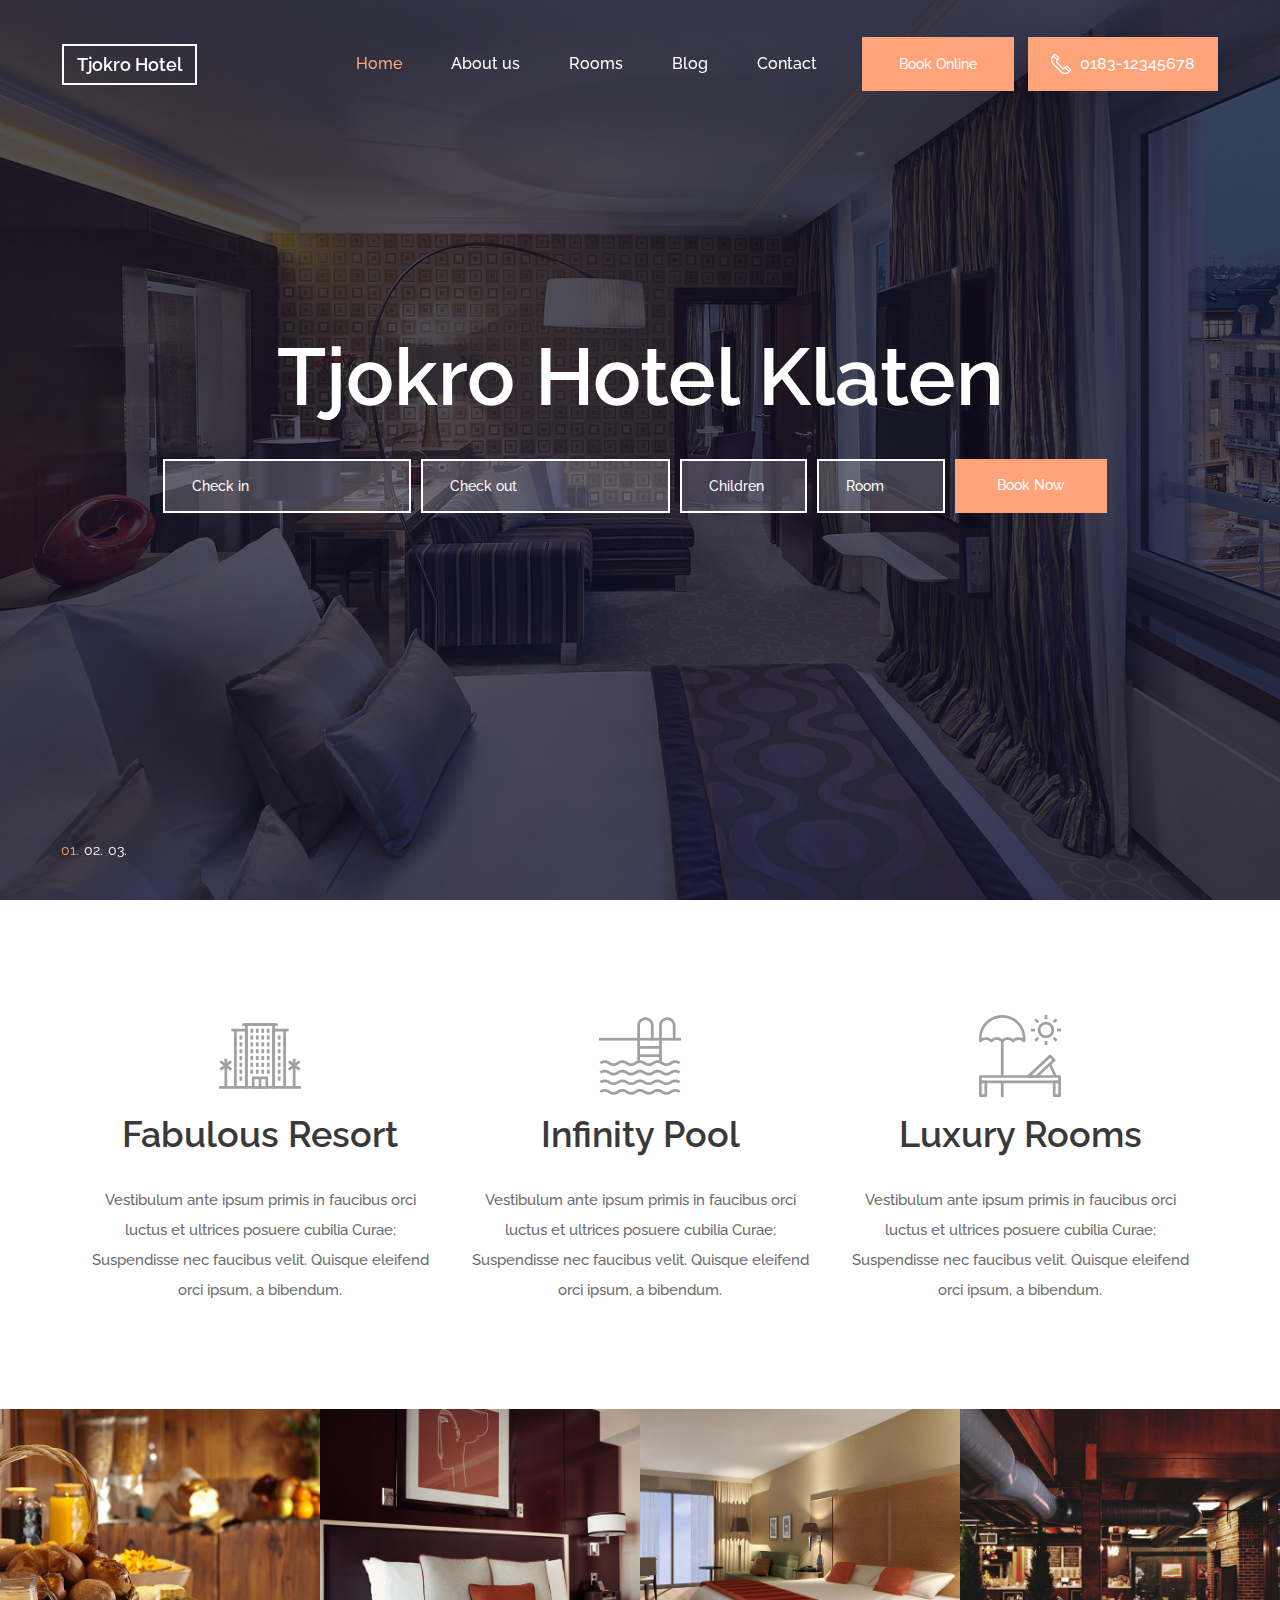
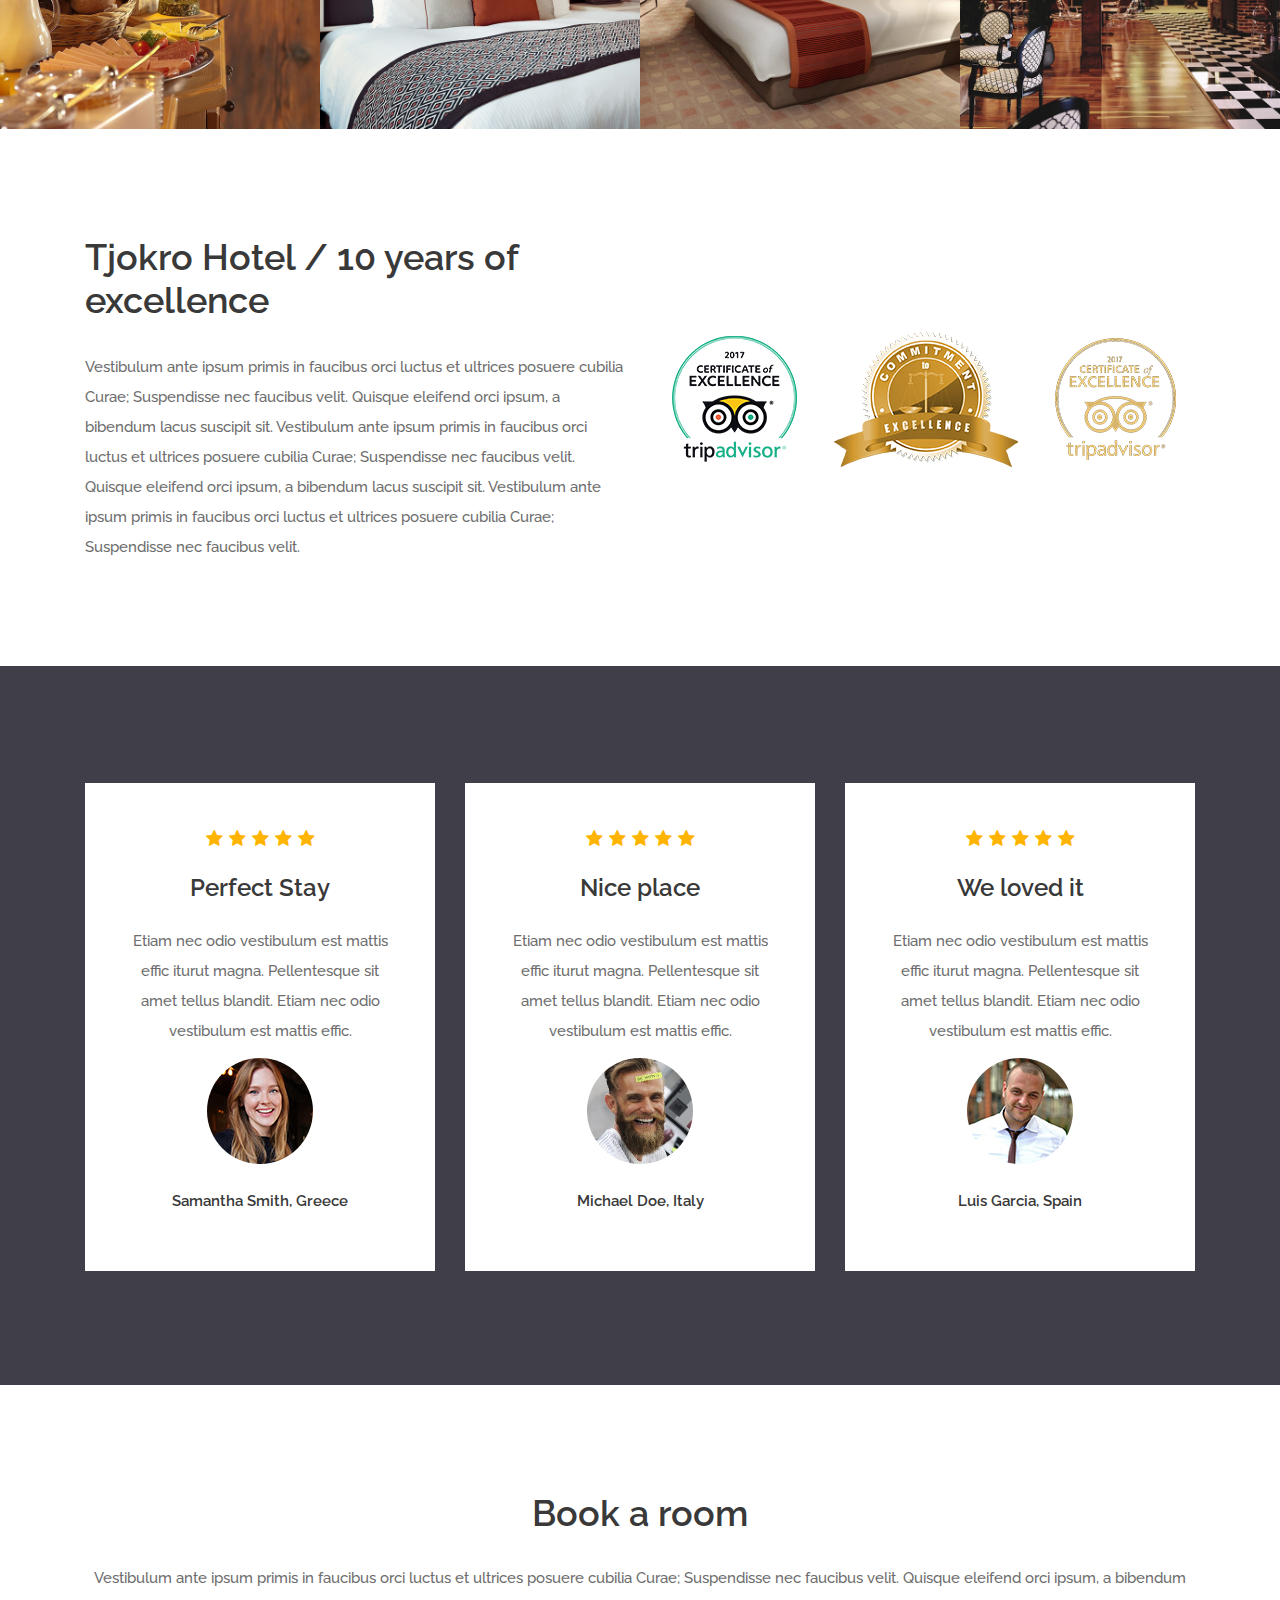
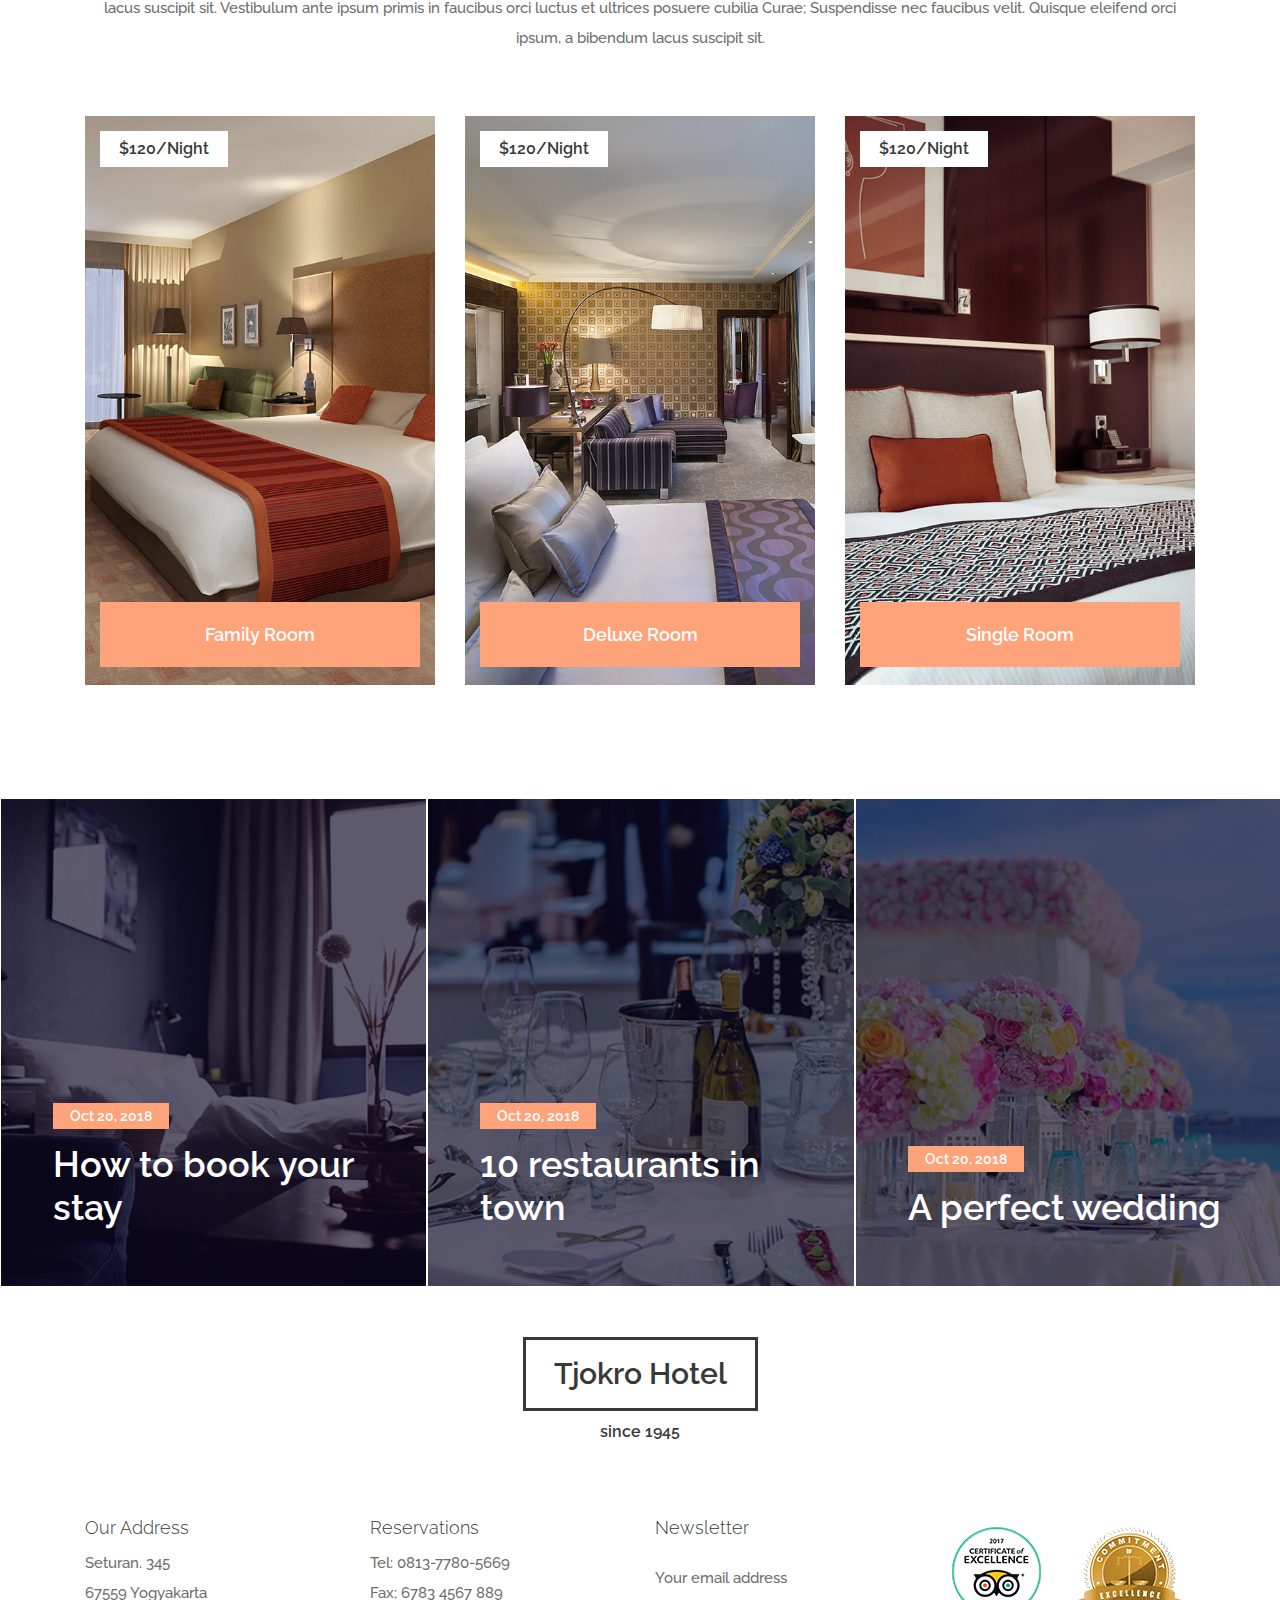
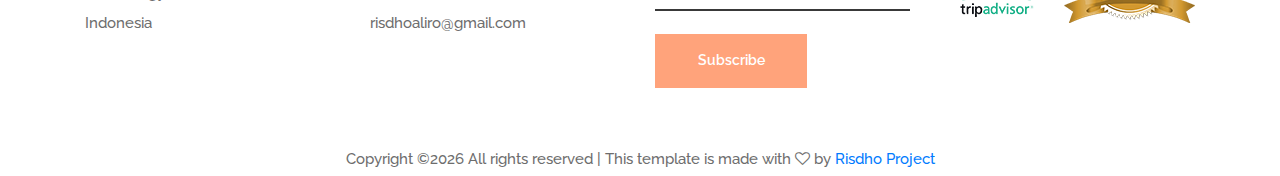
<file: index.html>
<!DOCTYPE html>
<html lang="en">
<head>
<title>Tjokro Hotel Klaten</title>
<meta charset="utf-8">

<!-- Favicons -->
    <link href="images/icon-bg.png" rel="icon" />
    <link href="images/icon-bg.png" rel="apple-touch-icon" />

<meta http-equiv="X-UA-Compatible" content="IE=edge">
<meta name="description" content="Tjokro Hotel template project">
<meta name="viewport" content="width=device-width, initial-scale=1">
<link rel="stylesheet" type="text/css" href="styles/bootstrap-4.1.2/bootstrap.min.css">
<link href="plugins/font-awesome-4.7.0/css/font-awesome.min.css" rel="stylesheet" type="text/css">
<link rel="stylesheet" type="text/css" href="plugins/OwlCarousel2-2.3.4/owl.carousel.css">
<link rel="stylesheet" type="text/css" href="plugins/OwlCarousel2-2.3.4/owl.theme.default.css">
<link rel="stylesheet" type="text/css" href="plugins/OwlCarousel2-2.3.4/animate.css">
<link href="plugins/jquery-datepicker/jquery-ui.css" rel="stylesheet" type="text/css">
<link href="plugins/colorbox/colorbox.css" rel="stylesheet" type="text/css">
<link rel="stylesheet" type="text/css" href="styles/main_styles.css">
<link rel="stylesheet" type="text/css" href="styles/responsive.css">
</head>
<body>

<div class="super_container">

	
	<!-- Header -->

	<header class="header">
		<div class="header_content d-flex flex-row align-items-center justify-content-start">
			<div class="logo"><a href="#">Tjokro Hotel</a></div>
			<div class="ml-auto d-flex flex-row align-items-center justify-content-start">
				<nav class="main_nav">
					<ul class="d-flex flex-row align-items-start justify-content-start">
						<li class="active"><a href="index.html">Home</a></li>
						<li><a href="about.html">About us</a></li>
						<li><a href="#">Rooms</a></li>
						<li><a href="blog.html">Blog</a></li>
						<li><a href="contact.html">Contact</a></li>
					</ul>
				</nav>
				<div class="book_button"><a href="booking.html">Book Online</a></div>
				<div class="header_phone d-flex flex-row align-items-center justify-content-center">
					<img src="images/phone.png" alt="">
					<span>0183-12345678</span>
				</div>

				<!-- Hamburger Menu -->
				<div class="hamburger"><i class="fa fa-bars" aria-hidden="true"></i></div>
			</div>
		</div>
	</header>

	<!-- Menu -->

	<div class="menu trans_400 d-flex flex-column align-items-end justify-content-start">
		<div class="menu_close"><i class="fa fa-times" aria-hidden="true"></i></div>
		<div class="menu_content">
			<nav class="menu_nav text-right">
				<ul>
					<li><a href="index.html">Home</a></li>
					<li><a href="about.html">About us</a></li>
					<li><a href="#">Rooms</a></li>
					<li><a href="blog.html">Blog</a></li>
					<li><a href="contact.html">Contact</a></li>
				</ul>
			</nav>
		</div>
		<div class="menu_extra">
			<div class="menu_book text-right"><a href="#">Book online</a></div>
			<div class="menu_phone d-flex flex-row align-items-center justify-content-center">
				<img src="images/phone-2.png" alt="">
				<span>0813-7780-5669</span>
			</div>
		</div>
	</div>

	<!-- Home -->

	<div class="home">
		<div class="home_slider_container">
			<div class="owl-carousel owl-theme home_slider">
				
				<!-- Slide -->
				<div class="slide">
					<div class="background_image" style="background-image:url(images/index_1.jpg)"></div>
					<div class="home_container">
						<div class="container">
							<div class="row">
								<div class="col">
									<div class="home_content text-center">
										<div class="home_title">Tjokro Hotel Klaten</div>
										<div class="booking_form_container">
											<form action="#" class="booking_form">
												<div class="d-flex flex-xl-row flex-column align-items-start justify-content-start">
													<div class="booking_input_container d-flex flex-lg-row flex-column align-items-start justify-content-start">
														<div><input type="text" class="datepicker booking_input booking_input_a booking_in" placeholder="Check in" required="required"></div>
														<div><input type="text" class="datepicker booking_input booking_input_a booking_out" placeholder="Check out" required="required"></div>
														<div><input type="number" class="booking_input booking_input_b" placeholder="Children" required="required"></div>
														<div><input type="number" class="booking_input booking_input_b" placeholder="Room" required="required"></div>
													</div>
													<div><button class="booking_button trans_200">Book Now</button></div>
												</div>
											</form>
										</div>
									</div>
								</div>
							</div>
						</div>
					</div>
				</div>

				<!-- Slide -->
				<div class="slide">
					<div class="background_image" style="background-image:url(images/index_1.jpg)"></div>
					<div class="home_container">
						<div class="container">
							<div class="row">
								<div class="col">
									<div class="home_content text-center">
										<div class="home_title">Tjokro Hotel Klaten</div>
										<div class="booking_form_container">
											<form action="#" class="booking_form">
												<div class="d-flex flex-xl-row flex-column align-items-start justify-content-start">
													<div class="booking_input_container d-flex flex-lg-row flex-column align-items-start justify-content-start">
														<div><input type="text" class="datepicker booking_input booking_input_a booking_in" placeholder="Check in" required="required"></div>
														<div><input type="text" class="datepicker booking_input booking_input_a booking_out" placeholder="Check out" required="required"></div>
														<div><input type="number" class="booking_input booking_input_b" placeholder="Children" required="required"></div>
														<div><input type="number" class="booking_input booking_input_b" placeholder="Room" required="required"></div>
													</div>
													<div><button class="booking_button trans_200">Book Now</button></div>
												</div>
											</form>
										</div>
									</div>
								</div>
							</div>
						</div>
					</div>
				</div>

				<!-- Slide -->
				<div class="slide">
					<div class="background_image" style="background-image:url(images/index_1.jpg)"></div>
					<div class="home_container">
						<div class="container">
							<div class="row">
								<div class="col">
									<div class="home_content text-center">
										<div class="home_title">Tjokro Hotel Klaten</div>
										<div class="booking_form_container">
											<form action="#" class="booking_form">
												<div class="d-flex flex-xl-row flex-column align-items-start justify-content-start">
													<div class="booking_input_container d-flex flex-lg-row flex-column align-items-start justify-content-start">
														<div><input type="text" class="datepicker booking_input booking_input_a booking_in" placeholder="Check in" required="required"></div>
														<div><input type="text" class="datepicker booking_input booking_input_a booking_out" placeholder="Check out" required="required"></div>
														<div><input type="number" class="booking_input booking_input_b" placeholder="Children" required="required"></div>
														<div><input type="number" class="booking_input booking_input_b" placeholder="Room" required="required"></div>
													</div>
													<div><button class="booking_button trans_200">Book Now</button></div>
												</div>
											</form>
										</div>
									</div>
								</div>
							</div>
						</div>
					</div>
				</div>

			</div>
			
			<!-- Home Slider Dots -->
			<div class="home_slider_dots_container">
				<div class="home_slider_dots">
					<ul id="home_slider_custom_dots" class="home_slider_custom_dots d-flex flex-row align-items-start justify-content-start">
						<li class="home_slider_custom_dot active">01.</li>
						<li class="home_slider_custom_dot">02.</li>
						<li class="home_slider_custom_dot">03.</li>
					</ul>
				</div>
			</div>
			
		</div>
	</div>

	<!-- Features -->

	<div class="features">
		<div class="container">
			<div class="row">
				
				<!-- Icon Box -->
				<div class="col-lg-4 icon_box_col">
					<div class="icon_box d-flex flex-column align-items-center justify-content-start text-center">
						<div class="icon_box_icon"><img src="images/icon_1.svg" class="svg" alt="https://www.flaticon.com/authors/monkik"></div>
						<div class="icon_box_title"><h2>Fabulous Resort</h2></div>
						<div class="icon_box_text">
							<p>Vestibulum ante ipsum primis in faucibus orci luctus et ultrices posuere cubilia Curae; Suspendisse nec faucibus velit. Quisque eleifend orci ipsum, a bibendum.</p>
						</div>
					</div>
				</div>

				<!-- Icon Box -->
				<div class="col-lg-4 icon_box_col">
					<div class="icon_box d-flex flex-column align-items-center justify-content-start text-center">
						<div class="icon_box_icon"><img src="images/icon_2.svg" class="svg" alt="https://www.flaticon.com/authors/monkik"></div>
						<div class="icon_box_title"><h2>Infinity Pool</h2></div>
						<div class="icon_box_text">
							<p>Vestibulum ante ipsum primis in faucibus orci luctus et ultrices posuere cubilia Curae; Suspendisse nec faucibus velit. Quisque eleifend orci ipsum, a bibendum.</p>
						</div>
					</div>
				</div>

				<!-- Icon Box -->
				<div class="col-lg-4 icon_box_col">
					<div class="icon_box d-flex flex-column align-items-center justify-content-start text-center">
						<div class="icon_box_icon"><img src="images/icon_3.svg" class="svg" alt="https://www.flaticon.com/authors/monkik"></div>
						<div class="icon_box_title"><h2>Luxury Rooms</h2></div>
						<div class="icon_box_text">
							<p>Vestibulum ante ipsum primis in faucibus orci luctus et ultrices posuere cubilia Curae; Suspendisse nec faucibus velit. Quisque eleifend orci ipsum, a bibendum.</p>
						</div>
					</div>
				</div>

			</div>
		</div>
	</div>

	<!-- Gallery -->

	<div class="gallery">
		<div class="gallery_slider_container">
			<div class="owl-carousel owl-theme gallery_slider">
				
				<!-- Slide -->
				<div class="gallery_item">
					<div class="background_image" style="background-image:url(images/gallery_1.jpg)"></div>
					<a class="colorbox" href="images/gallery_1.jpg"></a>
				</div>

				<!-- Slide -->
				<div class="gallery_item">
					<div class="background_image" style="background-image:url(images/gallery_2.jpg)"></div>
					<a class="colorbox" href="images/gallery_2.jpg"></a>
				</div>

				<!-- Slide -->
				<div class="gallery_item">
					<div class="background_image" style="background-image:url(images/gallery_3.jpg)"></div>
					<a class="colorbox" href="images/gallery_3.jpg"></a>
				</div>

				<!-- Slide -->
				<div class="gallery_item">
					<div class="background_image" style="background-image:url(images/gallery_4.jpg)"></div>
					<a class="colorbox" href="images/gallery_4.jpg"></a>
				</div>

			</div>
		</div>
	</div>

	<!-- About -->

	<div class="about">
		<div class="container">
			<div class="row">
				
				<!-- About Content -->
				<div class="col-lg-6">
					<div class="about_content">
						<div class="about_title"><h2>Tjokro Hotel / 10 years of excellence</h2></div>
						<div class="about_text">
							<p>Vestibulum ante ipsum primis in faucibus orci luctus et ultrices posuere cubilia Curae; Suspendisse nec faucibus velit. Quisque eleifend orci ipsum, a bibendum lacus suscipit sit. Vestibulum ante ipsum primis in faucibus orci luctus et ultrices posuere cubilia Curae; Suspendisse nec faucibus velit. Quisque eleifend orci ipsum, a bibendum lacus suscipit sit. Vestibulum ante ipsum primis in faucibus orci luctus et ultrices posuere cubilia Curae; Suspendisse nec faucibus velit.</p>
						</div>
					</div>
				</div>

				<!-- About Images -->
				<div class="col-lg-6">
					<div class="about_images d-flex flex-row align-items-center justify-content-between flex-wrap">
						<img src="images/about_1.png" alt="">
						<img src="images/about_2.png" alt="">
						<img src="images/about_3.png" alt="">
					</div>
				</div>
			</div>
		</div>
	</div>

	<!-- Testimonials -->

	<div class="testimonials">
		<div class="parallax_background parallax-window" data-parallax="scroll" data-image-src="images/testimonials.jpg" data-speed="0.8"></div>
		<div class="testimonials_overlay"></div>
		<div class="container">
			<div class="row">
				<div class="col">
					<div class="testimonials_slider_container">

						<!-- Testimonials Slider -->
						<div class="owl-carousel owl-theme test_slider">
							
							<!-- Slide -->
							<div  class="test_slider_item text-center">
								<div class="rating rating_5 d-flex flex-row align-items-start justify-content-center"><i></i><i></i><i></i><i></i><i></i></div>
								<div class="testimonial_title"><a href="#">Perfect Stay</a></div>
								<div class="testimonial_text">
									<p>Etiam nec odio vestibulum est mattis effic iturut magna. Pellentesque sit amet tellus blandit. Etiam nec odio vestibulum est mattis effic.</p>
								</div>
								<div class="testimonial_image"><img src="images/user_1.jpg" alt=""></div>
								<div class="testimonial_author"><a href="#">Samantha Smith</a>, Greece</div>
							</div>

							<!-- Slide -->
							<div  class="test_slider_item text-center">
								<div class="rating rating_5 d-flex flex-row align-items-start justify-content-center"><i></i><i></i><i></i><i></i><i></i></div>
								<div class="testimonial_title"><a href="#">Nice place</a></div>
								<div class="testimonial_text">
									<p>Etiam nec odio vestibulum est mattis effic iturut magna. Pellentesque sit amet tellus blandit. Etiam nec odio vestibulum est mattis effic.</p>
								</div>
								<div class="testimonial_image"><img src="images/user_2.jpg" alt=""></div>
								<div class="testimonial_author"><a href="#">Michael Doe</a>, Italy</div>
							</div>

							<!-- Slide -->
							<div  class="test_slider_item text-center">
								<div class="rating rating_5 d-flex flex-row align-items-start justify-content-center"><i></i><i></i><i></i><i></i><i></i></div>
								<div class="testimonial_title"><a href="#">We loved it</a></div>
								<div class="testimonial_text">
									<p>Etiam nec odio vestibulum est mattis effic iturut magna. Pellentesque sit amet tellus blandit. Etiam nec odio vestibulum est mattis effic.</p>
								</div>
								<div class="testimonial_image"><img src="images/user_3.jpg" alt=""></div>
								<div class="testimonial_author"><a href="#">Luis Garcia</a>, Spain</div>
							</div>

						</div>
					</div>
				</div>
			</div>
		</div>
	</div>

	<!-- Booking -->

	<div class="booking">
		<div class="container">
			<div class="row">
				<div class="col">
					<div class="booking_title text-center"><h2>Book a room</h2></div>
					<div class="booking_text text-center">
						<p>Vestibulum ante ipsum primis in faucibus orci luctus et ultrices posuere cubilia Curae; Suspendisse nec faucibus velit. Quisque eleifend orci ipsum, a bibendum lacus suscipit sit. Vestibulum ante ipsum primis in faucibus orci luctus et ultrices posuere cubilia Curae; Suspendisse nec faucibus velit. Quisque eleifend orci ipsum, a bibendum lacus suscipit sit.</p>
					</div>

					<!-- Booking Slider -->
					<div class="booking_slider_container">
						<div class="owl-carousel owl-theme booking_slider">
							
							<!-- Slide -->
							<div class="booking_item">
								<div class="background_image" style="background-image:url(images/booking_1.jpg)"></div>
								<div class="booking_overlay trans_200"></div>
								<div class="booking_price">$120/Night</div>
								<div class="booking_link"><a href="booking.html">Family Room</a></div>
							</div>

							<!-- Slide -->
							<div class="booking_item">
								<div class="background_image" style="background-image:url(images/booking_2.jpg)"></div>
								<div class="booking_overlay trans_200"></div>
								<div class="booking_price">$120/Night</div>
								<div class="booking_link"><a href="booking.html">Deluxe Room</a></div>
							</div>

							<!-- Slide -->
							<div class="booking_item">
								<div class="background_image" style="background-image:url(images/booking_3.jpg)"></div>
								<div class="booking_overlay trans_200"></div>
								<div class="booking_price">$120/Night</div>
								<div class="booking_link"><a href="booking.html">Single Room</a></div>
							</div>

						</div>
					</div>
				</div>
			</div>
		</div>
	</div>

	<!-- Blog -->

	<div class="blog">

		<!-- Blog Slider -->
		<div class="blog_slider_container">
			<div class="owl-carousel owl-theme blog_slider">
				
				<!-- Slide -->
				<div class="blog_slide">
					<div class="background_image" style="background-image:url(images/index_blog_1.jpg)"></div>
					<div class="blog_content">
						<div class="blog_date"><a href="#">Oct 20, 2018</a></div>
						<div class="blog_title"><a href="#">How to book your stay</a></div>
					</div>
				</div>

				<!-- Slide -->
				<div class="blog_slide">
					<div class="background_image" style="background-image:url(images/index_blog_2.jpg)"></div>
					<div class="blog_content">
						<div class="blog_date"><a href="#">Oct 20, 2018</a></div>
						<div class="blog_title"><a href="#">10 restaurants in town</a></div>
					</div>
				</div>

				<!-- Slide -->
				<div class="blog_slide">
					<div class="background_image" style="background-image:url(images/index_blog_3.jpg)"></div>
					<div class="blog_content">
						<div class="blog_date"><a href="#">Oct 20, 2018</a></div>
						<div class="blog_title"><a href="#">A perfect wedding</a></div>
					</div>
				</div>

			</div>
		</div>
	</div>

	<!-- Footer -->

	<footer class="footer">
		<div class="footer_content">
			<div class="container">
				<div class="row">
					<div class="col">
						<div class="footer_logo_container text-center">
							<div class="footer_logo">
								<a href="#"></a>
								<div>Tjokro Hotel</div>
								<div>since 1945</div>
							</div>
						</div>
					</div>
				</div>
				<div class="row footer_row">
					
					<!-- Address -->
					<div class="col-lg-3">
						<div class="footer_title">Our Address</div>
						<div class="footer_list">
							<ul>
								<li>Seturan. 345</li>
								<li>67559 Yogyakarta</li>
								<li>Indonesia</li>
							</ul>
						</div>
					</div>

					<!-- Reservations -->
					<div class="col-lg-3">
						<div class="footer_title">Reservations</div>
						<div class="footer_list">
							<ul>
								<li>Tel: 0813-7780-5669</li>
								<li>Fax; 6783 4567 889</li>
								<li>risdhoaliro@gmail.com</li>
							</ul>
						</div>
					</div>

					<!-- Newsletter -->
					<div class="col-lg-3">
						<div class="footer_title">Newsletter</div>
						<div class="newsletter_container">
							<form action="#" class="newsletter_form" id="newsletter_form">
								<input type="email" class="newsletter_input" placeholder="Your email address" required="required">
								<button class="newsletter_button">Subscribe</button>
							</form>
						</div>
					</div>

					<!-- Footer images -->
					<div class="col-lg-3">
						<div class="certificates d-flex flex-row align-items-start justify-content-lg-between justify-content-start flex-lg-nowrap flex-wrap">
							<div class="cert"><img src="images/cert_1.png" alt=""></div>
							<div class="cert"><img src="images/cert_2.png" alt=""></div>
						</div>
					</div>
				</div>
			</div>
		</div>
		<div class="copyright">
<!-- Link back to Colorlib can't be removed. Template is licensed under CC BY 3.0. -->
Copyright &copy;<script>document.write(new Date().getFullYear());</script> All rights reserved | This template is made with <i class="fa fa-heart-o" aria-hidden="true"></i> by <a href="https://www.instagram.com/rzris26/" target="_blank">Risdho Project</a>
<!-- Link back to Colorlib can't be removed. Template is licensed under CC BY 3.0. -->
</div>
	</footer>
</div>

<script src="js/jquery-3.3.1.min.js"></script>
<script src="styles/bootstrap-4.1.2/popper.js"></script>
<script src="styles/bootstrap-4.1.2/bootstrap.min.js"></script>
<script src="plugins/greensock/TweenMax.min.js"></script>
<script src="plugins/greensock/TimelineMax.min.js"></script>
<script src="plugins/scrollmagic/ScrollMagic.min.js"></script>
<script src="plugins/greensock/animation.gsap.min.js"></script>
<script src="plugins/greensock/ScrollToPlugin.min.js"></script>
<script src="plugins/OwlCarousel2-2.3.4/owl.carousel.js"></script>
<script src="plugins/easing/easing.js"></script>
<script src="plugins/progressbar/progressbar.min.js"></script>
<script src="plugins/parallax-js-master/parallax.min.js"></script>
<script src="plugins/jquery-datepicker/jquery-ui.js"></script>
<script src="plugins/colorbox/jquery.colorbox-min.js"></script>
<script src="js/custom.js"></script>
</body>
</html>
</file>
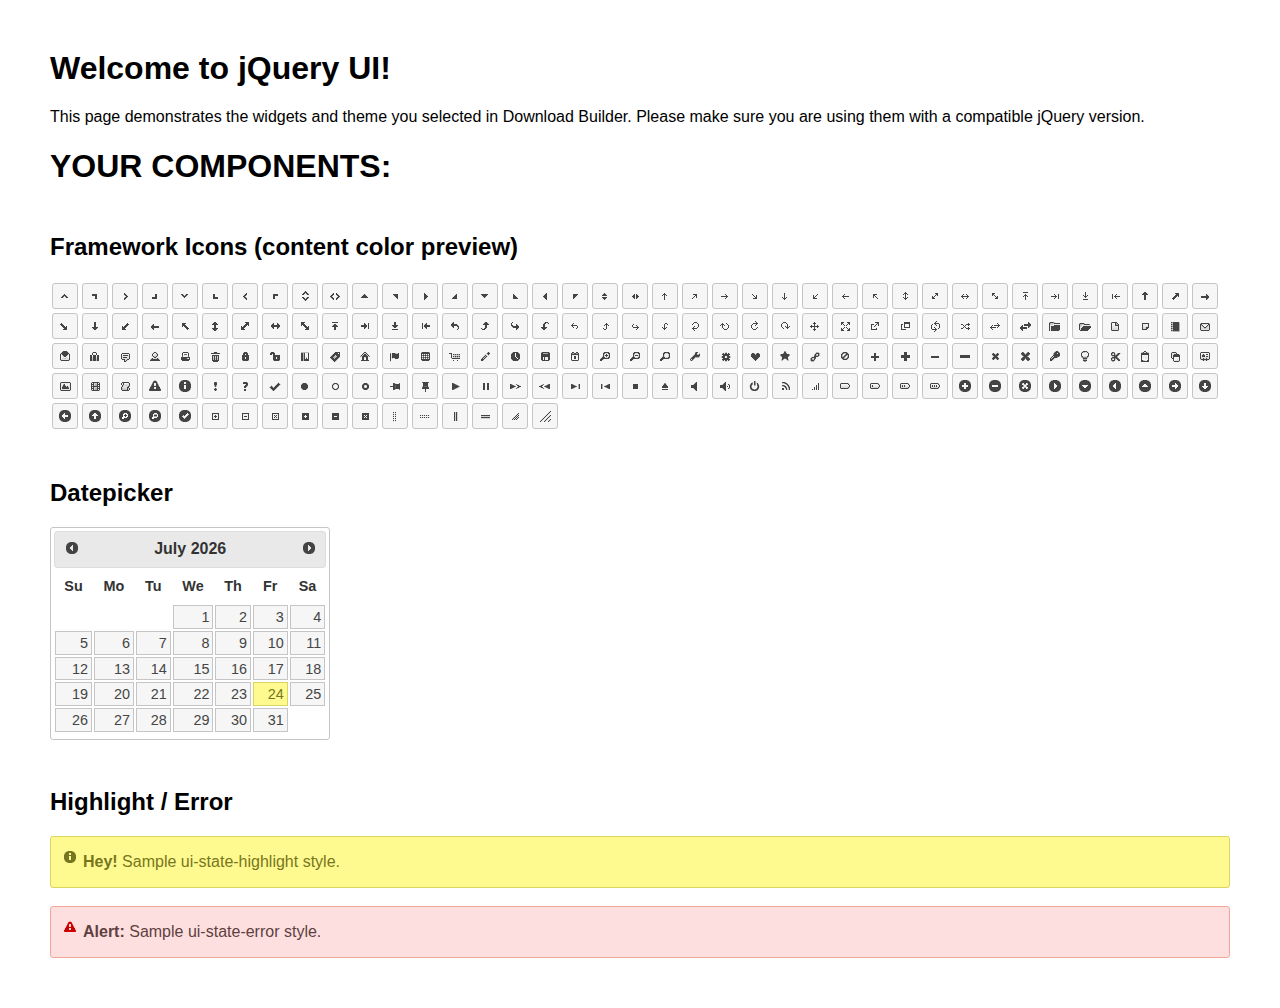
<file: plugins/jquery-datepicker/index.html>
<!doctype html>
<html lang="us">
<head>
	<meta charset="utf-8">
	<title>jQuery UI Example Page</title>
	<link href="jquery-ui.css" rel="stylesheet">
	<style>
	body{
		font-family: "Trebuchet MS", sans-serif;
		margin: 50px;
	}
	.demoHeaders {
		margin-top: 2em;
	}
	#dialog-link {
		padding: .4em 1em .4em 20px;
		text-decoration: none;
		position: relative;
	}
	#dialog-link span.ui-icon {
		margin: 0 5px 0 0;
		position: absolute;
		left: .2em;
		top: 50%;
		margin-top: -8px;
	}
	#icons {
		margin: 0;
		padding: 0;
	}
	#icons li {
		margin: 2px;
		position: relative;
		padding: 4px 0;
		cursor: pointer;
		float: left;
		list-style: none;
	}
	#icons span.ui-icon {
		float: left;
		margin: 0 4px;
	}
	.fakewindowcontain .ui-widget-overlay {
		position: absolute;
	}
	select {
		width: 200px;
	}
	</style>
</head>
<body>

<h1>Welcome to jQuery UI!</h1>

<div class="ui-widget">
	<p>This page demonstrates the widgets and theme you selected in Download Builder. Please make sure you are using them with a compatible jQuery version.</p>
</div>

<h1>YOUR COMPONENTS:</h1>
















<h2 class="demoHeaders">Framework Icons (content color preview)</h2>
<ul id="icons" class="ui-widget ui-helper-clearfix">
	<li class="ui-state-default ui-corner-all" title=".ui-icon-caret-1-n"><span class="ui-icon ui-icon-caret-1-n"></span></li>
	<li class="ui-state-default ui-corner-all" title=".ui-icon-caret-1-ne"><span class="ui-icon ui-icon-caret-1-ne"></span></li>
	<li class="ui-state-default ui-corner-all" title=".ui-icon-caret-1-e"><span class="ui-icon ui-icon-caret-1-e"></span></li>
	<li class="ui-state-default ui-corner-all" title=".ui-icon-caret-1-se"><span class="ui-icon ui-icon-caret-1-se"></span></li>
	<li class="ui-state-default ui-corner-all" title=".ui-icon-caret-1-s"><span class="ui-icon ui-icon-caret-1-s"></span></li>
	<li class="ui-state-default ui-corner-all" title=".ui-icon-caret-1-sw"><span class="ui-icon ui-icon-caret-1-sw"></span></li>
	<li class="ui-state-default ui-corner-all" title=".ui-icon-caret-1-w"><span class="ui-icon ui-icon-caret-1-w"></span></li>
	<li class="ui-state-default ui-corner-all" title=".ui-icon-caret-1-nw"><span class="ui-icon ui-icon-caret-1-nw"></span></li>
	<li class="ui-state-default ui-corner-all" title=".ui-icon-caret-2-n-s"><span class="ui-icon ui-icon-caret-2-n-s"></span></li>
	<li class="ui-state-default ui-corner-all" title=".ui-icon-caret-2-e-w"><span class="ui-icon ui-icon-caret-2-e-w"></span></li>
	<li class="ui-state-default ui-corner-all" title=".ui-icon-triangle-1-n"><span class="ui-icon ui-icon-triangle-1-n"></span></li>
	<li class="ui-state-default ui-corner-all" title=".ui-icon-triangle-1-ne"><span class="ui-icon ui-icon-triangle-1-ne"></span></li>
	<li class="ui-state-default ui-corner-all" title=".ui-icon-triangle-1-e"><span class="ui-icon ui-icon-triangle-1-e"></span></li>
	<li class="ui-state-default ui-corner-all" title=".ui-icon-triangle-1-se"><span class="ui-icon ui-icon-triangle-1-se"></span></li>
	<li class="ui-state-default ui-corner-all" title=".ui-icon-triangle-1-s"><span class="ui-icon ui-icon-triangle-1-s"></span></li>
	<li class="ui-state-default ui-corner-all" title=".ui-icon-triangle-1-sw"><span class="ui-icon ui-icon-triangle-1-sw"></span></li>
	<li class="ui-state-default ui-corner-all" title=".ui-icon-triangle-1-w"><span class="ui-icon ui-icon-triangle-1-w"></span></li>
	<li class="ui-state-default ui-corner-all" title=".ui-icon-triangle-1-nw"><span class="ui-icon ui-icon-triangle-1-nw"></span></li>
	<li class="ui-state-default ui-corner-all" title=".ui-icon-triangle-2-n-s"><span class="ui-icon ui-icon-triangle-2-n-s"></span></li>
	<li class="ui-state-default ui-corner-all" title=".ui-icon-triangle-2-e-w"><span class="ui-icon ui-icon-triangle-2-e-w"></span></li>
	<li class="ui-state-default ui-corner-all" title=".ui-icon-arrow-1-n"><span class="ui-icon ui-icon-arrow-1-n"></span></li>
	<li class="ui-state-default ui-corner-all" title=".ui-icon-arrow-1-ne"><span class="ui-icon ui-icon-arrow-1-ne"></span></li>
	<li class="ui-state-default ui-corner-all" title=".ui-icon-arrow-1-e"><span class="ui-icon ui-icon-arrow-1-e"></span></li>
	<li class="ui-state-default ui-corner-all" title=".ui-icon-arrow-1-se"><span class="ui-icon ui-icon-arrow-1-se"></span></li>
	<li class="ui-state-default ui-corner-all" title=".ui-icon-arrow-1-s"><span class="ui-icon ui-icon-arrow-1-s"></span></li>
	<li class="ui-state-default ui-corner-all" title=".ui-icon-arrow-1-sw"><span class="ui-icon ui-icon-arrow-1-sw"></span></li>
	<li class="ui-state-default ui-corner-all" title=".ui-icon-arrow-1-w"><span class="ui-icon ui-icon-arrow-1-w"></span></li>
	<li class="ui-state-default ui-corner-all" title=".ui-icon-arrow-1-nw"><span class="ui-icon ui-icon-arrow-1-nw"></span></li>
	<li class="ui-state-default ui-corner-all" title=".ui-icon-arrow-2-n-s"><span class="ui-icon ui-icon-arrow-2-n-s"></span></li>
	<li class="ui-state-default ui-corner-all" title=".ui-icon-arrow-2-ne-sw"><span class="ui-icon ui-icon-arrow-2-ne-sw"></span></li>
	<li class="ui-state-default ui-corner-all" title=".ui-icon-arrow-2-e-w"><span class="ui-icon ui-icon-arrow-2-e-w"></span></li>
	<li class="ui-state-default ui-corner-all" title=".ui-icon-arrow-2-se-nw"><span class="ui-icon ui-icon-arrow-2-se-nw"></span></li>
	<li class="ui-state-default ui-corner-all" title=".ui-icon-arrowstop-1-n"><span class="ui-icon ui-icon-arrowstop-1-n"></span></li>
	<li class="ui-state-default ui-corner-all" title=".ui-icon-arrowstop-1-e"><span class="ui-icon ui-icon-arrowstop-1-e"></span></li>
	<li class="ui-state-default ui-corner-all" title=".ui-icon-arrowstop-1-s"><span class="ui-icon ui-icon-arrowstop-1-s"></span></li>
	<li class="ui-state-default ui-corner-all" title=".ui-icon-arrowstop-1-w"><span class="ui-icon ui-icon-arrowstop-1-w"></span></li>
	<li class="ui-state-default ui-corner-all" title=".ui-icon-arrowthick-1-n"><span class="ui-icon ui-icon-arrowthick-1-n"></span></li>
	<li class="ui-state-default ui-corner-all" title=".ui-icon-arrowthick-1-ne"><span class="ui-icon ui-icon-arrowthick-1-ne"></span></li>
	<li class="ui-state-default ui-corner-all" title=".ui-icon-arrowthick-1-e"><span class="ui-icon ui-icon-arrowthick-1-e"></span></li>
	<li class="ui-state-default ui-corner-all" title=".ui-icon-arrowthick-1-se"><span class="ui-icon ui-icon-arrowthick-1-se"></span></li>
	<li class="ui-state-default ui-corner-all" title=".ui-icon-arrowthick-1-s"><span class="ui-icon ui-icon-arrowthick-1-s"></span></li>
	<li class="ui-state-default ui-corner-all" title=".ui-icon-arrowthick-1-sw"><span class="ui-icon ui-icon-arrowthick-1-sw"></span></li>
	<li class="ui-state-default ui-corner-all" title=".ui-icon-arrowthick-1-w"><span class="ui-icon ui-icon-arrowthick-1-w"></span></li>
	<li class="ui-state-default ui-corner-all" title=".ui-icon-arrowthick-1-nw"><span class="ui-icon ui-icon-arrowthick-1-nw"></span></li>
	<li class="ui-state-default ui-corner-all" title=".ui-icon-arrowthick-2-n-s"><span class="ui-icon ui-icon-arrowthick-2-n-s"></span></li>
	<li class="ui-state-default ui-corner-all" title=".ui-icon-arrowthick-2-ne-sw"><span class="ui-icon ui-icon-arrowthick-2-ne-sw"></span></li>
	<li class="ui-state-default ui-corner-all" title=".ui-icon-arrowthick-2-e-w"><span class="ui-icon ui-icon-arrowthick-2-e-w"></span></li>
	<li class="ui-state-default ui-corner-all" title=".ui-icon-arrowthick-2-se-nw"><span class="ui-icon ui-icon-arrowthick-2-se-nw"></span></li>
	<li class="ui-state-default ui-corner-all" title=".ui-icon-arrowthickstop-1-n"><span class="ui-icon ui-icon-arrowthickstop-1-n"></span></li>
	<li class="ui-state-default ui-corner-all" title=".ui-icon-arrowthickstop-1-e"><span class="ui-icon ui-icon-arrowthickstop-1-e"></span></li>
	<li class="ui-state-default ui-corner-all" title=".ui-icon-arrowthickstop-1-s"><span class="ui-icon ui-icon-arrowthickstop-1-s"></span></li>
	<li class="ui-state-default ui-corner-all" title=".ui-icon-arrowthickstop-1-w"><span class="ui-icon ui-icon-arrowthickstop-1-w"></span></li>
	<li class="ui-state-default ui-corner-all" title=".ui-icon-arrowreturnthick-1-w"><span class="ui-icon ui-icon-arrowreturnthick-1-w"></span></li>
	<li class="ui-state-default ui-corner-all" title=".ui-icon-arrowreturnthick-1-n"><span class="ui-icon ui-icon-arrowreturnthick-1-n"></span></li>
	<li class="ui-state-default ui-corner-all" title=".ui-icon-arrowreturnthick-1-e"><span class="ui-icon ui-icon-arrowreturnthick-1-e"></span></li>
	<li class="ui-state-default ui-corner-all" title=".ui-icon-arrowreturnthick-1-s"><span class="ui-icon ui-icon-arrowreturnthick-1-s"></span></li>
	<li class="ui-state-default ui-corner-all" title=".ui-icon-arrowreturn-1-w"><span class="ui-icon ui-icon-arrowreturn-1-w"></span></li>
	<li class="ui-state-default ui-corner-all" title=".ui-icon-arrowreturn-1-n"><span class="ui-icon ui-icon-arrowreturn-1-n"></span></li>
	<li class="ui-state-default ui-corner-all" title=".ui-icon-arrowreturn-1-e"><span class="ui-icon ui-icon-arrowreturn-1-e"></span></li>
	<li class="ui-state-default ui-corner-all" title=".ui-icon-arrowreturn-1-s"><span class="ui-icon ui-icon-arrowreturn-1-s"></span></li>
	<li class="ui-state-default ui-corner-all" title=".ui-icon-arrowrefresh-1-w"><span class="ui-icon ui-icon-arrowrefresh-1-w"></span></li>
	<li class="ui-state-default ui-corner-all" title=".ui-icon-arrowrefresh-1-n"><span class="ui-icon ui-icon-arrowrefresh-1-n"></span></li>
	<li class="ui-state-default ui-corner-all" title=".ui-icon-arrowrefresh-1-e"><span class="ui-icon ui-icon-arrowrefresh-1-e"></span></li>
	<li class="ui-state-default ui-corner-all" title=".ui-icon-arrowrefresh-1-s"><span class="ui-icon ui-icon-arrowrefresh-1-s"></span></li>
	<li class="ui-state-default ui-corner-all" title=".ui-icon-arrow-4"><span class="ui-icon ui-icon-arrow-4"></span></li>
	<li class="ui-state-default ui-corner-all" title=".ui-icon-arrow-4-diag"><span class="ui-icon ui-icon-arrow-4-diag"></span></li>
	<li class="ui-state-default ui-corner-all" title=".ui-icon-extlink"><span class="ui-icon ui-icon-extlink"></span></li>
	<li class="ui-state-default ui-corner-all" title=".ui-icon-newwin"><span class="ui-icon ui-icon-newwin"></span></li>
	<li class="ui-state-default ui-corner-all" title=".ui-icon-refresh"><span class="ui-icon ui-icon-refresh"></span></li>
	<li class="ui-state-default ui-corner-all" title=".ui-icon-shuffle"><span class="ui-icon ui-icon-shuffle"></span></li>
	<li class="ui-state-default ui-corner-all" title=".ui-icon-transfer-e-w"><span class="ui-icon ui-icon-transfer-e-w"></span></li>
	<li class="ui-state-default ui-corner-all" title=".ui-icon-transferthick-e-w"><span class="ui-icon ui-icon-transferthick-e-w"></span></li>
	<li class="ui-state-default ui-corner-all" title=".ui-icon-folder-collapsed"><span class="ui-icon ui-icon-folder-collapsed"></span></li>
	<li class="ui-state-default ui-corner-all" title=".ui-icon-folder-open"><span class="ui-icon ui-icon-folder-open"></span></li>
	<li class="ui-state-default ui-corner-all" title=".ui-icon-document"><span class="ui-icon ui-icon-document"></span></li>
	<li class="ui-state-default ui-corner-all" title=".ui-icon-document-b"><span class="ui-icon ui-icon-document-b"></span></li>
	<li class="ui-state-default ui-corner-all" title=".ui-icon-note"><span class="ui-icon ui-icon-note"></span></li>
	<li class="ui-state-default ui-corner-all" title=".ui-icon-mail-closed"><span class="ui-icon ui-icon-mail-closed"></span></li>
	<li class="ui-state-default ui-corner-all" title=".ui-icon-mail-open"><span class="ui-icon ui-icon-mail-open"></span></li>
	<li class="ui-state-default ui-corner-all" title=".ui-icon-suitcase"><span class="ui-icon ui-icon-suitcase"></span></li>
	<li class="ui-state-default ui-corner-all" title=".ui-icon-comment"><span class="ui-icon ui-icon-comment"></span></li>
	<li class="ui-state-default ui-corner-all" title=".ui-icon-person"><span class="ui-icon ui-icon-person"></span></li>
	<li class="ui-state-default ui-corner-all" title=".ui-icon-print"><span class="ui-icon ui-icon-print"></span></li>
	<li class="ui-state-default ui-corner-all" title=".ui-icon-trash"><span class="ui-icon ui-icon-trash"></span></li>
	<li class="ui-state-default ui-corner-all" title=".ui-icon-locked"><span class="ui-icon ui-icon-locked"></span></li>
	<li class="ui-state-default ui-corner-all" title=".ui-icon-unlocked"><span class="ui-icon ui-icon-unlocked"></span></li>
	<li class="ui-state-default ui-corner-all" title=".ui-icon-bookmark"><span class="ui-icon ui-icon-bookmark"></span></li>
	<li class="ui-state-default ui-corner-all" title=".ui-icon-tag"><span class="ui-icon ui-icon-tag"></span></li>
	<li class="ui-state-default ui-corner-all" title=".ui-icon-home"><span class="ui-icon ui-icon-home"></span></li>
	<li class="ui-state-default ui-corner-all" title=".ui-icon-flag"><span class="ui-icon ui-icon-flag"></span></li>
	<li class="ui-state-default ui-corner-all" title=".ui-icon-calculator"><span class="ui-icon ui-icon-calculator"></span></li>
	<li class="ui-state-default ui-corner-all" title=".ui-icon-cart"><span class="ui-icon ui-icon-cart"></span></li>
	<li class="ui-state-default ui-corner-all" title=".ui-icon-pencil"><span class="ui-icon ui-icon-pencil"></span></li>
	<li class="ui-state-default ui-corner-all" title=".ui-icon-clock"><span class="ui-icon ui-icon-clock"></span></li>
	<li class="ui-state-default ui-corner-all" title=".ui-icon-disk"><span class="ui-icon ui-icon-disk"></span></li>
	<li class="ui-state-default ui-corner-all" title=".ui-icon-calendar"><span class="ui-icon ui-icon-calendar"></span></li>
	<li class="ui-state-default ui-corner-all" title=".ui-icon-zoomin"><span class="ui-icon ui-icon-zoomin"></span></li>
	<li class="ui-state-default ui-corner-all" title=".ui-icon-zoomout"><span class="ui-icon ui-icon-zoomout"></span></li>
	<li class="ui-state-default ui-corner-all" title=".ui-icon-search"><span class="ui-icon ui-icon-search"></span></li>
	<li class="ui-state-default ui-corner-all" title=".ui-icon-wrench"><span class="ui-icon ui-icon-wrench"></span></li>
	<li class="ui-state-default ui-corner-all" title=".ui-icon-gear"><span class="ui-icon ui-icon-gear"></span></li>
	<li class="ui-state-default ui-corner-all" title=".ui-icon-heart"><span class="ui-icon ui-icon-heart"></span></li>
	<li class="ui-state-default ui-corner-all" title=".ui-icon-star"><span class="ui-icon ui-icon-star"></span></li>
	<li class="ui-state-default ui-corner-all" title=".ui-icon-link"><span class="ui-icon ui-icon-link"></span></li>
	<li class="ui-state-default ui-corner-all" title=".ui-icon-cancel"><span class="ui-icon ui-icon-cancel"></span></li>
	<li class="ui-state-default ui-corner-all" title=".ui-icon-plus"><span class="ui-icon ui-icon-plus"></span></li>
	<li class="ui-state-default ui-corner-all" title=".ui-icon-plusthick"><span class="ui-icon ui-icon-plusthick"></span></li>
	<li class="ui-state-default ui-corner-all" title=".ui-icon-minus"><span class="ui-icon ui-icon-minus"></span></li>
	<li class="ui-state-default ui-corner-all" title=".ui-icon-minusthick"><span class="ui-icon ui-icon-minusthick"></span></li>
	<li class="ui-state-default ui-corner-all" title=".ui-icon-close"><span class="ui-icon ui-icon-close"></span></li>
	<li class="ui-state-default ui-corner-all" title=".ui-icon-closethick"><span class="ui-icon ui-icon-closethick"></span></li>
	<li class="ui-state-default ui-corner-all" title=".ui-icon-key"><span class="ui-icon ui-icon-key"></span></li>
	<li class="ui-state-default ui-corner-all" title=".ui-icon-lightbulb"><span class="ui-icon ui-icon-lightbulb"></span></li>
	<li class="ui-state-default ui-corner-all" title=".ui-icon-scissors"><span class="ui-icon ui-icon-scissors"></span></li>
	<li class="ui-state-default ui-corner-all" title=".ui-icon-clipboard"><span class="ui-icon ui-icon-clipboard"></span></li>
	<li class="ui-state-default ui-corner-all" title=".ui-icon-copy"><span class="ui-icon ui-icon-copy"></span></li>
	<li class="ui-state-default ui-corner-all" title=".ui-icon-contact"><span class="ui-icon ui-icon-contact"></span></li>
	<li class="ui-state-default ui-corner-all" title=".ui-icon-image"><span class="ui-icon ui-icon-image"></span></li>
	<li class="ui-state-default ui-corner-all" title=".ui-icon-video"><span class="ui-icon ui-icon-video"></span></li>
	<li class="ui-state-default ui-corner-all" title=".ui-icon-script"><span class="ui-icon ui-icon-script"></span></li>
	<li class="ui-state-default ui-corner-all" title=".ui-icon-alert"><span class="ui-icon ui-icon-alert"></span></li>
	<li class="ui-state-default ui-corner-all" title=".ui-icon-info"><span class="ui-icon ui-icon-info"></span></li>
	<li class="ui-state-default ui-corner-all" title=".ui-icon-notice"><span class="ui-icon ui-icon-notice"></span></li>
	<li class="ui-state-default ui-corner-all" title=".ui-icon-help"><span class="ui-icon ui-icon-help"></span></li>
	<li class="ui-state-default ui-corner-all" title=".ui-icon-check"><span class="ui-icon ui-icon-check"></span></li>
	<li class="ui-state-default ui-corner-all" title=".ui-icon-bullet"><span class="ui-icon ui-icon-bullet"></span></li>
	<li class="ui-state-default ui-corner-all" title=".ui-icon-radio-off"><span class="ui-icon ui-icon-radio-off"></span></li>
	<li class="ui-state-default ui-corner-all" title=".ui-icon-radio-on"><span class="ui-icon ui-icon-radio-on"></span></li>
	<li class="ui-state-default ui-corner-all" title=".ui-icon-pin-w"><span class="ui-icon ui-icon-pin-w"></span></li>
	<li class="ui-state-default ui-corner-all" title=".ui-icon-pin-s"><span class="ui-icon ui-icon-pin-s"></span></li>
	<li class="ui-state-default ui-corner-all" title=".ui-icon-play"><span class="ui-icon ui-icon-play"></span></li>
	<li class="ui-state-default ui-corner-all" title=".ui-icon-pause"><span class="ui-icon ui-icon-pause"></span></li>
	<li class="ui-state-default ui-corner-all" title=".ui-icon-seek-next"><span class="ui-icon ui-icon-seek-next"></span></li>
	<li class="ui-state-default ui-corner-all" title=".ui-icon-seek-prev"><span class="ui-icon ui-icon-seek-prev"></span></li>
	<li class="ui-state-default ui-corner-all" title=".ui-icon-seek-end"><span class="ui-icon ui-icon-seek-end"></span></li>
	<li class="ui-state-default ui-corner-all" title=".ui-icon-seek-first"><span class="ui-icon ui-icon-seek-first"></span></li>
	<li class="ui-state-default ui-corner-all" title=".ui-icon-stop"><span class="ui-icon ui-icon-stop"></span></li>
	<li class="ui-state-default ui-corner-all" title=".ui-icon-eject"><span class="ui-icon ui-icon-eject"></span></li>
	<li class="ui-state-default ui-corner-all" title=".ui-icon-volume-off"><span class="ui-icon ui-icon-volume-off"></span></li>
	<li class="ui-state-default ui-corner-all" title=".ui-icon-volume-on"><span class="ui-icon ui-icon-volume-on"></span></li>
	<li class="ui-state-default ui-corner-all" title=".ui-icon-power"><span class="ui-icon ui-icon-power"></span></li>
	<li class="ui-state-default ui-corner-all" title=".ui-icon-signal-diag"><span class="ui-icon ui-icon-signal-diag"></span></li>
	<li class="ui-state-default ui-corner-all" title=".ui-icon-signal"><span class="ui-icon ui-icon-signal"></span></li>
	<li class="ui-state-default ui-corner-all" title=".ui-icon-battery-0"><span class="ui-icon ui-icon-battery-0"></span></li>
	<li class="ui-state-default ui-corner-all" title=".ui-icon-battery-1"><span class="ui-icon ui-icon-battery-1"></span></li>
	<li class="ui-state-default ui-corner-all" title=".ui-icon-battery-2"><span class="ui-icon ui-icon-battery-2"></span></li>
	<li class="ui-state-default ui-corner-all" title=".ui-icon-battery-3"><span class="ui-icon ui-icon-battery-3"></span></li>
	<li class="ui-state-default ui-corner-all" title=".ui-icon-circle-plus"><span class="ui-icon ui-icon-circle-plus"></span></li>
	<li class="ui-state-default ui-corner-all" title=".ui-icon-circle-minus"><span class="ui-icon ui-icon-circle-minus"></span></li>
	<li class="ui-state-default ui-corner-all" title=".ui-icon-circle-close"><span class="ui-icon ui-icon-circle-close"></span></li>
	<li class="ui-state-default ui-corner-all" title=".ui-icon-circle-triangle-e"><span class="ui-icon ui-icon-circle-triangle-e"></span></li>
	<li class="ui-state-default ui-corner-all" title=".ui-icon-circle-triangle-s"><span class="ui-icon ui-icon-circle-triangle-s"></span></li>
	<li class="ui-state-default ui-corner-all" title=".ui-icon-circle-triangle-w"><span class="ui-icon ui-icon-circle-triangle-w"></span></li>
	<li class="ui-state-default ui-corner-all" title=".ui-icon-circle-triangle-n"><span class="ui-icon ui-icon-circle-triangle-n"></span></li>
	<li class="ui-state-default ui-corner-all" title=".ui-icon-circle-arrow-e"><span class="ui-icon ui-icon-circle-arrow-e"></span></li>
	<li class="ui-state-default ui-corner-all" title=".ui-icon-circle-arrow-s"><span class="ui-icon ui-icon-circle-arrow-s"></span></li>
	<li class="ui-state-default ui-corner-all" title=".ui-icon-circle-arrow-w"><span class="ui-icon ui-icon-circle-arrow-w"></span></li>
	<li class="ui-state-default ui-corner-all" title=".ui-icon-circle-arrow-n"><span class="ui-icon ui-icon-circle-arrow-n"></span></li>
	<li class="ui-state-default ui-corner-all" title=".ui-icon-circle-zoomin"><span class="ui-icon ui-icon-circle-zoomin"></span></li>
	<li class="ui-state-default ui-corner-all" title=".ui-icon-circle-zoomout"><span class="ui-icon ui-icon-circle-zoomout"></span></li>
	<li class="ui-state-default ui-corner-all" title=".ui-icon-circle-check"><span class="ui-icon ui-icon-circle-check"></span></li>
	<li class="ui-state-default ui-corner-all" title=".ui-icon-circlesmall-plus"><span class="ui-icon ui-icon-circlesmall-plus"></span></li>
	<li class="ui-state-default ui-corner-all" title=".ui-icon-circlesmall-minus"><span class="ui-icon ui-icon-circlesmall-minus"></span></li>
	<li class="ui-state-default ui-corner-all" title=".ui-icon-circlesmall-close"><span class="ui-icon ui-icon-circlesmall-close"></span></li>
	<li class="ui-state-default ui-corner-all" title=".ui-icon-squaresmall-plus"><span class="ui-icon ui-icon-squaresmall-plus"></span></li>
	<li class="ui-state-default ui-corner-all" title=".ui-icon-squaresmall-minus"><span class="ui-icon ui-icon-squaresmall-minus"></span></li>
	<li class="ui-state-default ui-corner-all" title=".ui-icon-squaresmall-close"><span class="ui-icon ui-icon-squaresmall-close"></span></li>
	<li class="ui-state-default ui-corner-all" title=".ui-icon-grip-dotted-vertical"><span class="ui-icon ui-icon-grip-dotted-vertical"></span></li>
	<li class="ui-state-default ui-corner-all" title=".ui-icon-grip-dotted-horizontal"><span class="ui-icon ui-icon-grip-dotted-horizontal"></span></li>
	<li class="ui-state-default ui-corner-all" title=".ui-icon-grip-solid-vertical"><span class="ui-icon ui-icon-grip-solid-vertical"></span></li>
	<li class="ui-state-default ui-corner-all" title=".ui-icon-grip-solid-horizontal"><span class="ui-icon ui-icon-grip-solid-horizontal"></span></li>
	<li class="ui-state-default ui-corner-all" title=".ui-icon-gripsmall-diagonal-se"><span class="ui-icon ui-icon-gripsmall-diagonal-se"></span></li>
	<li class="ui-state-default ui-corner-all" title=".ui-icon-grip-diagonal-se"><span class="ui-icon ui-icon-grip-diagonal-se"></span></li>
</ul>




<!-- Datepicker -->
<h2 class="demoHeaders">Datepicker</h2>
<div id="datepicker"></div>












<!-- Highlight / Error -->
<h2 class="demoHeaders">Highlight / Error</h2>
<div class="ui-widget">
	<div class="ui-state-highlight ui-corner-all" style="margin-top: 20px; padding: 0 .7em;">
		<p><span class="ui-icon ui-icon-info" style="float: left; margin-right: .3em;"></span>
		<strong>Hey!</strong> Sample ui-state-highlight style.</p>
	</div>
</div>
<br>
<div class="ui-widget">
	<div class="ui-state-error ui-corner-all" style="padding: 0 .7em;">
		<p><span class="ui-icon ui-icon-alert" style="float: left; margin-right: .3em;"></span>
		<strong>Alert:</strong> Sample ui-state-error style.</p>
	</div>
</div>

<script src="external/jquery/jquery.js"></script>
<script src="jquery-ui.js"></script>
<script>















$( "#datepicker" ).datepicker({
	inline: true
});














// Hover states on the static widgets
$( "#dialog-link, #icons li" ).hover(
	function() {
		$( this ).addClass( "ui-state-hover" );
	},
	function() {
		$( this ).removeClass( "ui-state-hover" );
	}
);
</script>
</body>
</html>
</file>
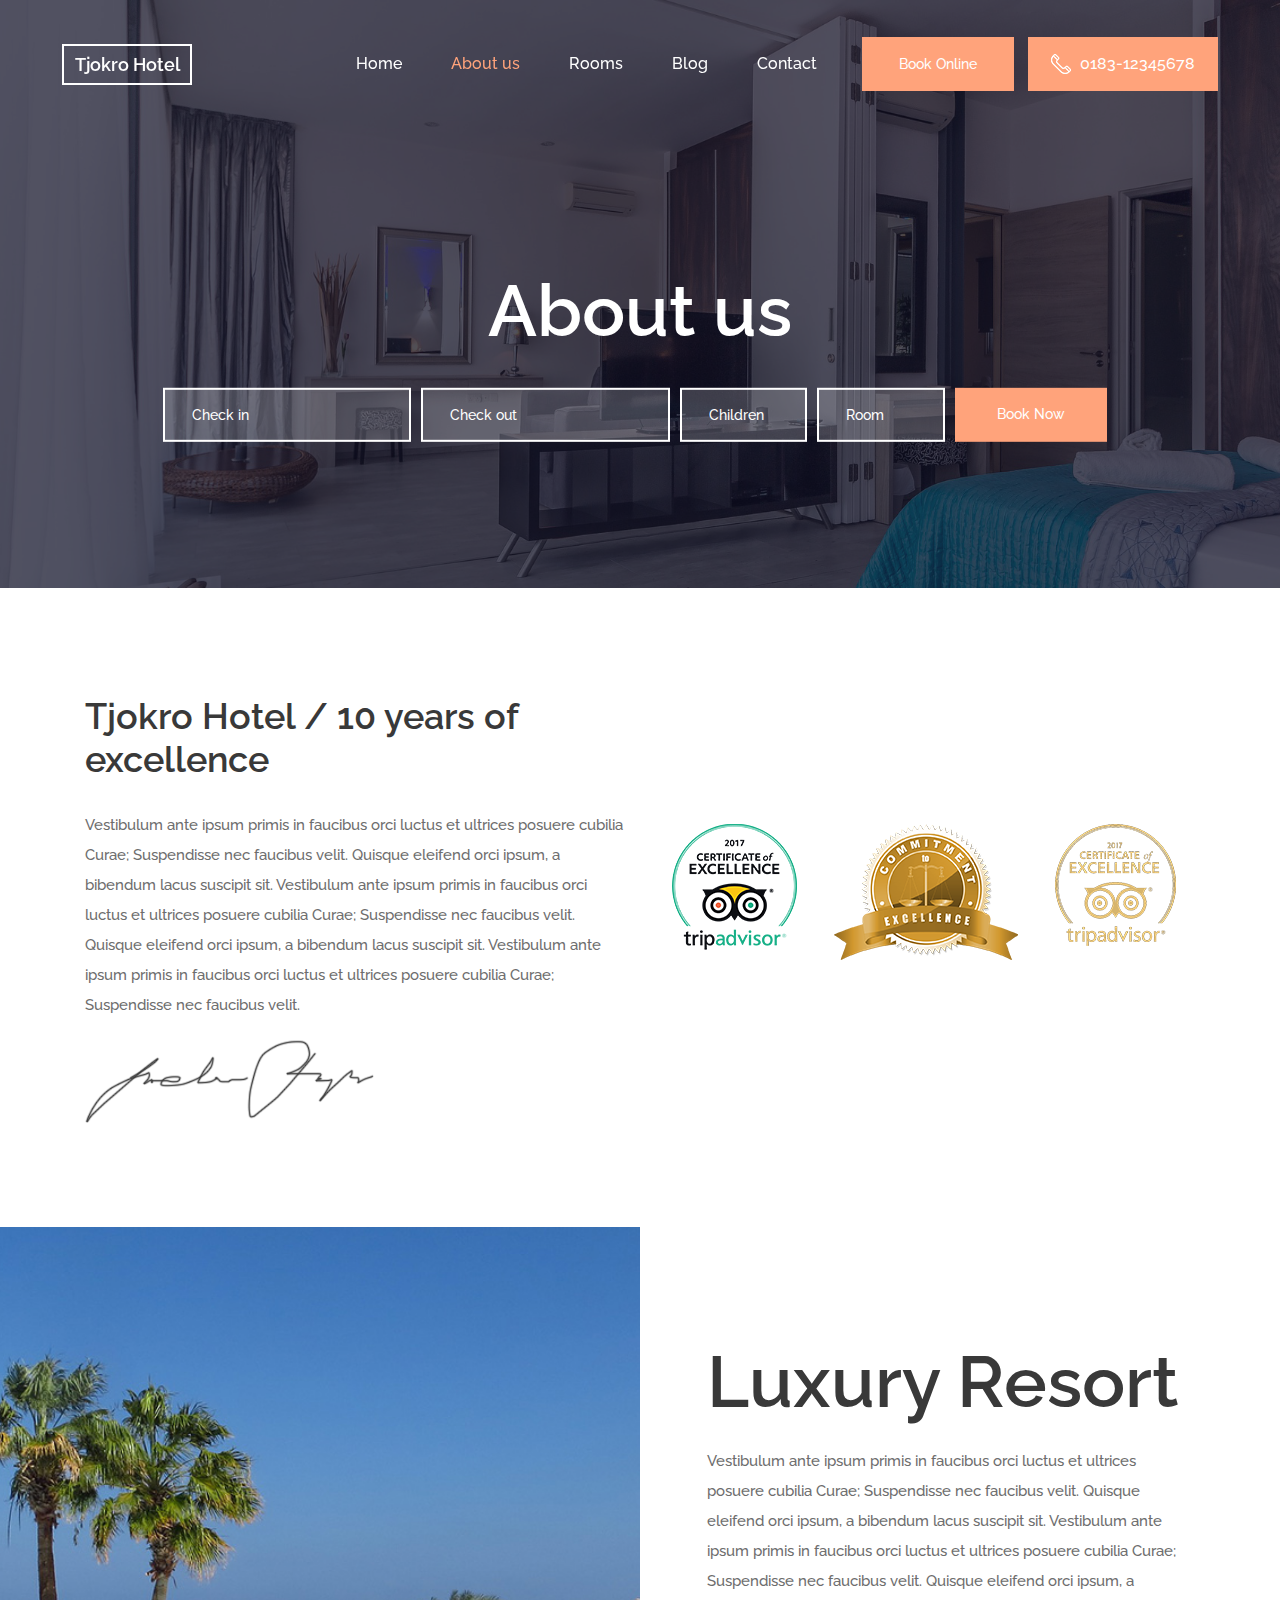
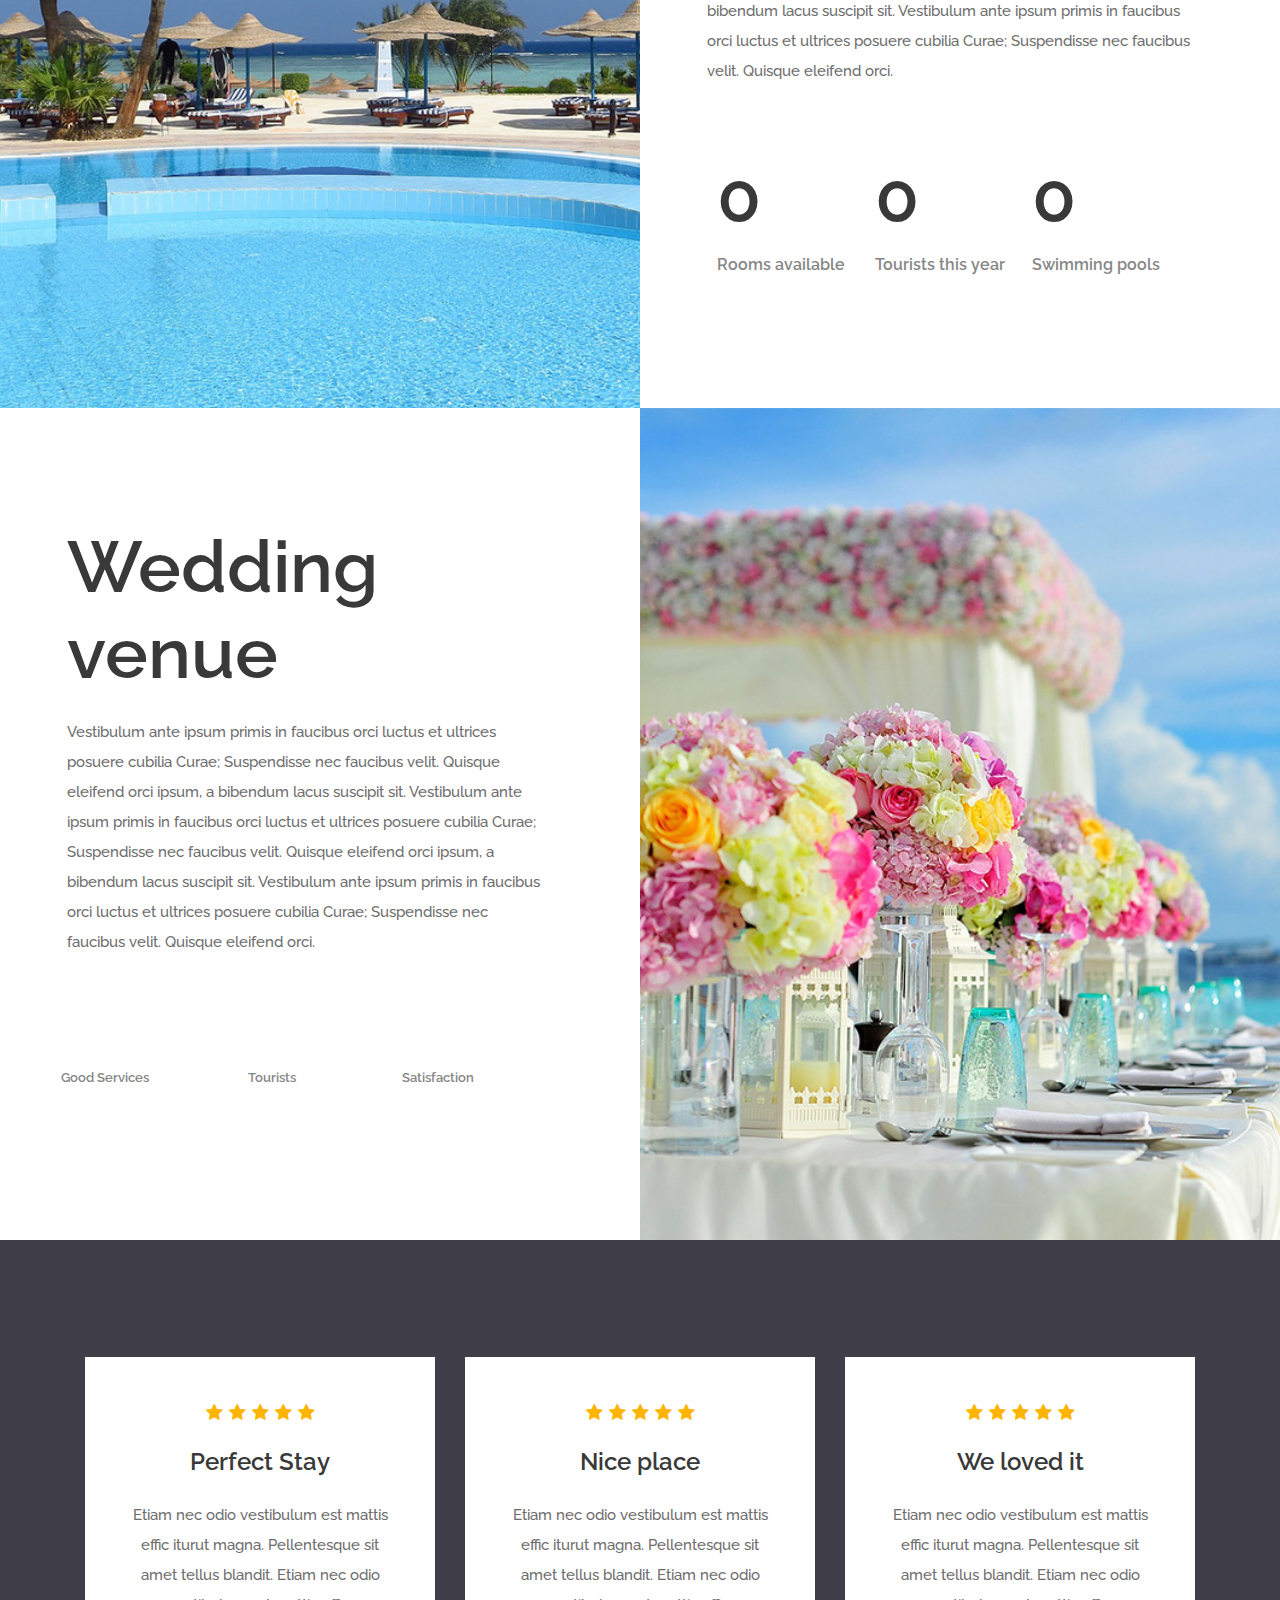
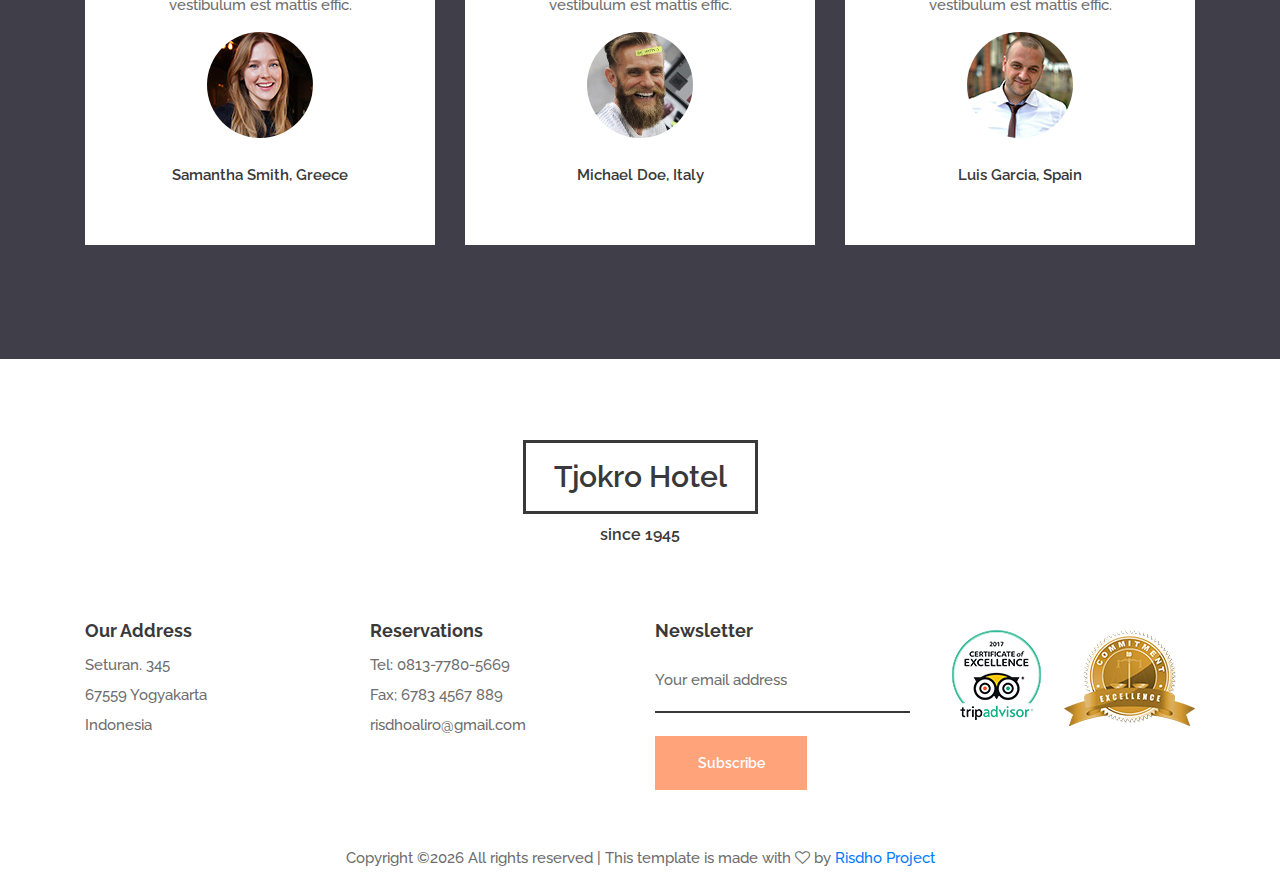
<file: about.html>
<!DOCTYPE html>
<html lang="en">
<head>
<title>About us</title>
<meta charset="utf-8">

<!-- Favicons -->
    <link href="images/icon-bg.png" rel="icon" />
    <link href="images/icon-bg.png" rel="apple-touch-icon" />

<meta http-equiv="X-UA-Compatible" content="IE=edge">
<meta name="description" content="Tjokro Hotel template project">
<meta name="viewport" content="width=device-width, initial-scale=1">
<link rel="stylesheet" type="text/css" href="styles/bootstrap-4.1.2/bootstrap.min.css">
<link href="plugins/font-awesome-4.7.0/css/font-awesome.min.css" rel="stylesheet" type="text/css">
<link rel="stylesheet" type="text/css" href="plugins/OwlCarousel2-2.3.4/owl.carousel.css">
<link rel="stylesheet" type="text/css" href="plugins/OwlCarousel2-2.3.4/owl.theme.default.css">
<link rel="stylesheet" type="text/css" href="plugins/OwlCarousel2-2.3.4/animate.css">
<link href="plugins/jquery-datepicker/jquery-ui.css" rel="stylesheet" type="text/css">
<link rel="stylesheet" type="text/css" href="styles/about.css">
<link rel="stylesheet" type="text/css" href="styles/about_responsive.css">
</head>
<body>

<div class="super_container">
	
	<!-- Header -->

	<header class="header">
		<div class="header_content d-flex flex-row align-items-center justify-content-start">
			<div class="logo"><a href="#">Tjokro Hotel</a></div>
			<div class="ml-auto d-flex flex-row align-items-center justify-content-start">
				<nav class="main_nav">
					<ul class="d-flex flex-row align-items-start justify-content-start">
						<li><a href="index.html">Home</a></li>
						<li class="active"><a href="about.html">About us</a></li>
						<li><a href="#">Rooms</a></li>
						<li><a href="blog.html">Blog</a></li>
						<li><a href="contact.html">Contact</a></li>
					</ul>
				</nav>
				<div class="book_button"><a href="booking.html">Book Online</a></div>
				<div class="header_phone d-flex flex-row align-items-center justify-content-center">
					<img src="images/phone.png" alt="">
					<span>0183-12345678</span>
				</div>

				<!-- Hamburger Menu -->
				<div class="hamburger"><i class="fa fa-bars" aria-hidden="true"></i></div>
			</div>
		</div>
	</header>

	<!-- Menu -->

	<div class="menu trans_400 d-flex flex-column align-items-end justify-content-start">
		<div class="menu_close"><i class="fa fa-times" aria-hidden="true"></i></div>
		<div class="menu_content">
			<nav class="menu_nav text-right">
				<ul>
					<li><a href="index.html">Home</a></li>
					<li><a href="about.html">About us</a></li>
					<li><a href="#">Rooms</a></li>
					<li><a href="blog.html">Blog</a></li>
					<li><a href="contact.html">Contact</a></li>
				</ul>
			</nav>
		</div>
		<div class="menu_extra">
			<div class="menu_book text-right"><a href="#">Book online</a></div>
			<div class="menu_phone d-flex flex-row align-items-center justify-content-center">
				<img src="images/phone-2.png" alt="">
				<span>0183-12345678</span>
			</div>
		</div>
	</div>

	<!-- Home -->

	<div class="home">
		<div class="background_image" style="background-image:url(images/about.jpg)"></div>
		<div class="home_container">
			<div class="container">
				<div class="row">
					<div class="col">
						<div class="home_content text-center">
							<div class="home_title">About us</div>
							<div class="booking_form_container">
								<form action="#" class="booking_form" id="booking_form">
									<div class="d-flex flex-xl-row flex-column align-items-start justify-content-start">
										<div class="booking_input_container d-flex flex-row align-items-start justify-content-start flex-wrap">
											<div><input type="text" class="datepicker booking_input booking_input_a booking_in" placeholder="Check in" required="required"></div>
											<div><input type="text" class="datepicker booking_input booking_input_a booking_out" placeholder="Check out" required="required"></div>
											<div><input type="number" class="booking_input booking_input_b" placeholder="Children" required="required"></div>
											<div><input type="number" class="booking_input booking_input_b" placeholder="Room" required="required"></div>
										</div>
										<div><button class="booking_button trans_200">Book Now</button></div>
									</div>
								</form>
							</div>
						</div>
					</div>
				</div>
			</div>
		</div>
	</div>

	<!-- About -->

	<div class="about">
		<div class="container">
			<div class="row">
				<div class="col-lg-6">
					<div class="about_title"><h2>Tjokro Hotel / 10 years of excellence</h2></div>
				</div>
			</div>
			<div class="row about_row">
				
				<!-- About Content -->
				<div class="col-lg-6">
					<div class="about_content">
						<div class="about_text">
							<p>Vestibulum ante ipsum primis in faucibus orci luctus et ultrices posuere cubilia Curae; Suspendisse nec faucibus velit. Quisque eleifend orci ipsum, a bibendum lacus suscipit sit. Vestibulum ante ipsum primis in faucibus orci luctus et ultrices posuere cubilia Curae; Suspendisse nec faucibus velit. Quisque eleifend orci ipsum, a bibendum lacus suscipit sit. Vestibulum ante ipsum primis in faucibus orci luctus et ultrices posuere cubilia Curae; Suspendisse nec faucibus velit.</p>
						</div>
						<div class="about_sig"><img src="images/sig.png" alt=""></div>
					</div>
				</div>

				<!-- About Images -->
				<div class="col-lg-6">
					<div class="about_images d-flex flex-row align-items-start justify-content-between flex-wrap">
						<img src="images/about_1.png" alt="">
						<img src="images/about_2.png" alt="">
						<img src="images/about_3.png" alt="">
					</div>
				</div>
			</div>
		</div>
	</div>

	<!-- Split Section Right -->

	<div class="split_section_right container_custom">
		<div class="container">
			<div class="row row-xl-eq-height">
				
				<div class="col-xl-6 order-xl-1 order-2">
					<div class="split_section_image">
						<div class="background_image" style="background-image:url(images/milestones.jpg)"></div>
					</div>
				</div>

				<div class="col-xl-6 order-xl-2 order-1">
					<div class="split_section_right_content">
						<div class="split_section_title"><h1>Luxury Resort</h1></div>
						<div class="split_section_text">
							<p>Vestibulum ante ipsum primis in faucibus orci luctus et ultrices posuere cubilia Curae; Suspendisse nec faucibus velit. Quisque eleifend orci ipsum, a bibendum lacus suscipit sit. Vestibulum ante ipsum primis in faucibus orci luctus et ultrices posuere cubilia Curae; Suspendisse nec faucibus velit. Quisque eleifend orci ipsum, a bibendum lacus suscipit sit. Vestibulum ante ipsum primis in faucibus orci luctus et ultrices posuere cubilia Curae; Suspendisse nec faucibus velit. Quisque eleifend orci.</p>
						</div>

						<!-- Milestones -->
						<div class="milestones_container d-flex flex-row align-items-start justify-content-start flex-wrap">
								
							<!-- Milestone -->
							<div class="milestone d-flex flex-row align-items-start justify-content-start">
								<div class="milestone_content">
									<div class="milestone_counter" data-end-value="45">0</div>
									<div class="milestone_title">Rooms available</div>
								</div>
							</div>

							<!-- Milestone -->
							<div class="milestone d-flex flex-row align-items-start justify-content-start">
								<div class="milestone_content">
									<div class="milestone_counter" data-end-value="21" data-sign-after="K">0</div>
									<div class="milestone_title">Tourists this year</div>
								</div>
							</div>

							<!-- Milestone -->
							<div class="milestone d-flex flex-row align-items-start justify-content-start">
								<div class="milestone_content">
									<div class="milestone_counter" data-end-value="2">0</div>
									<div class="milestone_title">Swimming pools</div>
								</div>
							</div>

						</div>
					</div>
				</div>

			</div>
		</div>
	</div>

	<!-- Split Section Left -->

	<div class="split_section_left container_custom">
		<div class="container">
			<div class="row">
				<div class="col-xl-6">
					<div class="split_section_left_content">
						<div class="split_section_title"><h1>Wedding venue</h1></div>
						<div class="split_section_text">
							<p>Vestibulum ante ipsum primis in faucibus orci luctus et ultrices posuere cubilia Curae; Suspendisse nec faucibus velit. Quisque eleifend orci ipsum, a bibendum lacus suscipit sit. Vestibulum ante ipsum primis in faucibus orci luctus et ultrices posuere cubilia Curae; Suspendisse nec faucibus velit. Quisque eleifend orci ipsum, a bibendum lacus suscipit sit. Vestibulum ante ipsum primis in faucibus orci luctus et ultrices posuere cubilia Curae; Suspendisse nec faucibus velit. Quisque eleifend orci.</p>
						</div>

						<!-- Loaders -->
						<div class="loaders_container d-flex flex-row align-items-start justify-content-start flex-wrap">
							
							<!-- Loader -->
							<div class="loader_container text-center">
								<div class="loader text-center" data-perc="0.9">
									<div class="loader_content">
										<div class="loader_title">Good Services</div>
									</div>
								</div>
							</div>

							<!-- Loader -->
							<div class="loader_container text-center">
								<div class="loader text-center" data-perc="0.8">
									<div class="loader_content">
										<div class="loader_title">Tourists</div>
									</div>
								</div>
							</div>

							<!-- Loader -->
							<div class="loader_container text-center">
								<div class="loader text-center" data-perc="1.0">
									<div class="loader_content">
										<div class="loader_title">Satisfaction</div>
									</div>
								</div>
							</div>

						</div>
					</div>
				</div>

				<!-- Loaders Image -->
				<div class="col-xl-6">
					<div class="split_section_image split_section_left_image">
						<div class="background_image" style="background-image:url(images/loaders.jpg)"></div>
					</div>
				</div>

			</div>
		</div>
	</div>

	<!-- Testimonials -->

	<div class="testimonials">
		<div class="parallax_background parallax-window" data-parallax="scroll" data-image-src="images/testimonials.jpg" data-speed="0.8"></div>
		<div class="testimonials_overlay"></div>
		<div class="container">
			<div class="row">
				<div class="col">
					<div class="testimonials_slider_container">

						<!-- Testimonials Slider -->
						<div class="owl-carousel owl-theme test_slider">
							
							<!-- Slide -->
							<div  class="test_slider_item text-center">
								<div class="rating rating_5 d-flex flex-row align-items-start justify-content-center"><i></i><i></i><i></i><i></i><i></i></div>
								<div class="testimonial_title"><a href="#">Perfect Stay</a></div>
								<div class="testimonial_text">
									<p>Etiam nec odio vestibulum est mattis effic iturut magna. Pellentesque sit amet tellus blandit. Etiam nec odio vestibulum est mattis effic.</p>
								</div>
								<div class="testimonial_image"><img src="images/user_1.jpg" alt=""></div>
								<div class="testimonial_author"><a href="#">Samantha Smith</a>, Greece</div>
							</div>

							<!-- Slide -->
							<div  class="test_slider_item text-center">
								<div class="rating rating_5 d-flex flex-row align-items-start justify-content-center"><i></i><i></i><i></i><i></i><i></i></div>
								<div class="testimonial_title"><a href="#">Nice place</a></div>
								<div class="testimonial_text">
									<p>Etiam nec odio vestibulum est mattis effic iturut magna. Pellentesque sit amet tellus blandit. Etiam nec odio vestibulum est mattis effic.</p>
								</div>
								<div class="testimonial_image"><img src="images/user_2.jpg" alt=""></div>
								<div class="testimonial_author"><a href="#">Michael Doe</a>, Italy</div>
							</div>

							<!-- Slide -->
							<div  class="test_slider_item text-center">
								<div class="rating rating_5 d-flex flex-row align-items-start justify-content-center"><i></i><i></i><i></i><i></i><i></i></div>
								<div class="testimonial_title"><a href="#">We loved it</a></div>
								<div class="testimonial_text">
									<p>Etiam nec odio vestibulum est mattis effic iturut magna. Pellentesque sit amet tellus blandit. Etiam nec odio vestibulum est mattis effic.</p>
								</div>
								<div class="testimonial_image"><img src="images/user_3.jpg" alt=""></div>
								<div class="testimonial_author"><a href="#">Luis Garcia</a>, Spain</div>
							</div>

						</div>
					</div>
				</div>
			</div>
		</div>
	</div>

	<!-- Footer -->

	<footer class="footer">
		<div class="footer_content">
			<div class="container">
				<div class="row">
					<div class="col">
						<div class="footer_logo_container text-center">
							<div class="footer_logo">
								<a href="#"></a>
								<div>Tjokro Hotel</div>
								<div>since 1945</div>
							</div>
						</div>
					</div>
				</div>
				<div class="row footer_row">
					
					<!-- Address -->
					<div class="col-lg-3">
						<div class="footer_title">Our Address</div>
						<div class="footer_list">
							<ul>
								<li>Seturan. 345</li>
								<li>67559 Yogyakarta</li>
								<li>Indonesia</li>
							</ul>
						</div>
					</div>

					<!-- Reservations -->
					<div class="col-lg-3">
						<div class="footer_title">Reservations</div>
						<div class="footer_list">
							<ul>
								<li>Tel: 0813-7780-5669</li>
								<li>Fax; 6783 4567 889</li>
								<li>risdhoaliro@gmail.com</li>
							</ul>
						</div>
					</div>

					<!-- Newsletter -->
					<div class="col-lg-3">
						<div class="footer_title">Newsletter</div>
						<div class="newsletter_container">
							<form action="#" class="newsletter_form" id="newsletter_form">
								<input type="email" class="newsletter_input" placeholder="Your email address" required="required">
								<button class="newsletter_button">Subscribe</button>
							</form>
						</div>
					</div>

					<!-- Footer images -->
					<div class="col-lg-3">
						<div class="certificates d-flex flex-row align-items-start justify-content-lg-between justify-content-start flex-lg-nowrap flex-wrap">
							<div class="cert"><img src="images/cert_1.png" alt=""></div>
							<div class="cert"><img src="images/cert_2.png" alt=""></div>
						</div>
					</div>
				</div>
			</div>
		</div>
		<div class="copyright">
<!-- Link back to Colorlib can't be removed. Template is licensed under CC BY 3.0. -->
Copyright &copy;<script>document.write(new Date().getFullYear());</script> All rights reserved | This template is made with <i class="fa fa-heart-o" aria-hidden="true"></i> by <a href="https://www.instagram.com/rzris26/" target="_blank">Risdho Project</a>
<!-- Link back to Colorlib can't be removed. Template is licensed under CC BY 3.0. -->
</div>
	</footer>
</div>

<script src="js/jquery-3.3.1.min.js"></script>
<script src="styles/bootstrap-4.1.2/popper.js"></script>
<script src="styles/bootstrap-4.1.2/bootstrap.min.js"></script>
<script src="plugins/greensock/TweenMax.min.js"></script>
<script src="plugins/greensock/TimelineMax.min.js"></script>
<script src="plugins/scrollmagic/ScrollMagic.min.js"></script>
<script src="plugins/greensock/animation.gsap.min.js"></script>
<script src="plugins/greensock/ScrollToPlugin.min.js"></script>
<script src="plugins/OwlCarousel2-2.3.4/owl.carousel.js"></script>
<script src="plugins/easing/easing.js"></script>
<script src="plugins/progressbar/progressbar.min.js"></script>
<script src="plugins/parallax-js-master/parallax.min.js"></script>
<script src="plugins/jquery-datepicker/jquery-ui.js"></script>
<script src="js/about.js"></script>
</body>
</html>
</file>
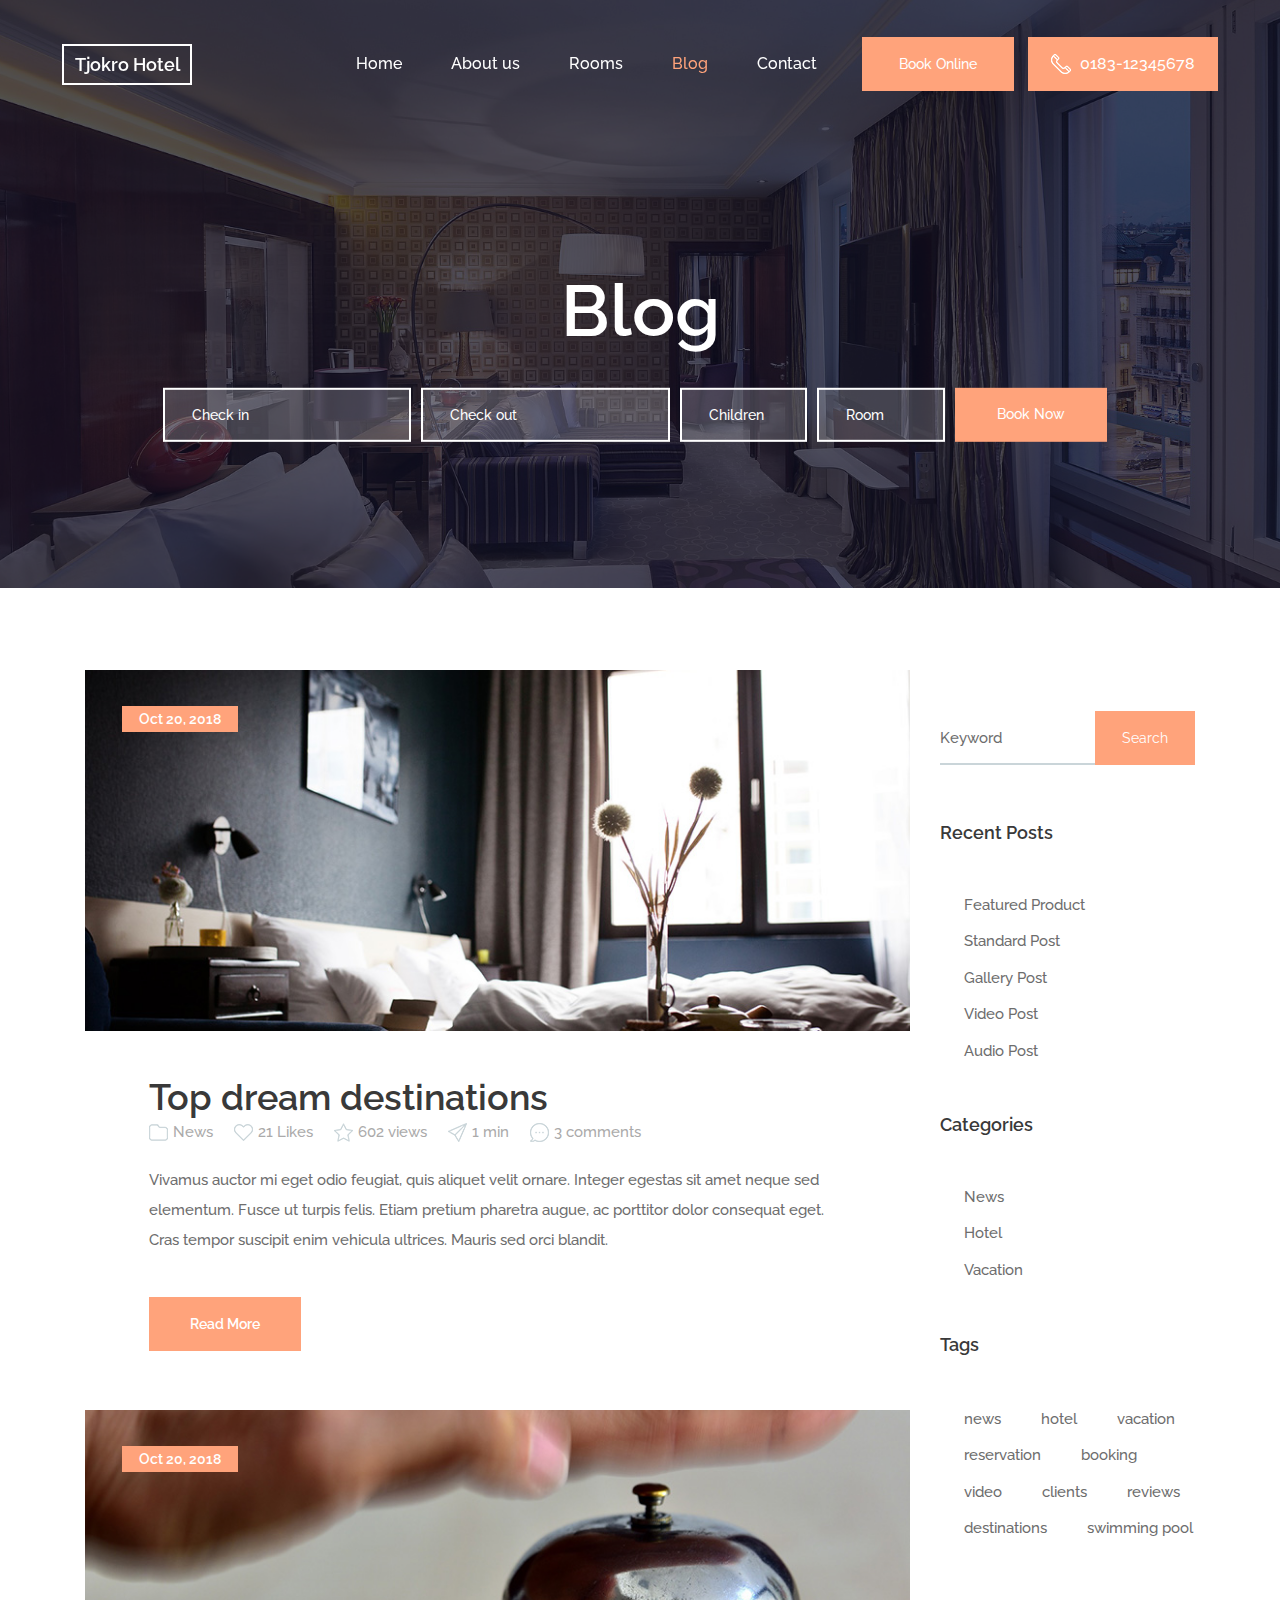
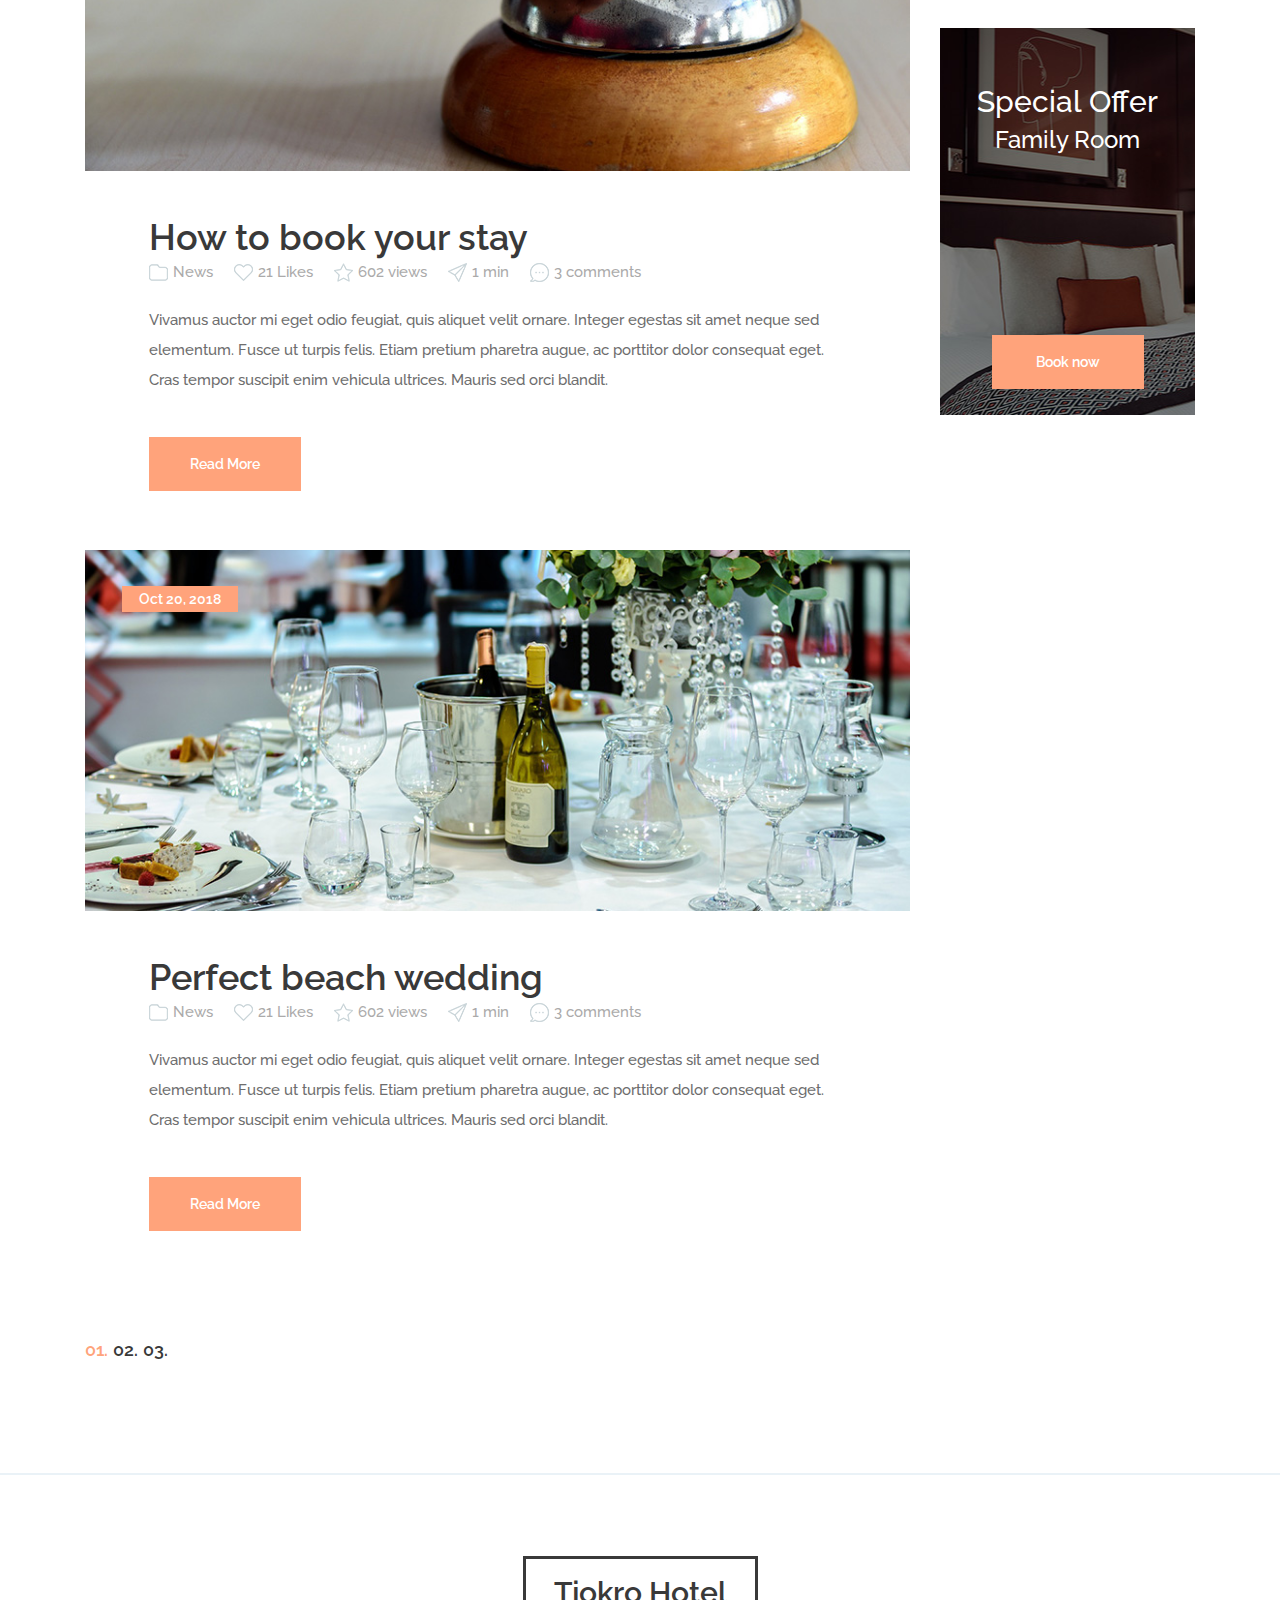
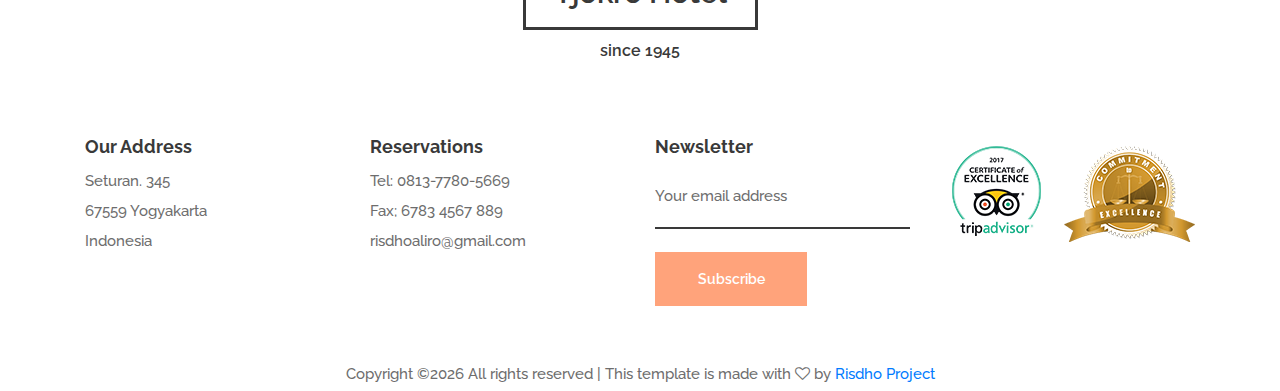
<file: blog.html>
<!DOCTYPE html>
<html lang="en">
<head>
<title>Blog</title>
<meta charset="utf-8">

<!-- Favicons -->
    <link href="images/icon-bg.png" rel="icon" />
    <link href="images/icon-bg.png" rel="apple-touch-icon" />

<meta http-equiv="X-UA-Compatible" content="IE=edge">
<meta name="description" content="Tjokro Hotel template project">
<meta name="viewport" content="width=device-width, initial-scale=1">
<link rel="stylesheet" type="text/css" href="styles/bootstrap-4.1.2/bootstrap.min.css">
<link href="plugins/font-awesome-4.7.0/css/font-awesome.min.css" rel="stylesheet" type="text/css">
<link rel="stylesheet" type="text/css" href="plugins/OwlCarousel2-2.3.4/owl.carousel.css">
<link rel="stylesheet" type="text/css" href="plugins/OwlCarousel2-2.3.4/owl.theme.default.css">
<link rel="stylesheet" type="text/css" href="plugins/OwlCarousel2-2.3.4/animate.css">
<link href="plugins/jquery-datepicker/jquery-ui.css" rel="stylesheet" type="text/css">
<link rel="stylesheet" type="text/css" href="styles/blog.css">
<link rel="stylesheet" type="text/css" href="styles/blog_responsive.css">
</head>
<body>

<div class="super_container">
	
	<!-- Header -->

	<header class="header">
		<div class="header_content d-flex flex-row align-items-center justify-content-start">
			<div class="logo"><a href="#">Tjokro Hotel</a></div>
			<div class="ml-auto d-flex flex-row align-items-center justify-content-start">
				<nav class="main_nav">
					<ul class="d-flex flex-row align-items-start justify-content-start">
						<li><a href="index.html">Home</a></li>
						<li><a href="about.html">About us</a></li>
						<li><a href="#">Rooms</a></li>
						<li class="active"><a href="blog.html">Blog</a></li>
						<li><a href="contact.html">Contact</a></li>
					</ul>
				</nav>
				<div class="book_button"><a href="booking.html">Book Online</a></div>
				<div class="header_phone d-flex flex-row align-items-center justify-content-center">
					<img src="images/phone.png" alt="">
					<span>0183-12345678</span>
				</div>

				<!-- Hamburger Menu -->
				<div class="hamburger"><i class="fa fa-bars" aria-hidden="true"></i></div>
			</div>
		</div>
	</header>

	<!-- Menu -->

	<div class="menu trans_400 d-flex flex-column align-items-end justify-content-start">
		<div class="menu_close"><i class="fa fa-times" aria-hidden="true"></i></div>
		<div class="menu_content">
			<nav class="menu_nav text-right">
				<ul>
					<li><a href="index.html">Home</a></li>
					<li><a href="about.html">About us</a></li>
					<li><a href="#">Rooms</a></li>
					<li><a href="blog.html">Blog</a></li>
					<li><a href="contact.html">Contact</a></li>
				</ul>
			</nav>
		</div>
		<div class="menu_extra">
			<div class="menu_book text-right"><a href="#">Book online</a></div>
			<div class="menu_phone d-flex flex-row align-items-center justify-content-center">
				<img src="images/phone-2.png" alt="">
				<span>0183-12345678</span>
			</div>
		</div>
	</div>

	<!-- Home -->

	<div class="home">
		<div class="background_image" style="background-image:url(images/booking.jpg)"></div>
		<div class="home_container">
			<div class="container">
				<div class="row">
					<div class="col">
						<div class="home_content text-center">
							<div class="home_title">Blog</div>
							<div class="booking_form_container">
								<form action="#" class="booking_form" id="booking_form">
									<div class="d-flex flex-xl-row flex-column align-items-start justify-content-start">
										<div class="booking_input_container d-flex flex-row align-items-start justify-content-start flex-wrap">
											<div><input type="text" class="datepicker booking_input booking_input_a booking_in" placeholder="Check in" required="required"></div>
											<div><input type="text" class="datepicker booking_input booking_input_a booking_out" placeholder="Check out" required="required"></div>
											<div><input type="number" class="booking_input booking_input_b" placeholder="Children" required="required"></div>
											<div><input type="number" class="booking_input booking_input_b" placeholder="Room" required="required"></div>
										</div>
										<div><button class="booking_button trans_200">Book Now</button></div>
									</div>
								</form>
							</div>
						</div>
					</div>
				</div>
			</div>
		</div>
	</div>

	<!-- Blog -->

	<div class="blog">
		<div class="container">
			<div class="row">
				
				<!-- Blog Posts -->
				<div class="col-lg-9">
					<div class="blog_posts">
						
						<!-- Blog Post -->
						<div class="blog_post">
							<div class="blog_post_image">
								<img src="images/blog_1.jpg" alt="">
								<div class="blog_post_date"><a href="#">Oct 20, 2018</a></div>
							</div>
							<div class="blog_post_content">
								<div class="blog_post_title"><a href="#">Top dream destinations</a></div>
								<div class="blog_post_info">
									<ul class="d-flex flex-row align-items-start justify-content-start flex-wrap">
										<li class="d-flex flex-row align-items-center justify-content-start">
											<img src="images/icon_4.png" alt="">
											<a href="#">News</a>
										</li>
										<li class="d-flex flex-row align-items-center justify-content-start">
											<img src="images/icon_5.png" alt="">
											<a href="#">21 Likes</a>
										</li>
										<li class="d-flex flex-row align-items-center justify-content-start">
											<img src="images/icon_6.png" alt="">
											<a href="#">602 views</a>
										</li>
										<li class="d-flex flex-row align-items-center justify-content-start">
											<img src="images/icon_7.png" alt="">
											<a href="#">1 min</a>
										</li>
										<li class="d-flex flex-row align-items-center justify-content-start">
											<img src="images/icon_8.png" alt="">
											<a href="#">3 comments</a>
										</li>
									</ul>
								</div>
								<div class="blog_post_text">
									<p>Vivamus auctor mi eget odio feugiat, quis aliquet velit ornare. Integer egestas sit amet neque sed elementum. Fusce ut turpis felis. Etiam pretium pharetra augue, ac porttitor dolor consequat eget. Cras tempor suscipit enim vehicula ultrices. Mauris sed orci blandit.</p>
								</div>
								<div class="button blog_post_button"><a href="#">Read More</a></div>
							</div>
						</div>

						<!-- Blog Post -->
						<div class="blog_post">
							<div class="blog_post_image">
								<img src="images/blog_2.jpg" alt="">
								<div class="blog_post_date"><a href="#">Oct 20, 2018</a></div>
							</div>
							<div class="blog_post_content">
								<div class="blog_post_title"><a href="#">How to book your stay</a></div>
								<div class="blog_post_info">
									<ul class="d-flex flex-row align-items-start justify-content-start flex-wrap">
										<li class="d-flex flex-row align-items-center justify-content-start">
											<img src="images/icon_4.png" alt="">
											<a href="#">News</a>
										</li>
										<li class="d-flex flex-row align-items-center justify-content-start">
											<img src="images/icon_5.png" alt="">
											<a href="#">21 Likes</a>
										</li>
										<li class="d-flex flex-row align-items-center justify-content-start">
											<img src="images/icon_6.png" alt="">
											<a href="#">602 views</a>
										</li>
										<li class="d-flex flex-row align-items-center justify-content-start">
											<img src="images/icon_7.png" alt="">
											<a href="#">1 min</a>
										</li>
										<li class="d-flex flex-row align-items-center justify-content-start">
											<img src="images/icon_8.png" alt="">
											<a href="#">3 comments</a>
										</li>
									</ul>
								</div>
								<div class="blog_post_text">
									<p>Vivamus auctor mi eget odio feugiat, quis aliquet velit ornare. Integer egestas sit amet neque sed elementum. Fusce ut turpis felis. Etiam pretium pharetra augue, ac porttitor dolor consequat eget. Cras tempor suscipit enim vehicula ultrices. Mauris sed orci blandit.</p>
								</div>
								<div class="button blog_post_button"><a href="#">Read More</a></div>
							</div>
						</div>

						<!-- Blog Post -->
						<div class="blog_post">
							<div class="blog_post_image">
								<img src="images/blog_3.jpg" alt="">
								<div class="blog_post_date"><a href="#">Oct 20, 2018</a></div>
							</div>
							<div class="blog_post_content">
								<div class="blog_post_title"><a href="#">Perfect beach wedding</a></div>
								<div class="blog_post_info">
									<ul class="d-flex flex-row align-items-start justify-content-start flex-wrap">
										<li class="d-flex flex-row align-items-center justify-content-start">
											<img src="images/icon_4.png" alt="">
											<a href="#">News</a>
										</li>
										<li class="d-flex flex-row align-items-center justify-content-start">
											<img src="images/icon_5.png" alt="">
											<a href="#">21 Likes</a>
										</li>
										<li class="d-flex flex-row align-items-center justify-content-start">
											<img src="images/icon_6.png" alt="">
											<a href="#">602 views</a>
										</li>
										<li class="d-flex flex-row align-items-center justify-content-start">
											<img src="images/icon_7.png" alt="">
											<a href="#">1 min</a>
										</li>
										<li class="d-flex flex-row align-items-center justify-content-start">
											<img src="images/icon_8.png" alt="">
											<a href="#">3 comments</a>
										</li>
									</ul>
								</div>
								<div class="blog_post_text">
									<p>Vivamus auctor mi eget odio feugiat, quis aliquet velit ornare. Integer egestas sit amet neque sed elementum. Fusce ut turpis felis. Etiam pretium pharetra augue, ac porttitor dolor consequat eget. Cras tempor suscipit enim vehicula ultrices. Mauris sed orci blandit.</p>
								</div>
								<div class="button blog_post_button"><a href="#">Read More</a></div>
							</div>
						</div>

						<!-- Page Nav -->
						<div class="page_nav">
							<ul class="d-flex flex-row align-items-start justify-content-start">
								<li class="active"><a href="#">01.</a></li>
								<li><a href="#">02.</a></li>
								<li><a href="#">03.</a></li>
							</ul>
						</div>

					</div>
				</div>

				<!-- Sidebar -->
				<div class="col-lg-3">
					<div class="sidebar">
						
						<!-- Search -->
						<div class="sidebar_search">
							<form action="#" class="sidebar_search_form" id="sidebar_saerch_form">
								<input type="text" class="sidebar_search_input" placeholder="Keyword" required="required">
								<button class="sidebar_search_button">Search</button>
							</form>
						</div>

						<!-- Recent Posts -->
						<div class="recent_posts">
							<div class="sidebar_title"><h4>Recent Posts</h4></div>
							<div class="sidebar_list">
								<ul>
									<li><a href="#">Featured Product</a></li>
									<li><a href="#">Standard Post</a></li>
									<li><a href="#">Gallery Post</a></li>
									<li><a href="#">Video Post</a></li>
									<li><a href="#">Audio Post</a></li>
								</ul>
							</div>
						</div>

						<!-- Categories -->
						<div class="categories">
							<div class="sidebar_title"><h4>Categories</h4></div>
							<div class="sidebar_list">
								<ul>
									<li><a href="#">News</a></li>
									<li><a href="#">Hotel</a></li>
									<li><a href="#">Vacation</a></li>
								</ul>
							</div>
						</div>

						<!-- Tags -->
						<div class="tags">
							<div class="sidebar_title"><h4>Tags</h4></div>
							<div class="tags_container">
								<ul class="d-flex flex-row align-items-start justify-content-start flex-wrap">
									<li><a href="#">news</a></li>
									<li><a href="#">hotel</a></li>
									<li><a href="#">vacation</a></li>
									<li><a href="#">reservation</a></li>
									<li><a href="#">booking</a></li>
									<li><a href="#">video</a></li>
									<li><a href="#">clients</a></li>
									<li><a href="#">reviews</a></li>
									<li><a href="#">destinations</a></li>
									<li><a href="#">swimming pool</a></li>
								</ul>
							</div>
						</div>

						<!-- Special Offer -->
						<div class="special_offer">
							<div class="background_image" style="background-image:url(images/special_offer.jpg)"></div>
							<div class="special_offer_container text-center">
								<div class="special_offer_title">Special Offer</div>
								<div class="special_offer_subtitle">Family Room</div>
								<div class="button special_offer_button"><a href="#">Book now</a></div>
							</div>
						</div>

					</div>
				</div>

			</div>
		</div>
	</div>

	<!-- Footer -->

	<footer class="footer">
		<div class="footer_content">
			<div class="container">
				<div class="row">
					<div class="col">
						<div class="footer_logo_container text-center">
							<div class="footer_logo">
								<a href="#"></a>
								<div>Tjokro Hotel</div>
								<div>since 1945</div>
							</div>
						</div>
					</div>
				</div>
				<div class="row footer_row">
					
					<!-- Address -->
					<div class="col-lg-3">
						<div class="footer_title">Our Address</div>
						<div class="footer_list">
							<ul>
								<li>Seturan. 345</li>
								<li>67559 Yogyakarta</li>
								<li>Indonesia</li>
							</ul>
						</div>
					</div>

					<!-- Reservations -->
					<div class="col-lg-3">
						<div class="footer_title">Reservations</div>
						<div class="footer_list">
							<ul>
								<li>Tel: 0813-7780-5669</li>
								<li>Fax; 6783 4567 889</li>
								<li>risdhoaliro@gmail.com</li>
							</ul>
						</div>
					</div>

					<!-- Newsletter -->
					<div class="col-lg-3">
						<div class="footer_title">Newsletter</div>
						<div class="newsletter_container">
							<form action="#" class="newsletter_form" id="newsletter_form">
								<input type="email" class="newsletter_input" placeholder="Your email address" required="required">
								<button class="newsletter_button">Subscribe</button>
							</form>
						</div>
					</div>

					<!-- Footer images -->
					<div class="col-lg-3">
						<div class="certificates d-flex flex-row align-items-start justify-content-lg-between justify-content-start flex-lg-nowrap flex-wrap">
							<div class="cert"><img src="images/cert_1.png" alt=""></div>
							<div class="cert"><img src="images/cert_2.png" alt=""></div>
						</div>
					</div>
				</div>
			</div>
		</div>
		<div class="copyright">
<!-- Link back to Colorlib can't be removed. Template is licensed under CC BY 3.0. -->
Copyright &copy;<script>document.write(new Date().getFullYear());</script> All rights reserved | This template is made with <i class="fa fa-heart-o" aria-hidden="true"></i> by <a href="https://www.instagram.com/rzris26/" target="_blank">Risdho Project</a>
<!-- Link back to Colorlib can't be removed. Template is licensed under CC BY 3.0. -->
</div>
	</footer>
</div>

<script src="js/jquery-3.3.1.min.js"></script>
<script src="styles/bootstrap-4.1.2/popper.js"></script>
<script src="styles/bootstrap-4.1.2/bootstrap.min.js"></script>
<script src="plugins/greensock/TweenMax.min.js"></script>
<script src="plugins/greensock/TimelineMax.min.js"></script>
<script src="plugins/scrollmagic/ScrollMagic.min.js"></script>
<script src="plugins/greensock/animation.gsap.min.js"></script>
<script src="plugins/greensock/ScrollToPlugin.min.js"></script>
<script src="plugins/OwlCarousel2-2.3.4/owl.carousel.js"></script>
<script src="plugins/easing/easing.js"></script>
<script src="plugins/progressbar/progressbar.min.js"></script>
<script src="plugins/parallax-js-master/parallax.min.js"></script>
<script src="plugins/jquery-datepicker/jquery-ui.js"></script>
<script src="js/blog.js"></script>
</body>
</html>
</file>
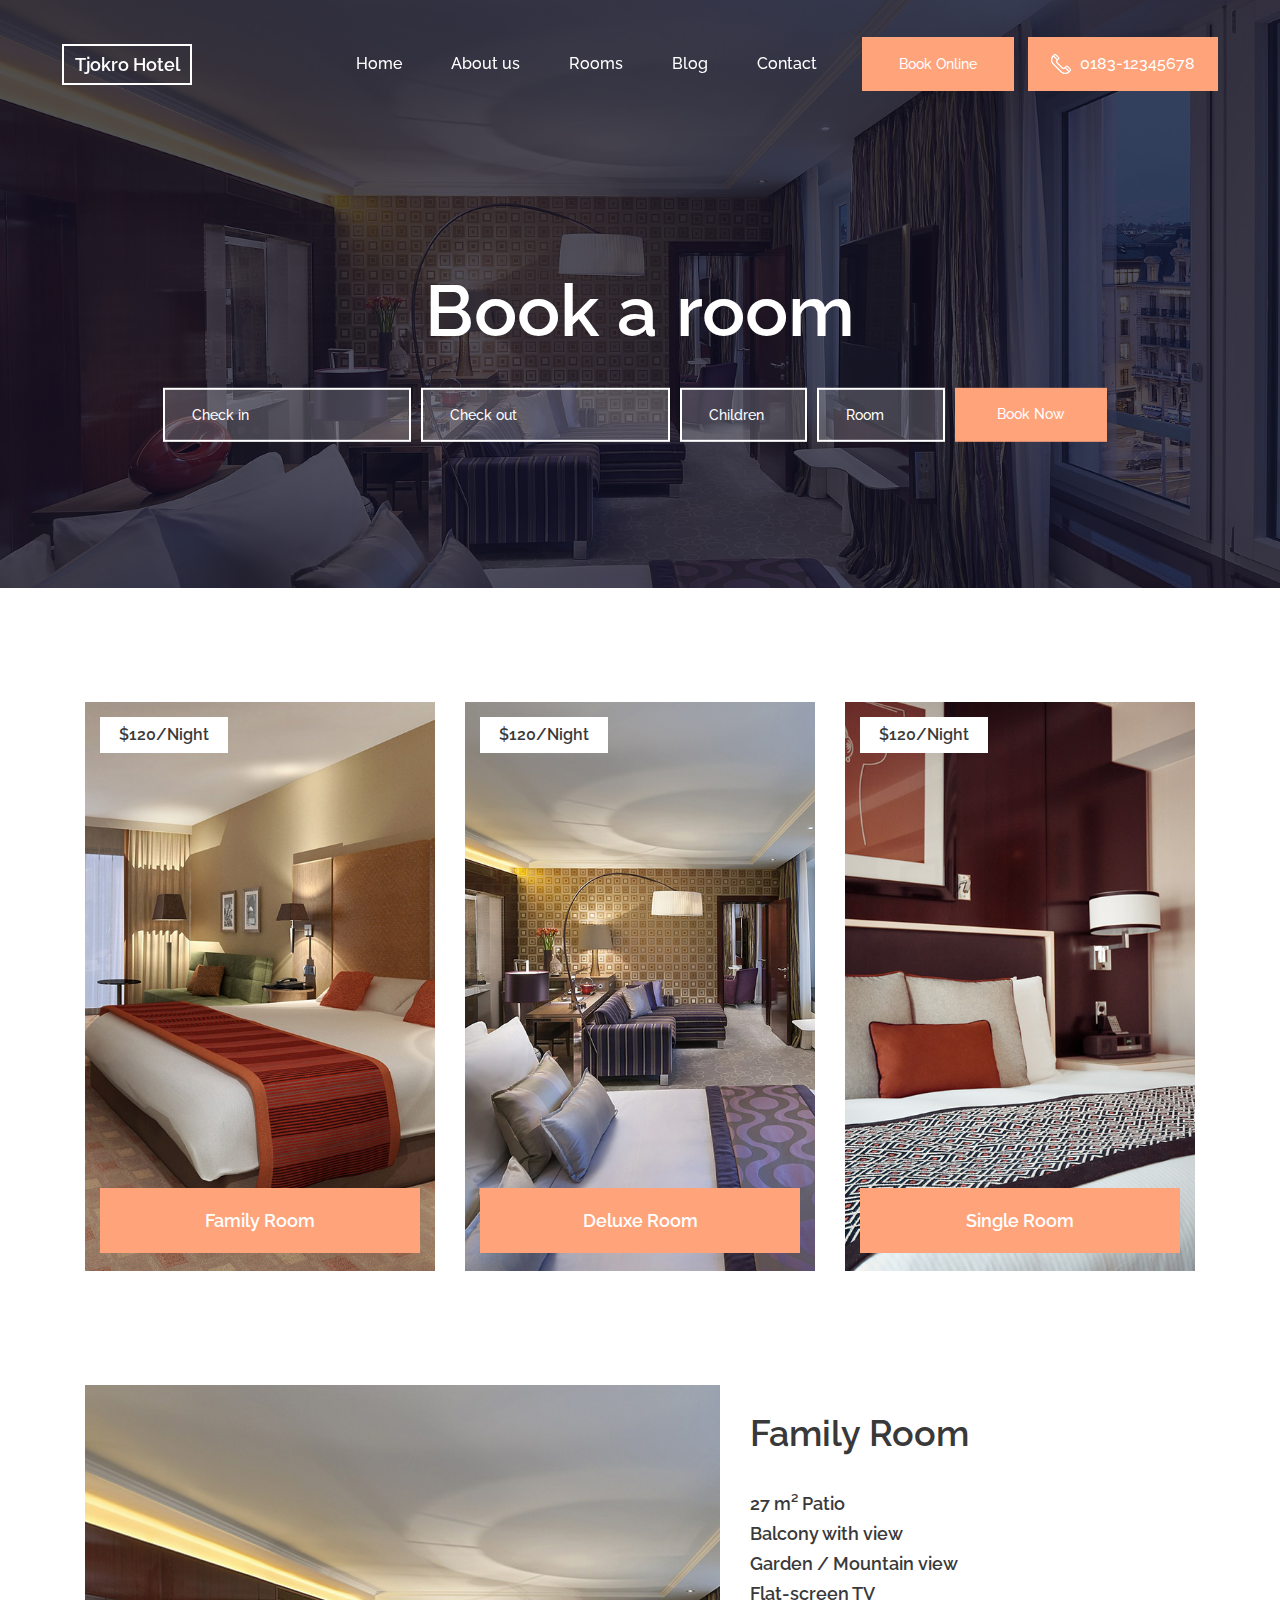
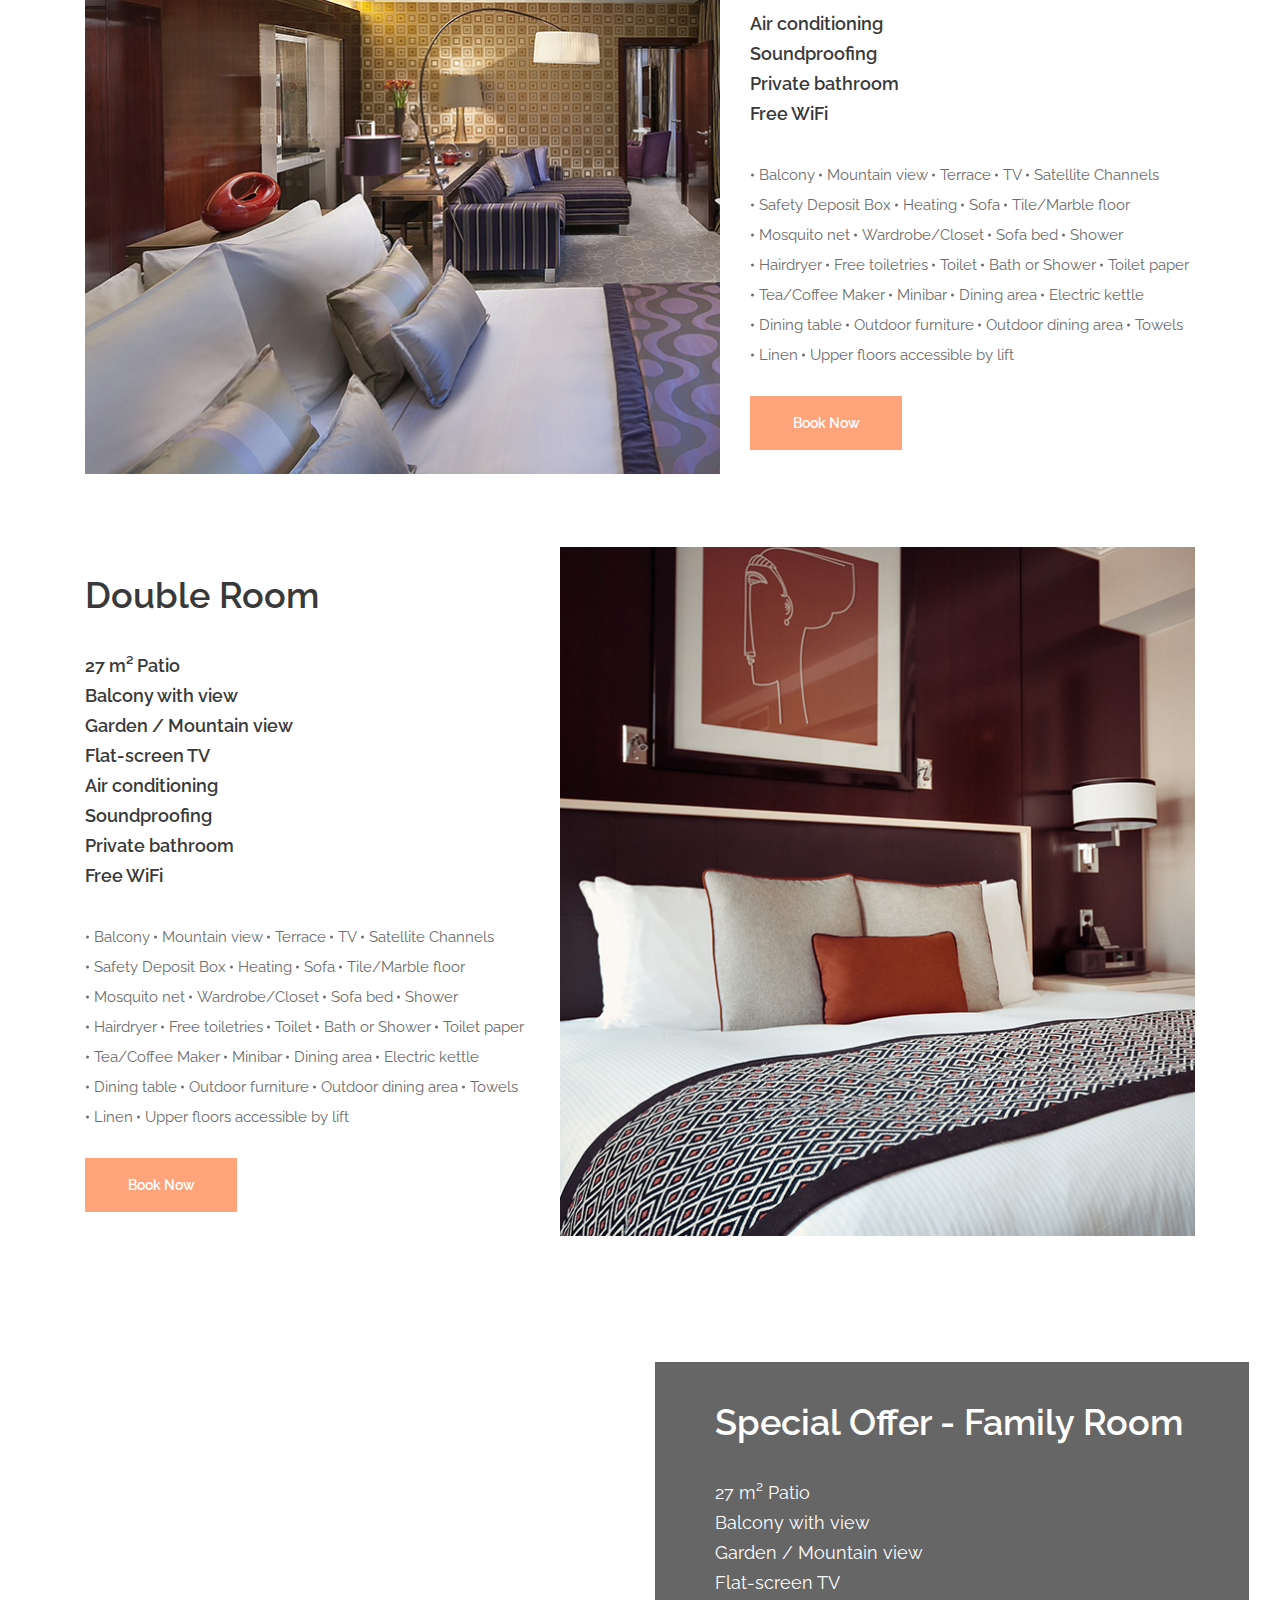
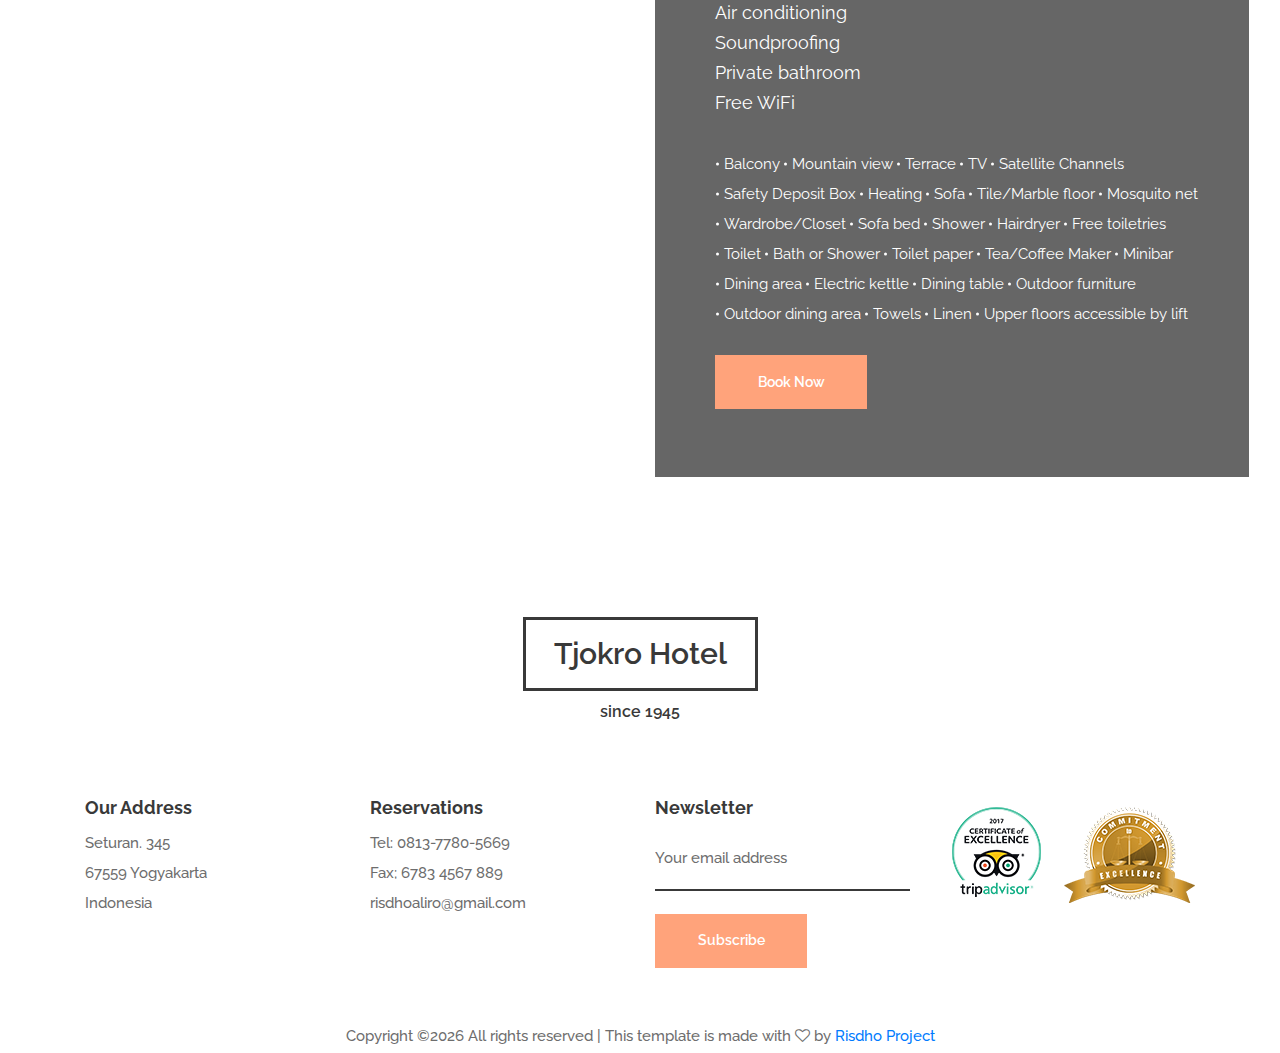
<file: booking.html>
<!DOCTYPE html>
<html lang="en">
<head>
<title>Booking</title>
<meta charset="utf-8">

<!-- Favicons -->
    <link href="images/icon-bg.png" rel="icon" />
    <link href="images/icon-bg.png" rel="apple-touch-icon" />

<meta http-equiv="X-UA-Compatible" content="IE=edge">
<meta name="description" content="Tjokro Hotel template project">
<meta name="viewport" content="width=device-width, initial-scale=1">
<link rel="stylesheet" type="text/css" href="styles/bootstrap-4.1.2/bootstrap.min.css">
<link href="plugins/font-awesome-4.7.0/css/font-awesome.min.css" rel="stylesheet" type="text/css">
<link rel="stylesheet" type="text/css" href="plugins/OwlCarousel2-2.3.4/owl.carousel.css">
<link rel="stylesheet" type="text/css" href="plugins/OwlCarousel2-2.3.4/owl.theme.default.css">
<link rel="stylesheet" type="text/css" href="plugins/OwlCarousel2-2.3.4/animate.css">
<link href="plugins/jquery-datepicker/jquery-ui.css" rel="stylesheet" type="text/css">
<link rel="stylesheet" type="text/css" href="styles/booking.css">
<link rel="stylesheet" type="text/css" href="styles/booking_responsive.css">
</head>
<body>

<div class="super_container">
	
	<!-- Header -->

	<header class="header">
		<div class="header_content d-flex flex-row align-items-center justify-content-start">
			<div class="logo"><a href="#">Tjokro Hotel</a></div>
			<div class="ml-auto d-flex flex-row align-items-center justify-content-start">
				<nav class="main_nav">
					<ul class="d-flex flex-row align-items-start justify-content-start">
						<li><a href="index.html">Home</a></li>
						<li><a href="about.html">About us</a></li>
						<li><a href="#">Rooms</a></li>
						<li><a href="blog.html">Blog</a></li>
						<li><a href="contact.html">Contact</a></li>
					</ul>
				</nav>
				<div class="book_button"><a href="booking.html">Book Online</a></div>
				<div class="header_phone d-flex flex-row align-items-center justify-content-center">
					<img src="images/phone.png" alt="">
					<span>0183-12345678</span>
				</div>

				<!-- Hamburger Menu -->
				<div class="hamburger"><i class="fa fa-bars" aria-hidden="true"></i></div>
			</div>
		</div>
	</header>

	<!-- Menu -->

	<div class="menu trans_400 d-flex flex-column align-items-end justify-content-start">
		<div class="menu_close"><i class="fa fa-times" aria-hidden="true"></i></div>
		<div class="menu_content">
			<nav class="menu_nav text-right">
				<ul>
					<li><a href="index.html">Home</a></li>
					<li><a href="about.html">About us</a></li>
					<li><a href="#">Rooms</a></li>
					<li><a href="blog.html">Blog</a></li>
					<li><a href="contact.html">Contact</a></li>
				</ul>
			</nav>
		</div>
		<div class="menu_extra">
			<div class="menu_book text-right"><a href="#">Book online</a></div>
			<div class="menu_phone d-flex flex-row align-items-center justify-content-center">
				<img src="images/phone-2.png" alt="">
				<span>0183-12345678</span>
			</div>
		</div>
	</div>

	<!-- Home -->

	<div class="home">
		<div class="background_image" style="background-image:url(images/booking.jpg)"></div>
		<div class="home_container">
			<div class="container">
				<div class="row">
					<div class="col">
						<div class="home_content text-center">
							<div class="home_title">Book a room</div>
							<div class="booking_form_container">
								<form action="#" class="booking_form" id="booking_form">
									<div class="d-flex flex-xl-row flex-column align-items-start justify-content-start">
										<div class="booking_input_container d-flex flex-row align-items-start justify-content-start flex-wrap">
											<div><input type="text" class="datepicker booking_input booking_input_a booking_in" placeholder="Check in" required="required"></div>
											<div><input type="text" class="datepicker booking_input booking_input_a booking_out" placeholder="Check out" required="required"></div>
											<div><input type="number" class="booking_input booking_input_b" placeholder="Children" required="required"></div>
											<div><input type="number" class="booking_input booking_input_b" placeholder="Room" required="required"></div>
										</div>
										<div><button class="booking_button trans_200">Book Now</button></div>
									</div>
								</form>
							</div>
						</div>
					</div>
				</div>
			</div>
		</div>
	</div>

	<!-- Booking -->

	<div class="booking">
		<div class="container">
			<div class="row">
				<div class="col">

					<!-- Booking Slider -->
					<div class="booking_slider_container">
						<div class="owl-carousel owl-theme booking_slider">
							
							<!-- Slide -->
							<div class="booking_item">
								<div class="background_image" style="background-image:url(images/booking_1.jpg)"></div>
								<div class="booking_overlay trans_200"></div>
								<div class="booking_item_content">
									<div class="booking_item_list">
										<ul>
											<li>27 m² Patio</li>
											<li>Balcony with view</li>
											<li>Garden / Mountain view</li>
											<li>Flat-screen TV</li>
											<li>Air conditioning</li>
											<li>Soundproofing</li>
											<li>Private bathroom</li>
											<li>Free WiFi</li>
										</ul>
									</div>
								</div>
								<div class="booking_price">$120/Night</div>
								<div class="booking_link"><a href="booking.html">Family Room</a></div>
							</div>

							<!-- Slide -->
							<div class="booking_item">
								<div class="background_image" style="background-image:url(images/booking_2.jpg)"></div>
								<div class="booking_overlay trans_200"></div>
								<div class="booking_item_content">
									<div class="booking_item_list">
										<ul>
											<li>27 m² Patio</li>
											<li>Balcony with view</li>
											<li>Garden / Mountain view</li>
											<li>Flat-screen TV</li>
											<li>Air conditioning</li>
											<li>Soundproofing</li>
											<li>Private bathroom</li>
											<li>Free WiFi</li>
										</ul>
									</div>
								</div>
								<div class="booking_price">$120/Night</div>
								<div class="booking_link"><a href="booking.html">Deluxe Room</a></div>
							</div>

							<!-- Slide -->
							<div class="booking_item">
								<div class="background_image" style="background-image:url(images/booking_3.jpg)"></div>
								<div class="booking_overlay trans_200"></div>
								<div class="booking_item_content">
									<div class="booking_item_list">
										<ul>
											<li>27 m² Patio</li>
											<li>Balcony with view</li>
											<li>Garden / Mountain view</li>
											<li>Flat-screen TV</li>
											<li>Air conditioning</li>
											<li>Soundproofing</li>
											<li>Private bathroom</li>
											<li>Free WiFi</li>
										</ul>
									</div>
								</div>
								<div class="booking_price">$120/Night</div>
								<div class="booking_link"><a href="booking.html">Single Room</a></div>
							</div>

						</div>
					</div>
				</div>
			</div>
		</div>
	</div>

	<!-- Details Right -->

	<div class="details">
		<div class="container">
			<div class="row">
				
				<!-- Details Image -->
				<div class="col-xl-7 col-lg-6">
					<div class="details_image">
						<div class="background_image" style="background-image:url(images/details_1.jpg)"></div>
					</div>
				</div>

				<!-- Details Content -->
				<div class="col-xl-5 col-lg-6">
					<div class="details_content">
						<div class="details_title">Family Room</div>
						<div class="details_list">
							<ul>
								<li>27 m² Patio</li>
								<li>Balcony with view</li>
								<li>Garden / Mountain view</li>
								<li>Flat-screen TV</li>
								<li>Air conditioning</li>
								<li>Soundproofing</li>
								<li>Private bathroom</li>
								<li>Free WiFi</li>
							</ul>
						</div>
						<div class="details_long_list">
							<ul class="d-flex flex-row align-items-start justify-content-start flex-wrap">
								<li>Balcony</li>
								<li>Mountain view</li>
								<li>Terrace</li>
								<li>TV</li>
								<li>Satellite Channels</li>
								<li>Safety Deposit Box</li>
								<li>Heating</li>
								<li>Sofa</li>
								<li>Tile/Marble floor</li>
								<li>Mosquito net</li>
								<li>Wardrobe/Closet</li>
								<li>Sofa bed</li>
								<li>Shower</li>
								<li>Hairdryer</li>
								<li>Free toiletries</li>
								<li>Toilet</li>
								<li>Bath or Shower</li>
								<li>Toilet paper</li>
								<li>Tea/Coffee Maker</li>
								<li>Minibar</li>
								<li>Dining area</li>
								<li>Electric kettle</li>
								<li>Dining table</li>
								<li>Outdoor furniture</li>
								<li>Outdoor dining area</li>
								<li>Towels</li>
								<li>Linen</li>
								<li>Upper floors accessible by lift</li>
							</ul>
						</div>
						<div class="book_now_button"><a href="#">Book Now</a></div>
					</div>
				</div>

			</div>
		</div>
	</div>

	<!-- Details Left -->

	<div class="details">
		<div class="container">
			<div class="row">

				<!-- Details Content -->
				<div class="col-xl-5 col-lg-6 order-lg-1 order-2">
					<div class="details_content">
						<div class="details_title">Double Room</div>
						<div class="details_list">
							<ul>
								<li>27 m² Patio</li>
								<li>Balcony with view</li>
								<li>Garden / Mountain view</li>
								<li>Flat-screen TV</li>
								<li>Air conditioning</li>
								<li>Soundproofing</li>
								<li>Private bathroom</li>
								<li>Free WiFi</li>
							</ul>
						</div>
						<div class="details_long_list">
							<ul class="d-flex flex-row align-items-start justify-content-start flex-wrap">
								<li>Balcony</li>
								<li>Mountain view</li>
								<li>Terrace</li>
								<li>TV</li>
								<li>Satellite Channels</li>
								<li>Safety Deposit Box</li>
								<li>Heating</li>
								<li>Sofa</li>
								<li>Tile/Marble floor</li>
								<li>Mosquito net</li>
								<li>Wardrobe/Closet</li>
								<li>Sofa bed</li>
								<li>Shower</li>
								<li>Hairdryer</li>
								<li>Free toiletries</li>
								<li>Toilet</li>
								<li>Bath or Shower</li>
								<li>Toilet paper</li>
								<li>Tea/Coffee Maker</li>
								<li>Minibar</li>
								<li>Dining area</li>
								<li>Electric kettle</li>
								<li>Dining table</li>
								<li>Outdoor furniture</li>
								<li>Outdoor dining area</li>
								<li>Towels</li>
								<li>Linen</li>
								<li>Upper floors accessible by lift</li>
							</ul>
						</div>
						<div class="book_now_button"><a href="#">Book Now</a></div>
					</div>
				</div>

				<!-- Details Image -->
				<div class="col-xl-7 col-lg-6 order-lg-2 order-1">
					<div class="details_image">
						<div class="background_image" style="background-image:url(images/details_2.jpg)"></div>
					</div>
				</div>

			</div>
		</div>
	</div>

	<!-- Special -->

	<div class="special">
		<div class="parallax_background parallax-window" data-parallax="scroll" data-image-src="images/special.jpg" data-speed="0.8"></div>
		<div class="container">
			<div class="row">
				<div class="col-xl-6 offset-xl-6 col-lg-8 offset-lg-2">
					<div class="special_content">
						<div class="details_title">Special Offer - Family Room</div>
						<div class="details_list">
							<ul>
								<li>27 m² Patio</li>
								<li>Balcony with view</li>
								<li>Garden / Mountain view</li>
								<li>Flat-screen TV</li>
								<li>Air conditioning</li>
								<li>Soundproofing</li>
								<li>Private bathroom</li>
								<li>Free WiFi</li>
							</ul>
						</div>
						<div class="details_long_list">
							<ul class="d-flex flex-row align-items-start justify-content-start flex-wrap">
								<li>Balcony</li>
								<li>Mountain view</li>
								<li>Terrace</li>
								<li>TV</li>
								<li>Satellite Channels</li>
								<li>Safety Deposit Box</li>
								<li>Heating</li>
								<li>Sofa</li>
								<li>Tile/Marble floor</li>
								<li>Mosquito net</li>
								<li>Wardrobe/Closet</li>
								<li>Sofa bed</li>
								<li>Shower</li>
								<li>Hairdryer</li>
								<li>Free toiletries</li>
								<li>Toilet</li>
								<li>Bath or Shower</li>
								<li>Toilet paper</li>
								<li>Tea/Coffee Maker</li>
								<li>Minibar</li>
								<li>Dining area</li>
								<li>Electric kettle</li>
								<li>Dining table</li>
								<li>Outdoor furniture</li>
								<li>Outdoor dining area</li>
								<li>Towels</li>
								<li>Linen</li>
								<li>Upper floors accessible by lift</li>
							</ul>
						</div>
						<div class="book_now_button"><a href="#">Book Now</a></div>
					</div>
				</div>
			</div>
		</div>
	</div>

	<!-- Footer -->

	<footer class="footer">
		<div class="footer_content">
			<div class="container">
				<div class="row">
					<div class="col">
						<div class="footer_logo_container text-center">
							<div class="footer_logo">
								<a href="#"></a>
								<div>Tjokro Hotel</div>
								<div>since 1945</div>
							</div>
						</div>
					</div>
				</div>
				<div class="row footer_row">
					
					<!-- Address -->
					<div class="col-lg-3">
						<div class="footer_title">Our Address</div>
						<div class="footer_list">
							<ul>
								<li>Seturan. 345</li>
								<li>67559 Yogyakarta</li>
								<li>Indonesia</li>
							</ul>
						</div>
					</div>

					<!-- Reservations -->
					<div class="col-lg-3">
						<div class="footer_title">Reservations</div>
						<div class="footer_list">
							<ul>
								<li>Tel: 0813-7780-5669</li>
								<li>Fax; 6783 4567 889</li>
								<li>risdhoaliro@gmail.com</li>
							</ul>
						</div>
					</div>

					<!-- Newsletter -->
					<div class="col-lg-3">
						<div class="footer_title">Newsletter</div>
						<div class="newsletter_container">
							<form action="#" class="newsletter_form" id="newsletter_form">
								<input type="email" class="newsletter_input" placeholder="Your email address" required="required">
								<button class="newsletter_button">Subscribe</button>
							</form>
						</div>
					</div>

					<!-- Footer images -->
					<div class="col-lg-3">
						<div class="certificates d-flex flex-row align-items-start justify-content-lg-between justify-content-start flex-lg-nowrap flex-wrap">
							<div class="cert"><img src="images/cert_1.png" alt=""></div>
							<div class="cert"><img src="images/cert_2.png" alt=""></div>
						</div>
					</div>
				</div>
			</div>
		</div>
		<div class="copyright">
<!-- Link back to Colorlib can't be removed. Template is licensed under CC BY 3.0. -->
Copyright &copy;<script>document.write(new Date().getFullYear());</script> All rights reserved | This template is made with <i class="fa fa-heart-o" aria-hidden="true"></i> by <a href="https://www.instagram.com/rzris26/" target="_blank">Risdho Project</a>
<!-- Link back to Colorlib can't be removed. Template is licensed under CC BY 3.0. -->
</div>
	</footer>
</div>

<script src="js/jquery-3.3.1.min.js"></script>
<script src="styles/bootstrap-4.1.2/popper.js"></script>
<script src="styles/bootstrap-4.1.2/bootstrap.min.js"></script>
<script src="plugins/greensock/TweenMax.min.js"></script>
<script src="plugins/greensock/TimelineMax.min.js"></script>
<script src="plugins/scrollmagic/ScrollMagic.min.js"></script>
<script src="plugins/greensock/animation.gsap.min.js"></script>
<script src="plugins/greensock/ScrollToPlugin.min.js"></script>
<script src="plugins/OwlCarousel2-2.3.4/owl.carousel.js"></script>
<script src="plugins/easing/easing.js"></script>
<script src="plugins/progressbar/progressbar.min.js"></script>
<script src="plugins/parallax-js-master/parallax.min.js"></script>
<script src="plugins/jquery-datepicker/jquery-ui.js"></script>
<script src="js/booking.js"></script>
</body>
</html>
</file>
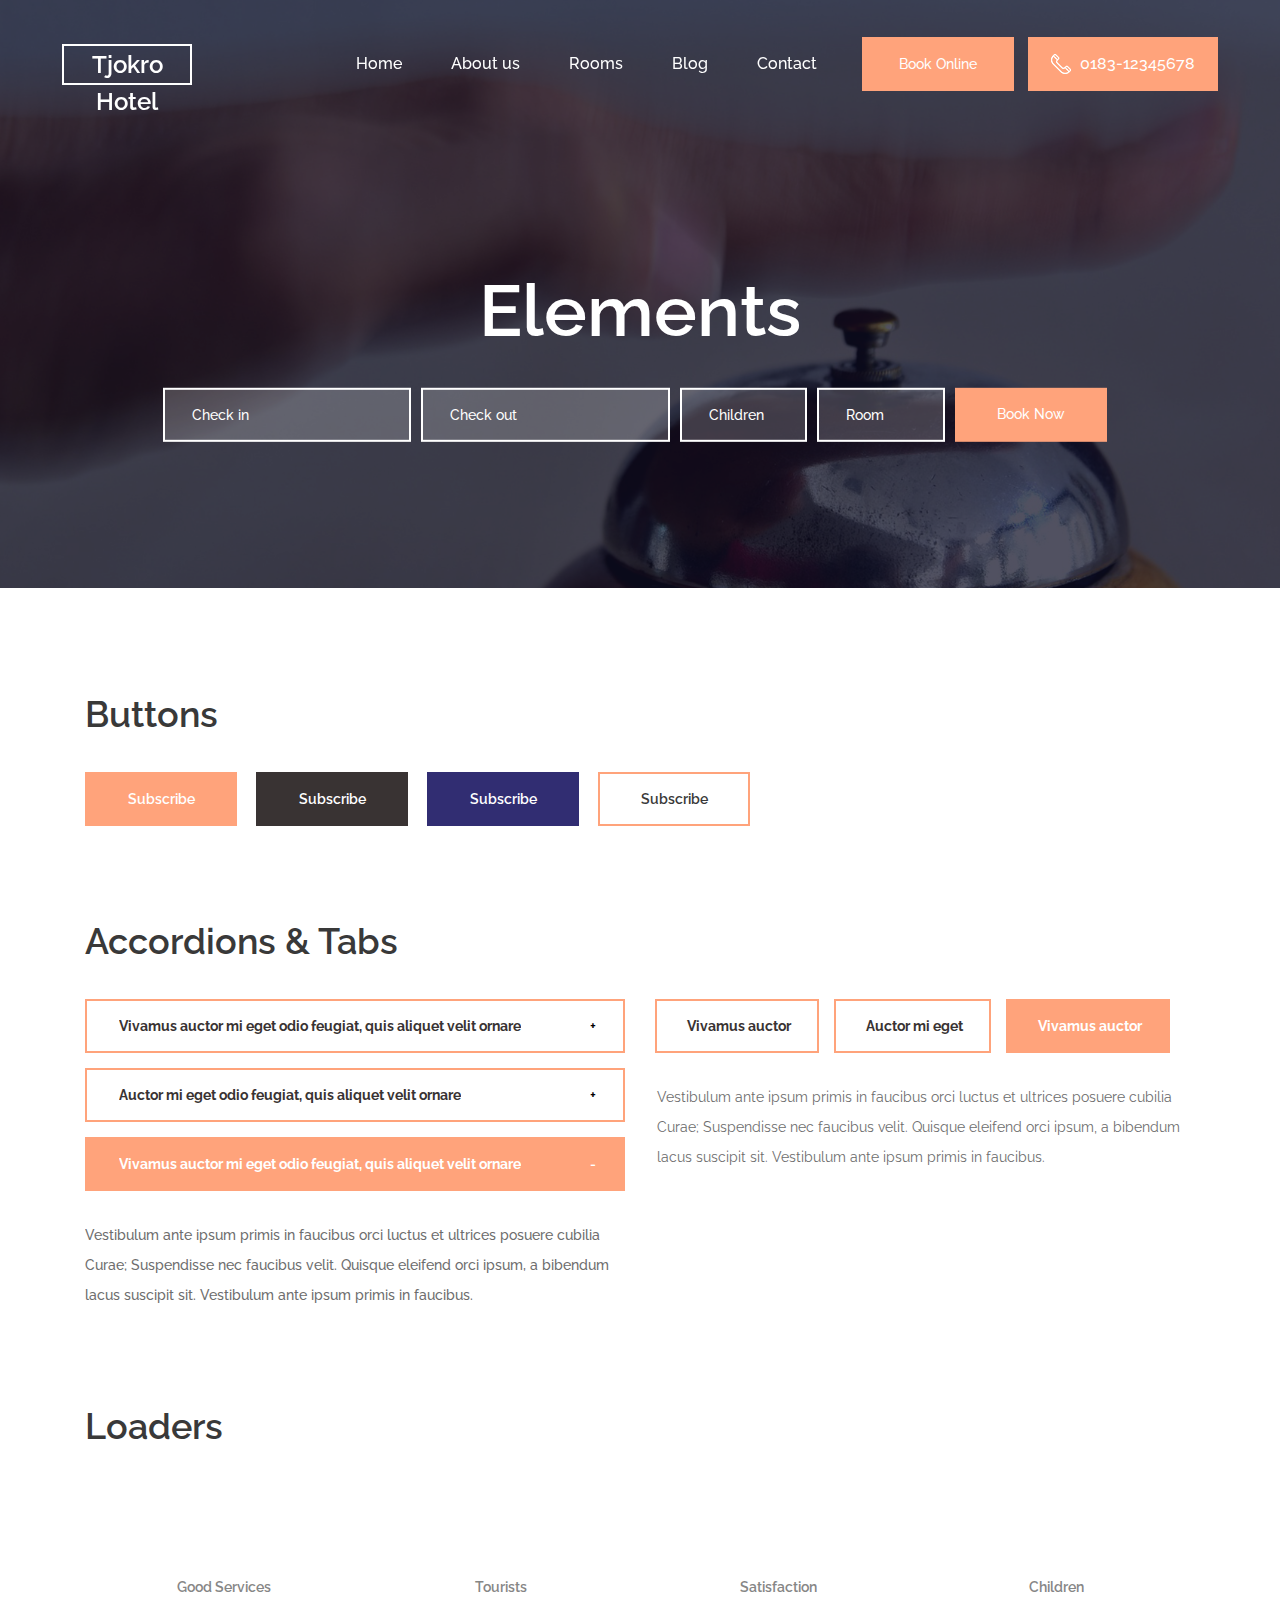
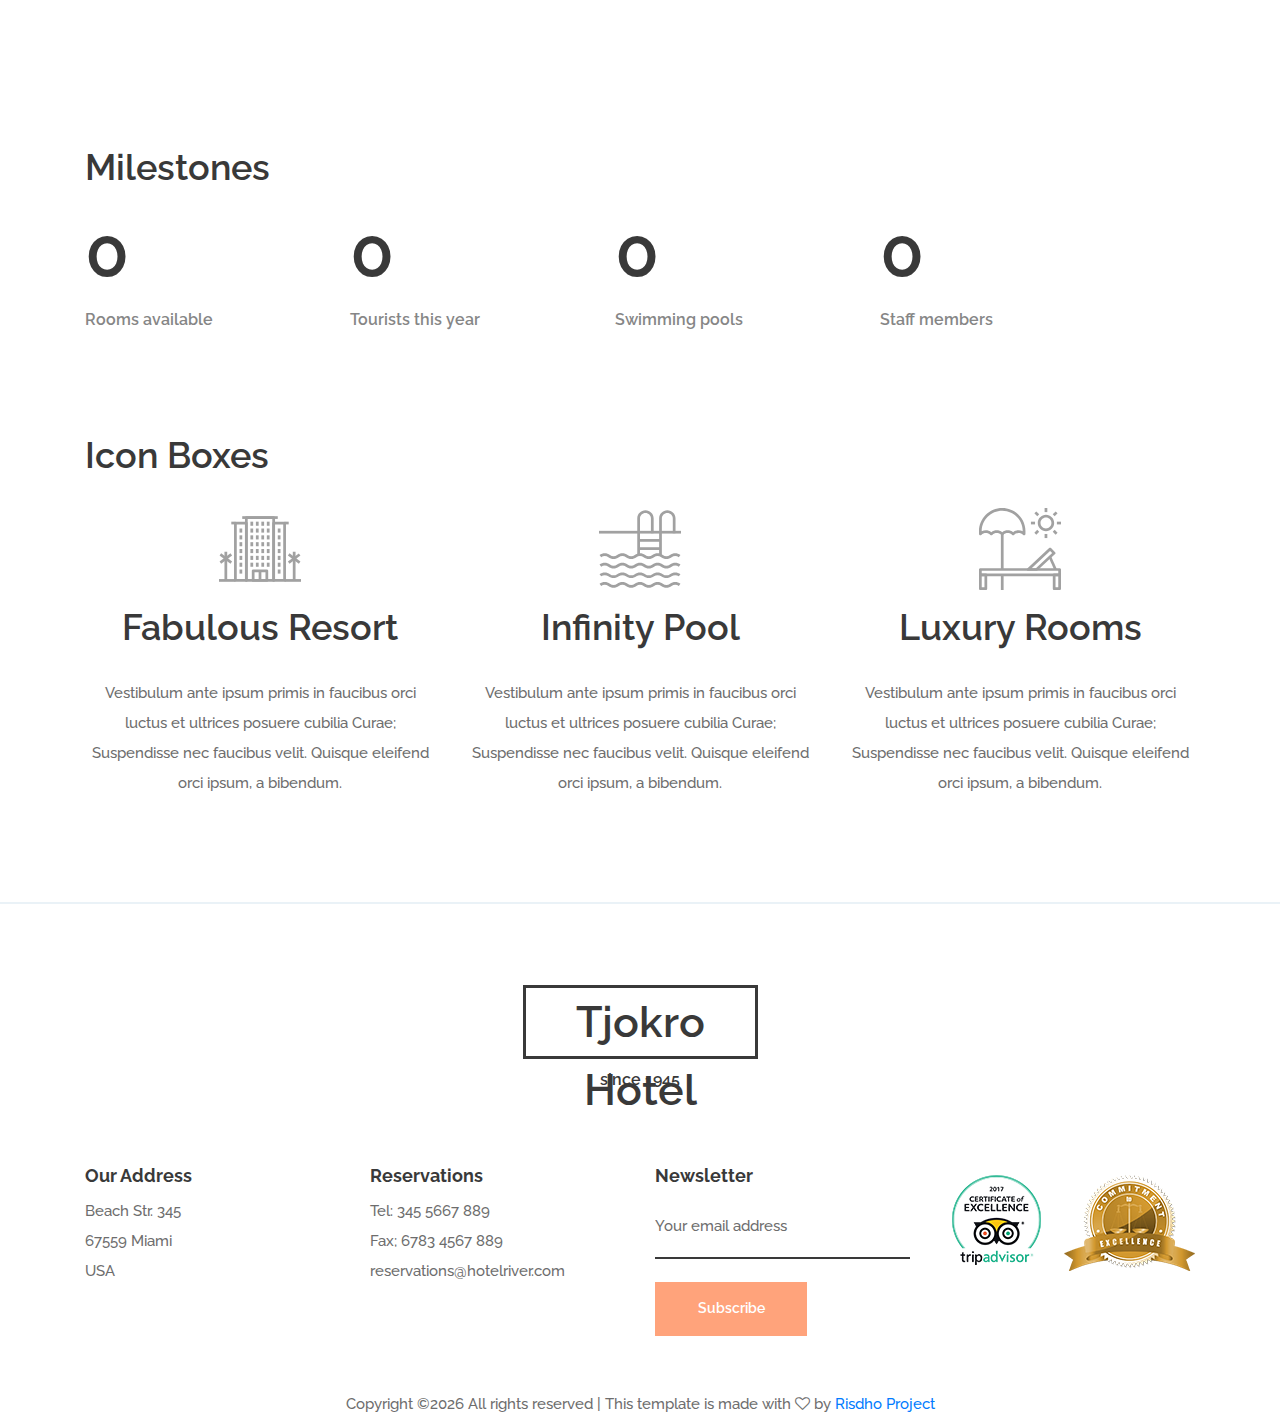
<file: elements.html>
<!DOCTYPE html>
<html lang="en">
<head>
<title>Elements</title>
<meta charset="utf-8">

<!-- Favicons -->
    <link href="images/icon-bg.png" rel="icon" />
    <link href="images/icon-bg.png" rel="apple-touch-icon" />

<meta http-equiv="X-UA-Compatible" content="IE=edge">
<meta name="description" content="Tjokro Hotel template project">
<meta name="viewport" content="width=device-width, initial-scale=1">
<link rel="stylesheet" type="text/css" href="styles/bootstrap-4.1.2/bootstrap.min.css">
<link href="plugins/font-awesome-4.7.0/css/font-awesome.min.css" rel="stylesheet" type="text/css">
<link rel="stylesheet" type="text/css" href="plugins/OwlCarousel2-2.3.4/owl.carousel.css">
<link rel="stylesheet" type="text/css" href="plugins/OwlCarousel2-2.3.4/owl.theme.default.css">
<link rel="stylesheet" type="text/css" href="plugins/OwlCarousel2-2.3.4/animate.css">
<link href="plugins/jquery-datepicker/jquery-ui.css" rel="stylesheet" type="text/css">
<link rel="stylesheet" type="text/css" href="styles/elements.css">
<link rel="stylesheet" type="text/css" href="styles/elements_responsive.css">
</head>
<body>

<div class="super_container">
	
	<!-- Header -->

	<header class="header">
		<div class="header_content d-flex flex-row align-items-center justify-content-start">
			<div class="logo"><a href="#">Tjokro Hotel</a></div>
			<div class="ml-auto d-flex flex-row align-items-center justify-content-start">
				<nav class="main_nav">
					<ul class="d-flex flex-row align-items-start justify-content-start">
						<li><a href="index.html">Home</a></li>
						<li><a href="about.html">About us</a></li>
						<li><a href="#">Rooms</a></li>
						<li><a href="blog.html">Blog</a></li>
						<li><a href="contact.html">Contact</a></li>
					</ul>
				</nav>
				<div class="book_button"><a href="booking.html">Book Online</a></div>
				<div class="header_phone d-flex flex-row align-items-center justify-content-center">
					<img src="images/phone.png" alt="">
					<span>0183-12345678</span>
				</div>

				<!-- Hamburger Menu -->
				<div class="hamburger"><i class="fa fa-bars" aria-hidden="true"></i></div>
			</div>
		</div>
	</header>

	<!-- Menu -->

	<div class="menu trans_400 d-flex flex-column align-items-end justify-content-start">
		<div class="menu_close"><i class="fa fa-times" aria-hidden="true"></i></div>
		<div class="menu_content">
			<nav class="menu_nav text-right">
				<ul>
					<li><a href="index.html">Home</a></li>
					<li><a href="about.html">About us</a></li>
					<li><a href="#">Rooms</a></li>
					<li><a href="blog.html">Blog</a></li>
					<li><a href="contact.html">Contact</a></li>
				</ul>
			</nav>
		</div>
		<div class="menu_extra">
			<div class="menu_book text-right"><a href="#">Book online</a></div>
			<div class="menu_phone d-flex flex-row align-items-center justify-content-center">
				<img src="images/phone-2.png" alt="">
				<span>0183-12345678</span>
			</div>
		</div>
	</div>

	<!-- Home -->

	<div class="home">
		<div class="background_image" style="background-image:url(images/contact.jpg)"></div>
		<div class="home_container">
			<div class="container">
				<div class="row">
					<div class="col">
						<div class="home_content text-center">
							<div class="home_title">Elements</div>
							<div class="booking_form_container">
								<form action="#" class="booking_form" id="booking_form">
									<div class="d-flex flex-xl-row flex-column align-items-start justify-content-start">
										<div class="booking_input_container d-flex flex-row align-items-start justify-content-start flex-wrap">
											<div><input type="text" class="datepicker booking_input booking_input_a booking_in" placeholder="Check in" required="required"></div>
											<div><input type="text" class="datepicker booking_input booking_input_a booking_out" placeholder="Check out" required="required"></div>
											<div><input type="number" class="booking_input booking_input_b" placeholder="Children" required="required"></div>
											<div><input type="number" class="booking_input booking_input_b" placeholder="Room" required="required"></div>
										</div>
										<div><button class="booking_button trans_200">Book Now</button></div>
									</div>
								</form>
							</div>
						</div>
					</div>
				</div>
			</div>
		</div>
	</div>

	<!-- Elements -->

	<div class="elements">
		<div class="container">
			<div class="row">
				<div class="col">
					
					<!-- Buttons -->
					<div class="buttons">
						<div class="elements_title"><h2>Buttons</h2></div>
						<div class="buttons_container d-flex flex-row align-items-start justify-content-start flex-wrap">
							<div class="button button_1"><a href="#">Subscribe</a></div>
							<div class="button button_2"><a href="#">Subscribe</a></div>
							<div class="button button_3"><a href="#">Subscribe</a></div>
							<div class="button button_4"><a href="#">Subscribe</a></div>
						</div>
					</div>

					<!-- Accordions & Tabs -->
					<div class="acc_tabs">
						<div class="elements_title"><h2>Accordions & Tabs</h2></div>
						<div class="row acc_tabs_row">
							<div class="col-lg-6">

								<!-- Accordions -->
								<div class="accordions">

									<!-- Accordion -->
									<div class="accordion_container">
										<div class="accordion d-flex flex-row align-items-center"><div>Vivamus auctor mi eget odio feugiat, quis aliquet velit ornare</div></div>
										<div class="accordion_panel">
											<div>
												<p>Vestibulum ante ipsum primis in faucibus orci luctus et ultrices posuere cubilia Curae; Suspendisse nec faucibus velit. Quisque eleifend orci ipsum, a bibendum lacus suscipit sit. Vestibulum ante ipsum primis in faucibus.</p>
											</div>
										</div>
									</div>
									
									<!-- Accordion -->
									<div class="accordion_container">
										<div class="accordion d-flex flex-row align-items-center"><div>Auctor mi eget odio feugiat, quis aliquet velit ornare</div></div>
										<div class="accordion_panel">
											<div>
												<p>Vestibulum ante ipsum primis in faucibus orci luctus et ultrices posuere cubilia Curae; Suspendisse nec faucibus velit. Quisque eleifend orci ipsum, a bibendum lacus suscipit sit. Vestibulum ante ipsum primis in faucibus.</p>
											</div>
										</div>
									</div>

									<!-- Accordion -->
									<div class="accordion_container">
										<div class="accordion d-flex flex-row align-items-center active"><div>Vivamus auctor mi eget odio feugiat, quis aliquet velit ornare</div></div>
										<div class="accordion_panel">
											<div>
												<p>Vestibulum ante ipsum primis in faucibus orci luctus et ultrices posuere cubilia Curae; Suspendisse nec faucibus velit. Quisque eleifend orci ipsum, a bibendum lacus suscipit sit. Vestibulum ante ipsum primis in faucibus.</p>
											</div>
										</div>
									</div>

								</div>

							</div>

							<div class="col-lg-6 tabs_col">
								
								<!-- Tabs -->
								<div class="tabs">
									<div class="tabs_container">
										<div class="tabs d-flex flex-row align-items-center justify-content-start flex-wrap">
											<div class="tab">Vivamus auctor</div>
											<div class="tab">Auctor mi eget</div>
											<div class="tab active">Vivamus auctor</div>
										</div>
										<div class="tab_panels">
											<div class="tab_panel">
												<div class="tab_panel_content">
													<div class="tab_text">
														<p>Vestibulum ante ipsum primis in faucibus orci luctus et ultrices posuere cubilia Curae; Suspendisse nec faucibus velit. Quisque eleifend orci ipsum, a bibendum lacus suscipit sit. Vestibulum ante ipsum primis in faucibus.</p>
													</div>
												</div>
											</div>
											<div class="tab_panel">
												<div class="tab_panel_content">
													<div class="tab_text">
														<p>Vestibulum ante ipsum primis in faucibus orci luctus et ultrices posuere cubilia Curae; Suspendisse nec faucibus velit. Quisque eleifend orci ipsum, a bibendum lacus suscipit sit. Vestibulum ante ipsum primis in faucibus.</p>
													</div>
												</div>
											</div>
											<div class="tab_panel active">
												<div class="tab_panel_content">
													<div class="tab_text">
														<p>Vestibulum ante ipsum primis in faucibus orci luctus et ultrices posuere cubilia Curae; Suspendisse nec faucibus velit. Quisque eleifend orci ipsum, a bibendum lacus suscipit sit. Vestibulum ante ipsum primis in faucibus.</p>
													</div>
												</div>
											</div>
										</div>
									</div>
								</div>

							</div>
						</div>
					</div>

					<!-- Loaders -->
					<div class="loaders">
						<div class="elements_title"><h2>Loaders</h2></div>
						<div class="loaders_container d-flex flex-row align-items-start justify-content-start flex-wrap">
							
							<!-- Loader -->
							<div class="loader_container text-center">
								<div class="loader text-center" data-perc="0.9">
									<div class="loader_content">
										<div class="loader_title">Good Services</div>
									</div>
								</div>
							</div>

							<!-- Loader -->
							<div class="loader_container text-center">
								<div class="loader text-center" data-perc="0.8">
									<div class="loader_content">
										<div class="loader_title">Tourists</div>
									</div>
								</div>
							</div>

							<!-- Loader -->
							<div class="loader_container text-center">
								<div class="loader text-center" data-perc="1.0">
									<div class="loader_content">
										<div class="loader_title">Satisfaction</div>
									</div>
								</div>
							</div>

							<!-- Loader -->
							<div class="loader_container text-center">
								<div class="loader text-center" data-perc="0.5">
									<div class="loader_content">
										<div class="loader_title">Children</div>
									</div>
								</div>
							</div>

						</div>
					</div>

					<!-- Milestones -->
					<div class="milestones">
						<div class="elements_title"><h2>Milestones</h2></div>

						<!-- Milestones -->
						<div class="milestones_container d-flex flex-row align-items-start justify-content-start flex-wrap">
								
							<!-- Milestone -->
							<div class="milestone d-flex flex-row align-items-start justify-content-start">
								<div class="milestone_content">
									<div class="milestone_counter" data-end-value="45">0</div>
									<div class="milestone_title">Rooms available</div>
								</div>
							</div>

							<!-- Milestone -->
							<div class="milestone d-flex flex-row align-items-start justify-content-start">
								<div class="milestone_content">
									<div class="milestone_counter" data-end-value="21" data-sign-after="K">0</div>
									<div class="milestone_title">Tourists this year</div>
								</div>
							</div>

							<!-- Milestone -->
							<div class="milestone d-flex flex-row align-items-start justify-content-start">
								<div class="milestone_content">
									<div class="milestone_counter" data-end-value="2">0</div>
									<div class="milestone_title">Swimming pools</div>
								</div>
							</div>

							<!-- Milestone -->
							<div class="milestone d-flex flex-row align-items-start justify-content-start">
								<div class="milestone_content">
									<div class="milestone_counter" data-end-value="143">0</div>
									<div class="milestone_title">Staff members</div>
								</div>
							</div>

						</div>
					</div>

					<!-- Icon Boxes -->
					<div class="icon_boxes">
						<div class="elements_title"><h2>Icon Boxes</h2></div>
						<div class="row icon_boxes_row">
				
							<!-- Icon Box -->
							<div class="col-lg-4 icon_box_col">
								<div class="icon_box d-flex flex-column align-items-center justify-content-start text-center">
									<div class="icon_box_icon"><img src="images/icon_1.svg" class="svg" alt="https://www.flaticon.com/authors/monkik"></div>
									<div class="icon_box_title"><h2>Fabulous Resort</h2></div>
									<div class="icon_box_text">
										<p>Vestibulum ante ipsum primis in faucibus orci luctus et ultrices posuere cubilia Curae; Suspendisse nec faucibus velit. Quisque eleifend orci ipsum, a bibendum.</p>
									</div>
								</div>
							</div>

							<!-- Icon Box -->
							<div class="col-lg-4 icon_box_col">
								<div class="icon_box d-flex flex-column align-items-center justify-content-start text-center">
									<div class="icon_box_icon"><img src="images/icon_2.svg" class="svg" alt="https://www.flaticon.com/authors/monkik"></div>
									<div class="icon_box_title"><h2>Infinity Pool</h2></div>
									<div class="icon_box_text">
										<p>Vestibulum ante ipsum primis in faucibus orci luctus et ultrices posuere cubilia Curae; Suspendisse nec faucibus velit. Quisque eleifend orci ipsum, a bibendum.</p>
									</div>
								</div>
							</div>

							<!-- Icon Box -->
							<div class="col-lg-4 icon_box_col">
								<div class="icon_box d-flex flex-column align-items-center justify-content-start text-center">
									<div class="icon_box_icon"><img src="images/icon_3.svg" class="svg" alt="https://www.flaticon.com/authors/monkik"></div>
									<div class="icon_box_title"><h2>Luxury Rooms</h2></div>
									<div class="icon_box_text">
										<p>Vestibulum ante ipsum primis in faucibus orci luctus et ultrices posuere cubilia Curae; Suspendisse nec faucibus velit. Quisque eleifend orci ipsum, a bibendum.</p>
									</div>
								</div>
							</div>

						</div>
					</div>
				</div>
			</div>
		</div>
	</div>

	<!-- Footer -->

	<footer class="footer">
		<div class="footer_content">
			<div class="container">
				<div class="row">
					<div class="col">
						<div class="footer_logo_container text-center">
							<div class="footer_logo">
								<a href="#"></a>
								<div>Tjokro Hotel</div>
								<div>since 1945</div>
							</div>
						</div>
					</div>
				</div>
				<div class="row footer_row">
					
					<!-- Address -->
					<div class="col-lg-3">
						<div class="footer_title">Our Address</div>
						<div class="footer_list">
							<ul>
								<li>Beach Str. 345</li>
								<li>67559 Miami</li>
								<li>USA</li>
							</ul>
						</div>
					</div>

					<!-- Reservations -->
					<div class="col-lg-3">
						<div class="footer_title">Reservations</div>
						<div class="footer_list">
							<ul>
								<li>Tel: 345 5667 889</li>
								<li>Fax; 6783 4567 889</li>
								<li>reservations@hotelriver.com</li>
							</ul>
						</div>
					</div>

					<!-- Newsletter -->
					<div class="col-lg-3">
						<div class="footer_title">Newsletter</div>
						<div class="newsletter_container">
							<form action="#" class="newsletter_form" id="newsletter_form">
								<input type="email" class="newsletter_input" placeholder="Your email address" required="required">
								<button class="newsletter_button">Subscribe</button>
							</form>
						</div>
					</div>

					<!-- Footer images -->
					<div class="col-lg-3">
						<div class="certificates d-flex flex-row align-items-start justify-content-lg-between justify-content-start flex-lg-nowrap flex-wrap">
							<div class="cert"><img src="images/cert_1.png" alt=""></div>
							<div class="cert"><img src="images/cert_2.png" alt=""></div>
						</div>
					</div>
				</div>
			</div>
		</div>
		<div class="copyright">
<!-- Link back to Colorlib can't be removed. Template is licensed under CC BY 3.0. -->
Copyright &copy;<script>document.write(new Date().getFullYear());</script> All rights reserved | This template is made with <i class="fa fa-heart-o" aria-hidden="true"></i> by <a href="https://www.instagram.com/rzris26/" target="_blank">Risdho Project</a>
<!-- Link back to Colorlib can't be removed. Template is licensed under CC BY 3.0. -->
</div>
	</footer>
</div>

<script src="js/jquery-3.3.1.min.js"></script>
<script src="styles/bootstrap-4.1.2/popper.js"></script>
<script src="styles/bootstrap-4.1.2/bootstrap.min.js"></script>
<script src="plugins/greensock/TweenMax.min.js"></script>
<script src="plugins/greensock/TimelineMax.min.js"></script>
<script src="plugins/scrollmagic/ScrollMagic.min.js"></script>
<script src="plugins/greensock/animation.gsap.min.js"></script>
<script src="plugins/greensock/ScrollToPlugin.min.js"></script>
<script src="plugins/OwlCarousel2-2.3.4/owl.carousel.js"></script>
<script src="plugins/easing/easing.js"></script>
<script src="plugins/progressbar/progressbar.min.js"></script>
<script src="plugins/parallax-js-master/parallax.min.js"></script>
<script src="plugins/jquery-datepicker/jquery-ui.js"></script>
<script src="js/elements.js"></script>
</body>
</html>
</file>
<file: plugins/colorbox/colorbox.css>
/*
    Colorbox Core Style:
    The following CSS is consistent between example themes and should not be altered.
*/
#colorbox, #cboxOverlay, #cboxWrapper{position:absolute; top:0; left:0; z-index:9999; overflow:hidden; -webkit-transform: translate3d(0,0,0);}
#cboxWrapper {max-width:none;}
#cboxOverlay{position:fixed; width:100%; height:100%;}
#cboxMiddleLeft, #cboxBottomLeft{clear:left;}
#cboxContent{position:relative;}
#cboxLoadedContent{overflow:auto; -webkit-overflow-scrolling: touch;}
#cboxTitle{margin:0;}
#cboxLoadingOverlay, #cboxLoadingGraphic{position:absolute; top:0; left:0; width:100%; height:100%;}
#cboxPrevious, #cboxNext, #cboxClose, #cboxSlideshow{cursor:pointer;}
.cboxPhoto{float:left; margin:auto; border:0; display:block; max-width:none; -ms-interpolation-mode:bicubic;}
.cboxIframe{width:100%; height:100%; display:block; border:0; padding:0; margin:0;}
#colorbox, #cboxContent, #cboxLoadedContent{box-sizing:content-box; -moz-box-sizing:content-box; -webkit-box-sizing:content-box;}

/* 
    User Style:
    Change the following styles to modify the appearance of Colorbox.  They are
    ordered & tabbed in a way that represents the nesting of the generated HTML.
*/
#cboxOverlay
{
    /*background:url(images/overlay.png) repeat 0 0;*/
    background: rgba(0,0,0,0.95);
    opacity: 0.9; filter: alpha(opacity = 90);
}
#colorbox{outline:0;}
    #cboxTopLeft{width:21px; height:21px; background:url(images/controls.png) no-repeat -101px 0;}
    #cboxTopRight{width:21px; height:21px; background:url(images/controls.png) no-repeat -130px 0;}
    #cboxBottomLeft{width:21px; height:21px; background:url(images/controls.png) no-repeat -101px -29px;}
    #cboxBottomRight{width:21px; height:21px; background:url(images/controls.png) no-repeat -130px -29px;}
    #cboxMiddleLeft{width:21px; background:url(images/controls.png) left top repeat-y;}
    #cboxMiddleRight{width:21px; background:url(images/controls.png) right top repeat-y;}
    #cboxTopCenter{height:21px; background:url(images/border.png) 0 0 repeat-x;}
    #cboxBottomCenter{height:21px; background:url(images/border.png) 0 -29px repeat-x;}
    #cboxContent{background:#fff; overflow:hidden;}
        .cboxIframe{background:#fff;}
        #cboxError{padding:50px; border:1px solid #ccc;}
        #cboxLoadedContent{margin-bottom:28px;}
        #cboxTitle{position:absolute; bottom:4px; left:0; text-align:center; width:100%; color:#949494;}
        #cboxCurrent{position:absolute; bottom:4px; left:58px; color:#949494;}
        #cboxLoadingOverlay{background:url(images/loading_background.png) no-repeat center center;}
        #cboxLoadingGraphic{background:url(images/loading.gif) no-repeat center center;}

        /* these elements are buttons, and may need to have additional styles reset to avoid unwanted base styles */
        #cboxPrevious, #cboxNext, #cboxSlideshow, #cboxClose {border:0; padding:0; margin:0; overflow:visible; width:auto; background:none; }
        
        /* avoid outlines on :active (mouseclick), but preserve outlines on :focus (tabbed navigating) */
        #cboxPrevious:active, #cboxNext:active, #cboxSlideshow:active, #cboxClose:active {outline:0;}

        #cboxSlideshow{position:absolute; bottom:4px; right:30px; color:#0092ef;}
        #cboxPrevious{position:absolute; bottom:0; left:0; background:url(images/controls.png) no-repeat -75px 0; width:25px; height:25px; text-indent:-9999px;}
        #cboxPrevious:hover{background-position:-75px -25px;}
        #cboxNext{position:absolute; bottom:0; left:27px; background:url(images/controls.png) no-repeat -50px 0; width:25px; height:25px; text-indent:-9999px;}
        #cboxNext:hover{background-position:-50px -25px;}
        #cboxClose{position:absolute; bottom:0; right:0; background:url(images/controls.png) no-repeat -25px 0; width:25px; height:25px; text-indent:-9999px;}
        #cboxClose:hover{background-position:-25px -25px;}

/*
  The following fixes a problem where IE7 and IE8 replace a PNG's alpha transparency with a black fill
  when an alpha filter (opacity change) is set on the element or ancestor element.  This style is not applied to or needed in IE9.
  See: http://jacklmoore.com/notes/ie-transparency-problems/
*/
.cboxIE #cboxTopLeft,
.cboxIE #cboxTopCenter,
.cboxIE #cboxTopRight,
.cboxIE #cboxBottomLeft,
.cboxIE #cboxBottomCenter,
.cboxIE #cboxBottomRight,
.cboxIE #cboxMiddleLeft,
.cboxIE #cboxMiddleRight {
    filter: progid:DXImageTransform.Microsoft.gradient(startColorstr=#00FFFFFF,endColorstr=#00FFFFFF);
}
</file>
<file: styles/main_styles.css>
@charset "utf-8";
/* CSS Document */

/******************************

[Table of Contents]

1. Fonts
2. Body and some general stuff
3. Header
4. Menu
5. Home
6. Features
7. Gallery
8. About
9. Testimonials
10. Booking
11. Blog
12. Footer


******************************/

/***********
1. Fonts
***********/

@import url('https://fonts.googleapis.com/css?family=Raleway:300,400,500,600,700,800,900');

/*********************************
2. Body and some general stuff
*********************************/

*
{
	margin: 0;
	padding: 0;
	-webkit-font-smoothing: antialiased;
	-webkit-text-shadow: rgba(0,0,0,.01) 0 0 1px;
	text-shadow: rgba(0,0,0,.01) 0 0 1px;
}
body
{
	font-family: 'Raleway', sans-serif;
	font-size: 14px;
	font-weight: 400;
	background: #FFFFFF;
	color: #a5a5a5;
}
div
{
	display: block;
	position: relative;
	-webkit-box-sizing: border-box;
    -moz-box-sizing: border-box;
    box-sizing: border-box;
}
ul
{
	list-style: none;
	margin-bottom: 0px;
}
p
{
	font-family: 'Raleway', sans-serif;
	font-size: 15px;
	line-height: 2;
	font-weight: 500;
	color: #6d6d6d;
	-webkit-font-smoothing: antialiased;
	-webkit-text-shadow: rgba(0,0,0,.01) 0 0 1px;
	text-shadow: rgba(0,0,0,.01) 0 0 1px;
}
p a
{
	display: inline;
	position: relative;
	color: inherit;
	border-bottom: solid 1px #ffa07f;
	-webkit-transition: all 200ms ease;
	-moz-transition: all 200ms ease;
	-ms-transition: all 200ms ease;
	-o-transition: all 200ms ease;
	transition: all 200ms ease;
}
p:last-of-type
{
	margin-bottom: 0;
}
a
{
	-webkit-transition: all 200ms ease;
	-moz-transition: all 200ms ease;
	-ms-transition: all 200ms ease;
	-o-transition: all 200ms ease;
	transition: all 200ms ease;
}
a, a:hover, a:visited, a:active, a:link
{
	text-decoration: none;
	-webkit-font-smoothing: antialiased;
	-webkit-text-shadow: rgba(0,0,0,.01) 0 0 1px;
	text-shadow: rgba(0,0,0,.01) 0 0 1px;
}
p a:active
{
	position: relative;
	color: #FF6347;
}
p a:hover
{
	color: #FFFFFF;
	background: #ffa07f;
}
p a:hover::after
{
	opacity: 0.2;
}
::selection
{
	background: rgba(255,163,123,1);
	color: #ffffff;
}
p::selection
{
	
}
h1{font-size: 48px;}
h2{font-size: 36px;}
h3{font-size: 24px;}
h4{font-size: 18px;}
h5{font-size: 14px;}
h1, h2, h3, h4, h5, h6
{
	font-family: 'Raleway', sans-serif;
	-webkit-font-smoothing: antialiased;
	-webkit-text-shadow: rgba(0,0,0,.01) 0 0 1px;
	text-shadow: rgba(0,0,0,.01) 0 0 1px;
	line-height: 1.2;
	color: #393939;
	font-weight: 600;
}
h1::selection, 
h2::selection, 
h3::selection, 
h4::selection, 
h5::selection, 
h6::selection
{
	
}
img
{
	max-width: 100%;
}
button:active
{
	outline: none;
}
.form-control
{
	color: #db5246;
}
section
{
	display: block;
	position: relative;
	box-sizing: border-box;
}
.clear
{
	clear: both;
}
.clearfix::before, .clearfix::after
{
	content: "";
	display: table;
}
.clearfix::after
{
	clear: both;
}
.clearfix
{
	zoom: 1;
}
.float_left
{
	float: left;
}
.float_right
{
	float: right;
}
.trans_200
{
	-webkit-transition: all 200ms ease;
	-moz-transition: all 200ms ease;
	-ms-transition: all 200ms ease;
	-o-transition: all 200ms ease;
	transition: all 200ms ease;
}
.trans_300
{
	-webkit-transition: all 300ms ease;
	-moz-transition: all 300ms ease;
	-ms-transition: all 300ms ease;
	-o-transition: all 300ms ease;
	transition: all 300ms ease;
}
.trans_400
{
	-webkit-transition: all 400ms ease;
	-moz-transition: all 400ms ease;
	-ms-transition: all 400ms ease;
	-o-transition: all 400ms ease;
	transition: all 400ms ease;
}
.trans_500
{
	-webkit-transition: all 500ms ease;
	-moz-transition: all 500ms ease;
	-ms-transition: all 500ms ease;
	-o-transition: all 500ms ease;
	transition: all 500ms ease;
}
.fill_height
{
	height: 100%;
}
.super_container
{
	width: 100%;
	overflow: hidden;
}
.prlx_parent
{
	overflow: hidden;
}
.prlx
{
	height: 130% !important;
}
.parallax-window
{
    min-height: 400px;
    background: transparent;
}
.parallax_background
{
	position: absolute;
	top: 0;
	left: 0;
	width: 100%;
	height: 100%;
}
.background_image
{
	position: absolute;
	top: 0;
	left: 0;
	width: 100%;
	height: 100%;
	background-repeat: no-repeat;
	background-size: cover;
	background-position: center center;
}
.nopadding
{
	padding: 0px !important;
}
.owl-carousel,
.owl-carousel .owl-stage-outer,
.owl-carousel .owl-stage,
.owl-carousel .owl-item
{
	height: 100%;
}
.slide
{
	height: 100%;
}

/*********************************
3. Header
*********************************/

.header
{
	position: fixed;
	top: 0;
	left: 0;
	width: 100%;
	background: transparent;
	z-index: 100;
}
.header::before
{
	position: absolute;
	top: 0;
	left: 0;
	width: 100%;
	height: 0%;
	background: rgba(0,0,0,0.7);
	content: '';
	-webkit-transition: all 400ms ease;
	-moz-transition: all 400ms ease;
	-ms-transition: all 400ms ease;
	-o-transition: all 400ms ease;
	transition: all 400ms ease;
}
.header.scrolled::before
{
	height: 100%;
}
.header_content
{
	width: 100%;
	height: 128px;
	padding-left: 62px;
	padding-right: 62px;
	-webkit-transition: all 400ms ease;
	-moz-transition: all 400ms ease;
	-ms-transition: all 400ms ease;
	-o-transition: all 400ms ease;
	transition: all 400ms ease;
}
.header.scrolled .header_content
{
	height: 90px;
}
.logo
{
	width: 135px;
	height: 41px;
	border: solid 2px #ffffff;
	text-align: center;
}
.logo a
{
	display: block;
	font-size: 18px;
	font-weight: 600;
	color: #ffffff;
	line-height: 37px;
}
.main_nav ul li:not(:last-of-type)
{
	margin-right: 49px;
}
.main_nav ul li a
{
	font-size: 16px;
	font-weight: 500;
	color: #ffffff;
}
.main_nav ul li a:hover,
.main_nav ul li.active a
{
	color: #ffa37b;
}
.book_button
{
	width: 152px;
	height: 54px;
	background: #ffa37b;
	margin-left: 45px;
	text-align: center;
	-webkit-transition: all 200ms ease;
	-moz-transition: all 200ms ease;
	-ms-transition: all 200ms ease;
	-o-transition: all 200ms ease;
	transition: all 200ms ease;
}
.book_button:hover
{
	background: rgba(255,255,255,0.2);
}
.book_button:hover a
{
	color: #ffa37b;
}
.book_button a
{
	display: block;
	width: 100%;
	height: 100%;
	line-height: 54px;
	font-size: 14px;
	font-weight: 500;
	color: #ffffff;
}
.header_phone
{
	width: 190px;
	height: 54px;
	background: #ffa37b;
	margin-left: 14px;
}
.header_phone span
{
	font-size: 16px;
	font-weight: 500;
	color: #ffffff;
	margin-left: 9px;
}
.header_phone span::selection
{
	background: #ffffff;
	color: #ffa37b;
}
.hamburger
{
	display: none;
	margin-left: 25px;
	cursor: pointer;
}
.hamburger i
{
	font-size: 24px;
	color: #ffffff;
	-webkit-transition: all 200ms ease;
	-moz-transition: all 200ms ease;
	-ms-transition: all 200ms ease;
	-o-transition: all 200ms ease;
	transition: all 200ms ease;
}
.hamburger:hover i
{
	color: #ffa37b;
}

/*********************************
4. Menu
*********************************/

.menu
{
	position: fixed;
	top: 0;
	left: 0;
	width: 100vw;
	height: 100vh;
	z-index: 101;
	background: rgba(255,255,255,0.93);
	visibility: hidden;
	opacity: 0;
}
.menu.active
{
	visibility: visible;
	opacity: 1;
}
.menu_content
{
	padding-right: 30px;
	padding-top: 170px;
}
.menu_close
{
	position: absolute;
	top: 50px;
	right: 30px;
	cursor: pointer;
	z-index: 1;
}
.menu_close i
{
	font-size: 24px;
	color: #121212;
}
.menu_close:hover i
{
	color: #ffa37b;
}
.menu_nav ul li:not(:last-of-type)
{
	margin-bottom: 5px;
}
.menu_nav ul li a
{
	font-weight: 700;
	font-size: 36px;
	color: #121212;
	line-height: 1.2;
}
.menu_nav ul li a:hover
{
	color: #ffa37b;
}
.menu_nav ul li a span
{
	color: #690772;
}
.menu_extra
{
	position: absolute;
	right: 30px;
	bottom: 30px;
}
.menu_book
{
	display: none;
	margin-top: 50px;
}
.menu_book a
{
	display: inline-block;
	position: relative;
	font-size: 14px;
	font-weight: 500;
	color: rgba(0,0,0,0.5);
}
.menu_book a::after
{
	display: block;
	position: absolute;
	bottom: 1px;
	left: 0;
	width: 100%;
	height: 1px;
	background: rgba(0,0,0,0.62);
	content: '';
	-webkit-transition: all 200ms ease;
	-moz-transition: all 200ms ease;
	-ms-transition: all 200ms ease;
	-o-transition: all 200ms ease;
	transition: all 200ms ease;
}
.menu_book a:hover
{
	color: #ffa37b;
}
.menu_book a:hover::after
{
	background: #ffa37b;
}
.menu_phone
{
	margin-top: 10px;
}
.menu_phone span
{
	font-size: 16px;
	font-weight: 500;
	color: rgba(0,0,0,0.5);
	margin-left: 9px;
}

/*********************************
5. Home
*********************************/

.home
{
	width: 100%;
	height: 100vh;
}
.home_slider_container
{
	width: 100%;
	height: 100%;
}
.home_slider .owl-dots
{
	display: none;
}
.home_slider_dots_container
{
	position: absolute;
	left: 61px;
	bottom: 39px;
	z-index: 1;
}
.home_slider_custom_dots li
{
	font-size: 14px;
	color: #ffffff;
	cursor: pointer;
	-webkit-transition: all 200ms ease;
	-moz-transition: all 200ms ease;
	-ms-transition: all 200ms ease;
	-o-transition: all 200ms ease;
	transition: all 200ms ease;
}
.home_slider_custom_dots li:not(:last-of-type)
{
	margin-right: 5px;
}
.home_slider_custom_dots li.active,
.home_slider_custom_dots li:hover
{
	color: #ffa37b;
}
.home_slider .slide
{
	background: #0f0e24;
}
.home_slider .background_image
{
	opacity: 0.28;
}
.home_container
{
	position: absolute;
	top: 36.5%;
	left: 0;
	width: 100%;
}
.home_title
{
	font-size: 80px;
	font-weight: 600;
	color: #ffffff;
	line-height: 1.2;
}
.booking_form_container
{
	width: 100%;
	margin-top: 34px;
	padding-left: 78px;
	padding-right: 88px;
}
.booking_form
{
	display: block;
	width: 100%;
}
.booking_input
{
	width: 100%;
	height: 54px;
	background: rgba(255,255,255,0.2);
	border: solid 2px #ffffff;
	padding-left: 27px;
	font-size: 14px;
	font-weight: 500;
	color: #ffffff;
	outline: none;
}
.booking_input_container
{
	width: 100%;
}
.booking_input_container > div
{
	padding-right: 10px;
}
.booking_input_container > div:first-child,
.booking_input_container > div:nth-child(2)
{
	width: 32.60869565217391%;
}
.booking_input_container > div:nth-child(3),
.booking_input_container > div:nth-child(4)
{
	width: 17.39130434782609%;
}
.booking_input_a
{
	
}
.booking_input_b
{
	-webkit-appearance: none;
	-moz-appearance: none;
	-ms-appearance: none;
	-o-appearance: none;
	appearance: none;
}
input[type=number]::-webkit-inner-spin-button, 
input[type=number]::-webkit-outer-spin-button
{ 
	-webkit-appearance: none;
	-moz-appearance: none;
	-ms-appearance: none;
	-o-appearance: none;
	appearance: none;
}
.booking_input::-webkit-input-placeholder
{
	font-size: 14px !important;
	font-weight: 500 !important;
	color: #FFFFFF !important;
}
.booking_input:-moz-placeholder
{
	font-size: 14px !important;
	font-weight: 500 !important;
	color: #FFFFFF !important;
}
.booking_input::-moz-placeholder
{
	font-size: 14px !important;
	font-weight: 500 !important;
	color: #FFFFFF !important;
} 
.booking_input:-ms-input-placeholder
{ 
	font-size: 14px !important;
	font-weight: 500 !important;
	color: #FFFFFF !important;
}
.booking_input::input-placeholder
{
	font-size: 14px !important;
	font-weight: 500 !important;
	color: #FFFFFF !important;
}
.booking_button
{
	width: 152px;
	height: 54px;
	background: #ffa37b;
	font-size: 14px;
	font-weight: 500;
	color: #ffffff;
	border: none;
	outline: none;
	cursor: pointer;
}
.booking_button:hover
{
	background: rgba(255,255,255,0.2);
}

/*********************************
6. Features
*********************************/

.features
{
	background: #ffffff;
	padding-top: 115px;
	padding-bottom: 24px;
}
.icon_box_col
{
	margin-bottom: 80px;
}
.icon_box_icon
{
	width: 82px;
	height: 82px;
}
.icon_box_icon img
{
	max-width: 100%;
	max-height: 100%;
}
.icon_box_icon svg
{
	max-width: 100%;
	max-height: 100%;
}
.svg path, .svg rect, .svg polygon
{
    fill: #a1a1a1;
    -webkit-transition: all 200ms ease;
    -moz-transition: all 200ms ease;
    -ms-transition: all 200ms ease;
    -o-transition: all 200ms ease;
    transition: all 200ms ease;
}
.icon_box:hover .svg path,
.icon_box:hover .svg rect,
.icon_box:hover .svg polygon
{
	fill: #ffa37b;
}
.icon_box_title
{
	margin-top: 16px;
}
.icon_box_title h2
{
	
}
.icon_box_text
{
	margin-top: 21px;
}

/*********************************
7. Gallery
*********************************/

.gallery
{
	width: 100%;
}
.gallery_item
{
	height: calc(100vw / 4);
}
.gallery_item a
{
	display: block;
	position: relative;
	width: 100%;
	height: 100%;
	z-index: 1;
}

/*********************************
8. About
*********************************/

.about
{
	background: #ffffff;
	padding-top: 107px;
	padding-bottom: 104px;
}
.about_text
{
	margin-top: 29px;
}
.about_images
{
	height: 100%;
	padding-left: 17px;
	padding-right: 19px;
}

/*********************************
9. Testimonials
*********************************/

.testimonials
{
	padding-top: 117px;
	padding-bottom: 114px;
}
.testimonials_overlay
{
	position: absolute;
	top: 0;
	left: 0;
	width: 100%;
	height: 100%;
	background: rgba(13,11,24,0.79);
	pointer-events: none;
}
.test_slider_item
{
	background: #ffffff;
	padding-top: 43px;
	padding-bottom: 58px;
	padding-left: 45px;
	padding-right: 45px;
}
.rating i::before
{
	font-family: 'FontAwesome';
	content: "\f005";
	font-style: normal;
	font-size: 18px;
	color: rgba(0,0,0,0.2);
}
.rating i:not(:last-of-type)
{
	margin-right: 6px;
}
.rating_1 i:first-child::before{color: #ffb400;}
.rating_2 i:first-child::before{color: #ffb400;}
.rating_2 i:nth-child(2)::before{color: #ffb400;}
.rating_3 i:first-child::before{color: #ffb400;}
.rating_3 i:nth-child(2)::before{color: #ffb400;}
.rating_3 i:nth-child(3)::before{color: #ffb400;}
.rating_4 i:first-child::before{color: #ffb400;}
.rating_4 i:nth-child(2)::before{color: #ffb400;}
.rating_4 i:nth-child(3)::before{color: #ffb400;}
.rating_4 i:nth-child(4)::before{color: #ffb400;}
.rating_5 i:first-child::before{color: #ffb400;}
.rating_5 i:nth-child(2)::before{color: #ffb400;}
.rating_5 i:nth-child(3)::before{color: #ffb400;}
.rating_5 i:nth-child(4)::before{color: #ffb400;}
.rating_5 i:nth-child(5)::before{color: #ffb400;}
.testimonial_title
{
	margin-top: 21px;
}
.testimonial_title a
{
	font-size: 24px;
	font-weight: 600;
	color: #393939;
	line-height: 1.2;
}
.testimonial_title a:hover
{
	color: #ffa37b;
}
.testimonial_text
{
	margin-top: 24px;
}
.testimonial_image
{
	width: 106px;
	height: 106px;
	border-radius: 50%;
	overflow: hidden;
	margin-left: auto;
	margin-right: auto;
	margin-top: 12px;
}
.testimonial_author
{
	margin-top: 26px;
	font-size: 15px;
	font-weight: 600;
	color: #393939;
}
.testimonial_author a
{
	font-size: 15px;
	font-weight: 600;
	color: #393939;
}
.testimonial_author a:hover
{
	color: #ffa37b;
}

/*********************************
10. Booking
*********************************/

.booking
{
	background: #ffffff;
	padding-top: 107px;
	padding-bottom: 114px;
}
.booking_text
{
	margin-top: 28px;
}
.booking_slider_container
{
	margin-top: 63px;
}
.booking_item
{
	height: 569px;
}
.booking_price
{
	position: absolute;
	top: 15px;
	left: 15px;
	width: 128px;
	height: 36px;
	background: #ffffff;
	text-align: center;
	line-height: 36px;
	font-size: 16px;
	font-weight: 600;
	color: #393939;
}
.booking_link
{
	position: absolute;
	bottom: 18px;
	left: 15px;
	width: calc(100% - 30px);
	height: 65px;
	background: #ffa37b;
	text-align: center;
}
.booking_link a
{
	display: block;
	width: 100%;
	height: 100%;
	line-height: 65px;
	font-size: 18px;
	font-weight: 600;
	color: #ffffff;
}
.booking_overlay
{
	position: absolute;
	top: 0;
	left: 0;
	width: 100%;
	height: 100%;
	background: rgba(13,9,30,0.67);
	pointer-events: none;
	visibility: hidden;
	opacity: 0;
}
.booking_item:hover .booking_overlay
{
	visibility: visible;
	opacity: 1;
}

/*********************************
11. Blog
*********************************/

.blog
{

}
.blog_slider_container
{
	width: 100%;
	height: 487px;
}
.blog_slide
{
	height: 100%;
	background: #0f0a27;
}
.blog_slide .background_image
{
	opacity: 0.33;
}
.blog_content
{
	position: absolute;
	left: 52px;
	bottom: 57px;
	width: calc(100% - 52px);
	padding-right: 30px;
}
.blog_date
{
	width: 116px;
	height: 26px;
	background: #ffa37b;
	text-align: center;
}
.blog_date a
{
	display: block;
	height: 100%;
	font-size: 14px;
	font-weight: 600;
	color: #ffffff;
	line-height: 26px;
}
.blog_title
{
	margin-top: 14px;
}
.blog_title a
{
	font-size: 36px;
	font-weight: 600;
	color: #ffffff;
	line-height: 1.2;
}
.blog_title a:hover
{
	color: #ffa37b;
}

/*********************************
12. Footer
*********************************/

.footer
{
	background: #ffffff;
	padding-top: 51px;
}
.footer_content
{
	padding-bottom: 55px;
}
.footer_logo
{
	display: inline-block;
	text-align: center;
	margin-left: auto;
	margin-right: auto;
}
.footer_logo > div:first-of-type
{
	width: 235px;
	height: 74px;
	border: solid 3px #393939;
	font-size: 30px;
	font-weight: 600;
	color: #393939;
	line-height: 68px;
}
.footer_logo > div:last-of-type
{
	font-size: 16px;
	font-weight: 600;
	color: #393939;
	line-height: 0.75;
	margin-top: 15px;
}
.footer_logo a
{
	display: block;
	position: absolute;
	top: 0;
	left: 0;
	width: 100%;
	height: 100%;
	z-index: 1;
}
.footer_row
{
	margin-top: 74px;
}
.footer_title
{
	font-size: 18px;
	font-weight: 300;
	color: #393939;
	line-height: 1.2;
}
.footer_list
{
	margin-top: 9px;
}
.footer_list ul li
{
	font-size: 15px;
	font-weight: 500;
	color: #6d6d6d;
	line-height: 2;
}
.newsletter_container
{
	margin-top: 8px;
}
.newsletter_form
{
	display: block;
	position: relative;
}
.newsletter_input
{
	width: 100%;
	height: 64px;
	background: #ffffff;
	border: none;
	border-bottom: solid 2px #393939;
	outline: none;
	font-size: 15px;
	font-weight: 600;
	color: #393939;
}
.newsletter_input::-webkit-input-placeholder
{
	font-size: 15px !important;
	font-weight: 500 !important;
	color: #6d6d6d !important;
}
.newsletter_input:-moz-placeholder
{
	font-size: 15px !important;
	font-weight: 500 !important;
	color: #6d6d6d !important;
}
.newsletter_input::-moz-placeholder
{
	font-size: 15px !important;
	font-weight: 500 !important;
	color: #6d6d6d !important;
} 
.newsletter_input:-ms-input-placeholder
{ 
	font-size: 15px !important;
	font-weight: 500 !important;
	color: #6d6d6d !important;
}
.newsletter_input::input-placeholder
{
	font-size: 15px !important;
	font-weight: 500 !important;
	color: #6d6d6d !important;
}
.newsletter_button
{
	width: 152px;
	height: 54px;
	background: #ffa37b;
	margin-top: 23px;
	border: none;
	outline: none;
	cursor: pointer;
	font-size: 14px;
	font-weight: 600;
	color: #ffffff;
}
.certificates
{
	padding-left: 12px;
	padding-top: 10px;
}
.cert
{
	margin-bottom: 30px;
}
.copyright
{
	width: 100%;
	height: 33px;
	background: #ffffff;
	text-align: center;
	line-height: 33px;
	font-size: 15px;
	font-weight: 500;
	color: #6d6d6d;
}
</file>
<file: styles/responsive.css>
@charset "utf-8";
/* CSS Document */

/******************************

[Table of Contents]

1. 1600px
2. 1440px
3. 1280px
4. 1199px
5. 1024px
6. 991px
7. 959px
8. 880px
9. 768px
10. 767px
11. 539px
12. 479px
13. 400px

******************************/

/************
1. 1600px
************/

@media only screen and (max-width: 1600px)
{
	
}

/************
2. 1440px
************/

@media only screen and (max-width: 1440px)
{
	
}

/************
3. 1380px
************/

@media only screen and (max-width: 1380px)
{
	
}

/************
3. 1280px
************/

@media only screen and (max-width: 1280px)
{
	
}

/************
4. 1199px
************/

@media only screen and (max-width: 1199px)
{
	.header_phone
	{
		width: 175px;
		height: 52px;
	}
	.book_button
	{
		width: 132px;
		height: 52px;
		margin-left: 25px;
	}
	.book_button a
	{
		line-height: 52px;
	}
	.main_nav ul li:not(:last-of-type)
	{
		margin-right: 30px;
	}
	.booking_form > div > div:last-child
	{
		margin-left: auto;
		margin-right: auto;
		margin-top: 15px;
	}
}

/************
4. 1100px
************/

@media only screen and (max-width: 1100px)
{
	
}

/************
5. 1024px
************/

@media only screen and (max-width: 1024px)
{
	
}

/************
6. 991px
************/

@media only screen and (max-width: 991px)
{
	.main_nav
	{
		display: none;
	}
	.hamburger
	{
		display: block;
	}
	.home_title
	{
		font-size: 72px;
	}
	.booking_input_container > div
	{
		padding-right: 0;
	}
	.booking_input_container > div:first-child,
	.booking_input_container > div:nth-child(2)
	{
		width: 100%;
	}
	.booking_input_container > div:nth-child(3),
	.booking_input_container > div:nth-child(4)
	{
		width: 100%;
	}
	.booking_input_container > div:not(:last-of-type)
	{
		margin-bottom: 10px;
	}
	.about_images
	{
		margin-top: 42px;
	}
	.gallery_item
	{
		height: calc(100vw / 3);
	}
	.blog_title a
	{
		font-size: 30px;
	}
	.footer_row > div[class^='col']:not(:last-child)
	{
		margin-bottom: 60px;
	}
	.footer_content
	{
		padding-bottom: 22px;
	}
	.cert:not(:last-child)
	{
		margin-right: 15px;
	}
}

/************
7. 959px
************/

@media only screen and (max-width: 959px)
{
	
}

/************
8. 880px
************/

@media only screen and (max-width: 880px)
{
	
}

/************
9. 768px
************/

@media only screen and (max-width: 768px)
{
	
}

/************
10. 767px
************/

@media only screen and (max-width: 767px)
{
	.header_content
	{
		padding-left: 30px;
		padding-right: 30px;
	}
	.home_title
	{
		font-size: 56px;
	}
	.home_slider_dots_container
	{
		left: 30px;
	}
	.book_button
	{
		display: none;
	}
	.header_phone
	{
		display: none !important;
	}
	.menu_book
	{
		display: block;
	}
	.booking_form_container
	{
		padding-left: 0;
		padding-right: 0;
	}
	.gallery_item
	{
		height: calc(100vw / 2);
	}
}

/************
11. 575px
************/

@media only screen and (max-width: 575px)
{
	h2
	{
		font-size: 24px;
	}
	p
	{
		font-size: 14px;
	}
	.header_content
	{
		padding-left: 15px;
		padding-right: 15px;
		height: 90px;
	}
	.header.scrolled .header_content
	{
		height: 70px;
	}
	.logo
	{
		width: 110px;
		height: 36px;
	}
	.logo a
	{
		font-size: 18px;
		line-height: 32px;
	}
	.home_title
	{
		font-size: 40px;
	}
	.booking_input
	{
		height: 40px;
	}
	.home_container
	{
		top: 55%;
		-webkit-transform: translateY(-50%);
		-moz-transform: translateY(-50%);
		-ms-transform: translateY(-50%);
		-o-transform: translateY(-50%);
		transform: translateY(-50%);
	}
	.booking_button
	{
		width: 125px;
		height: 44px;
	}
	.home_slider_dots_container
	{
		display: none;
	}
	.icon_box_icon
	{
		width: 60px;
		height: 60px;
	}
	.gallery_item
	{
		height: calc(100vw - 15px);
	}
	.blog_content
	{
		left: 30px;
		bottom: 30px;
		width: calc(100% - 30px);
	}
	.blog_title a
	{
		font-size: 24px;
	}
}

/************
11. 539px
************/

@media only screen and (max-width: 539px)
{
	
}

/************
12. 480px
************/

@media only screen and (max-width: 480px)
{
	
}

/************
13. 479px
************/

@media only screen and (max-width: 479px)
{
	
}

/************
14. 400px
************/

@media only screen and (max-width: 400px)
{
	
}
</file>
<file: styles/about.css>
@charset "utf-8";
/* CSS Document */

/******************************

[Table of Contents]

1. Fonts
2. Body and some general stuff
3. Header
4. Menu
5. Home
6. About
7. Split Section Right
8. Split Section Left
9. Testimonials
10. Footer


******************************/

/***********
1. Fonts
***********/

@import url('https://fonts.googleapis.com/css?family=Raleway:300,400,500,600,700,800,900');

/*********************************
2. Body and some general stuff
*********************************/

*
{
	margin: 0;
	padding: 0;
	-webkit-font-smoothing: antialiased;
	-webkit-text-shadow: rgba(0,0,0,.01) 0 0 1px;
	text-shadow: rgba(0,0,0,.01) 0 0 1px;
}
body
{
	font-family: 'Raleway', sans-serif;
	font-size: 14px;
	font-weight: 400;
	background: #FFFFFF;
	color: #a5a5a5;
}
div
{
	display: block;
	position: relative;
	-webkit-box-sizing: border-box;
    -moz-box-sizing: border-box;
    box-sizing: border-box;
}
ul
{
	list-style: none;
	margin-bottom: 0px;
}
p
{
	font-family: 'Raleway', sans-serif;
	font-size: 15px;
	line-height: 2;
	font-weight: 500;
	color: #6d6d6d;
	-webkit-font-smoothing: antialiased;
	-webkit-text-shadow: rgba(0,0,0,.01) 0 0 1px;
	text-shadow: rgba(0,0,0,.01) 0 0 1px;
}
p a
{
	display: inline;
	position: relative;
	color: inherit;
	border-bottom: solid 1px #ffa07f;
	-webkit-transition: all 200ms ease;
	-moz-transition: all 200ms ease;
	-ms-transition: all 200ms ease;
	-o-transition: all 200ms ease;
	transition: all 200ms ease;
}
p:last-of-type
{
	margin-bottom: 0;
}
a
{
	-webkit-transition: all 200ms ease;
	-moz-transition: all 200ms ease;
	-ms-transition: all 200ms ease;
	-o-transition: all 200ms ease;
	transition: all 200ms ease;
}
a, a:hover, a:visited, a:active, a:link
{
	text-decoration: none;
	-webkit-font-smoothing: antialiased;
	-webkit-text-shadow: rgba(0,0,0,.01) 0 0 1px;
	text-shadow: rgba(0,0,0,.01) 0 0 1px;
}
p a:active
{
	position: relative;
	color: #FF6347;
}
p a:hover
{
	color: #FFFFFF;
	background: #ffa07f;
}
p a:hover::after
{
	opacity: 0.2;
}
::selection
{
	background: rgba(255,163,123,1);
	color: #ffffff;
}
p::selection
{
	
}
h1{font-size: 48px;}
h2{font-size: 36px;}
h3{font-size: 24px;}
h4{font-size: 18px;}
h5{font-size: 14px;}
h1, h2, h3, h4, h5, h6
{
	font-family: 'Raleway', sans-serif;
	-webkit-font-smoothing: antialiased;
	-webkit-text-shadow: rgba(0,0,0,.01) 0 0 1px;
	text-shadow: rgba(0,0,0,.01) 0 0 1px;
	line-height: 1.2;
	color: #393939;
	font-weight: 600;
}
h1::selection, 
h2::selection, 
h3::selection, 
h4::selection, 
h5::selection, 
h6::selection
{
	
}
img
{
	max-width: 100%;
}
button:active
{
	outline: none;
}
.form-control
{
	color: #db5246;
}
section
{
	display: block;
	position: relative;
	box-sizing: border-box;
}
.clear
{
	clear: both;
}
.clearfix::before, .clearfix::after
{
	content: "";
	display: table;
}
.clearfix::after
{
	clear: both;
}
.clearfix
{
	zoom: 1;
}
.float_left
{
	float: left;
}
.float_right
{
	float: right;
}
.trans_200
{
	-webkit-transition: all 200ms ease;
	-moz-transition: all 200ms ease;
	-ms-transition: all 200ms ease;
	-o-transition: all 200ms ease;
	transition: all 200ms ease;
}
.trans_300
{
	-webkit-transition: all 300ms ease;
	-moz-transition: all 300ms ease;
	-ms-transition: all 300ms ease;
	-o-transition: all 300ms ease;
	transition: all 300ms ease;
}
.trans_400
{
	-webkit-transition: all 400ms ease;
	-moz-transition: all 400ms ease;
	-ms-transition: all 400ms ease;
	-o-transition: all 400ms ease;
	transition: all 400ms ease;
}
.trans_500
{
	-webkit-transition: all 500ms ease;
	-moz-transition: all 500ms ease;
	-ms-transition: all 500ms ease;
	-o-transition: all 500ms ease;
	transition: all 500ms ease;
}
.fill_height
{
	height: 100%;
}
.super_container
{
	width: 100%;
	overflow: hidden;
}
.prlx_parent
{
	overflow: hidden;
}
.prlx
{
	height: 130% !important;
}
.parallax-window
{
    min-height: 400px;
    background: transparent;
}
.parallax_background
{
	position: absolute;
	top: 0;
	left: 0;
	width: 100%;
	height: 100%;
}
.background_image
{
	position: absolute;
	top: 0;
	left: 0;
	width: 100%;
	height: 100%;
	background-repeat: no-repeat;
	background-size: cover;
	background-position: center center;
}
.nopadding
{
	padding: 0px !important;
}
.owl-carousel,
.owl-carousel .owl-stage-outer,
.owl-carousel .owl-stage,
.owl-carousel .owl-item
{
	height: 100%;
}
.slide
{
	height: 100%;
}
.container_custom .container
{
	padding-left: 0;
	padding-right: 0;
	max-width: 100%;
}
.container_custom .container .row
{
	margin-left: 0;
	margin-right: 0;
}
.container_custom .container .row > div[class^='col']
{
	padding-left: 0;
	padding-right: 0;
}

/*********************************
3. Header
*********************************/

.header
{
	position: fixed;
	top: 0;
	left: 0;
	width: 100%;
	background: transparent;
	z-index: 100;
}
.header::before
{
	position: absolute;
	top: 0;
	left: 0;
	width: 100%;
	height: 0%;
	background: rgba(0,0,0,0.7);
	content: '';
	-webkit-transition: all 400ms ease;
	-moz-transition: all 400ms ease;
	-ms-transition: all 400ms ease;
	-o-transition: all 400ms ease;
	transition: all 400ms ease;
}
.header.scrolled::before
{
	height: 100%;
}
.header_content
{
	width: 100%;
	height: 128px;
	padding-left: 62px;
	padding-right: 62px;
	-webkit-transition: all 400ms ease;
	-moz-transition: all 400ms ease;
	-ms-transition: all 400ms ease;
	-o-transition: all 400ms ease;
	transition: all 400ms ease;
}
.header.scrolled .header_content
{
	height: 90px;
}
.logo
{
	width: 130px;
	height: 41px;
	border: solid 2px #ffffff;
	text-align: center;
}
.logo a
{
	display: block;
	font-size: 18px;
	font-weight: 600;
	color: #ffffff;
	line-height: 37px;
}
.main_nav ul li:not(:last-of-type)
{
	margin-right: 49px;
}
.main_nav ul li a
{
	font-size: 16px;
	font-weight: 500;
	color: #ffffff;
}
.main_nav ul li a:hover,
.main_nav ul li.active a
{
	color: #ffa37b;
}
.book_button
{
	width: 152px;
	height: 54px;
	background: #ffa37b;
	margin-left: 45px;
	text-align: center;
	-webkit-transition: all 200ms ease;
	-moz-transition: all 200ms ease;
	-ms-transition: all 200ms ease;
	-o-transition: all 200ms ease;
	transition: all 200ms ease;
}
.book_button:hover
{
	background: rgba(255,255,255,0.2);
}
.book_button:hover a
{
	color: #ffa37b;
}
.book_button a
{
	display: block;
	width: 100%;
	height: 100%;
	line-height: 54px;
	font-size: 14px;
	font-weight: 500;
	color: #ffffff;
}
.header_phone
{
	width: 190px;
	height: 54px;
	background: #ffa37b;
	margin-left: 14px;
}
.header_phone span
{
	font-size: 16px;
	font-weight: 500;
	color: #ffffff;
	margin-left: 9px;
}
.header_phone span::selection
{
	background: #ffffff;
	color: #ffa37b;
}
.hamburger
{
	display: none;
	margin-left: 25px;
	cursor: pointer;
}
.hamburger i
{
	font-size: 24px;
	color: #ffffff;
	-webkit-transition: all 200ms ease;
	-moz-transition: all 200ms ease;
	-ms-transition: all 200ms ease;
	-o-transition: all 200ms ease;
	transition: all 200ms ease;
}
.hamburger:hover i
{
	color: #ffa37b;
}

/*********************************
4. Menu
*********************************/

.menu
{
	position: fixed;
	top: 0;
	left: 0;
	width: 100vw;
	height: 100vh;
	z-index: 101;
	background: rgba(255,255,255,0.93);
	visibility: hidden;
	opacity: 0;
}
.menu.active
{
	visibility: visible;
	opacity: 1;
}
.menu_content
{
	padding-right: 30px;
	padding-top: 170px;
}
.menu_close
{
	position: absolute;
	top: 50px;
	right: 30px;
	cursor: pointer;
	z-index: 1;
}
.menu_close i
{
	font-size: 24px;
	color: #121212;
}
.menu_close:hover i
{
	color: #ffa37b;
}
.menu_nav ul li:not(:last-of-type)
{
	margin-bottom: 5px;
}
.menu_nav ul li a
{
	font-weight: 700;
	font-size: 36px;
	color: #121212;
	line-height: 1.2;
}
.menu_nav ul li a:hover
{
	color: #ffa37b;
}
.menu_nav ul li a span
{
	color: #690772;
}
.menu_extra
{
	position: absolute;
	right: 30px;
	bottom: 30px;
}
.menu_book
{
	display: none;
	margin-top: 50px;
}
.menu_book a
{
	display: inline-block;
	position: relative;
	font-size: 14px;
	font-weight: 500;
	color: rgba(0,0,0,0.5);
}
.menu_book a::after
{
	display: block;
	position: absolute;
	bottom: 1px;
	left: 0;
	width: 100%;
	height: 1px;
	background: rgba(0,0,0,0.62);
	content: '';
	-webkit-transition: all 200ms ease;
	-moz-transition: all 200ms ease;
	-ms-transition: all 200ms ease;
	-o-transition: all 200ms ease;
	transition: all 200ms ease;
}
.menu_book a:hover
{
	color: #ffa37b;
}
.menu_book a:hover::after
{
	background: #ffa37b;
}
.menu_phone
{
	margin-top: 10px;
}
.menu_phone span
{
	font-size: 16px;
	font-weight: 500;
	color: rgba(0,0,0,0.5);
	margin-left: 9px;
}

/*********************************
5. Home
*********************************/

.home
{
	width: 100%;
	height: 588px;
	background: #0f0e24;
}
.home .background_image
{
	opacity: 0.28;
}
.home_container
{
	position: absolute;
	top: 60.3%;
	-webkit-transform: translateY(-50%);
	-moz-transform: translateY(-50%);
	-ms-transform: translateY(-50%);
	-o-transform: translateY(-50%);
	transform: translateY(-50%);
	left: 0;
	width: 100%;
}
.home_content
{

}
.home_title
{
	font-size: 72px;
	font-weight: 600;
	color: #ffffff;
	line-height: 1.2;
}
.booking_form_container
{
	width: 100%;
	margin-top: 34px;
	padding-left: 78px;
	padding-right: 88px;
}
.booking_form
{
	display: block;
	width: 100%;
}
.booking_input
{
	width: 100%;
	height: 54px;
	background: rgba(255,255,255,0.2);
	border: solid 2px #ffffff;
	padding-left: 27px;
	font-size: 14px;
	font-weight: 500;
	color: #ffffff;
	outline: none;
}
.booking_input_container
{
	width: 100%;
}
.booking_input_container > div
{
	padding-right: 10px;
}
.booking_input_container > div:first-child,
.booking_input_container > div:nth-child(2)
{
	width: 32.60869565217391%;
}
.booking_input_container > div:nth-child(3),
.booking_input_container > div:nth-child(4)
{
	width: 17.39130434782609%;
}
.booking_input_a
{
	
}
.booking_input_b
{
	-webkit-appearance: none;
	-moz-appearance: none;
	-ms-appearance: none;
	-o-appearance: none;
	appearance: none;
}
input[type=number]::-webkit-inner-spin-button, 
input[type=number]::-webkit-outer-spin-button
{ 
	-webkit-appearance: none;
	-moz-appearance: none;
	-ms-appearance: none;
	-o-appearance: none;
	appearance: none;
}
.booking_input::-webkit-input-placeholder
{
	font-size: 14px !important;
	font-weight: 500 !important;
	color: #FFFFFF !important;
}
.booking_input:-moz-placeholder
{
	font-size: 14px !important;
	font-weight: 500 !important;
	color: #FFFFFF !important;
}
.booking_input::-moz-placeholder
{
	font-size: 14px !important;
	font-weight: 500 !important;
	color: #FFFFFF !important;
} 
.booking_input:-ms-input-placeholder
{ 
	font-size: 14px !important;
	font-weight: 500 !important;
	color: #FFFFFF !important;
}
.booking_input::input-placeholder
{
	font-size: 14px !important;
	font-weight: 500 !important;
	color: #FFFFFF !important;
}
.booking_button
{
	width: 152px;
	height: 54px;
	background: #ffa37b;
	font-size: 14px;
	font-weight: 500;
	color: #ffffff;
	border: none;
	outline: none;
	cursor: pointer;
}
.booking_button:hover
{
	background: rgba(255,255,255,0.2);
}

/*********************************
6. About
*********************************/

.about
{
	background: #ffffff;
	padding-top: 107px;
	padding-bottom: 104px;
}
.about_title
{
	max-width: 585px;
}
.about_row
{
	margin-top: 21px;
}
.about_images
{
	height: 100%;
	padding-left: 17px;
	padding-right: 19px;
	padding-top: 14px;
}
.about_sig
{
	margin-top: 20px;
}

/*********************************
7. Split Section Right
*********************************/

.split_section_right
{
	background: #ffffff;
}
.split_section_right_content
{
	padding-top: 112px;
	padding-left: 67px;
	padding-bottom: 77px;
	padding-right: 130px;
}
.split_section_title h1
{
	font-size: 72px;
}
.split_section_text
{
	margin-top: 20px;
}
.milestones_container
{
	margin-top: 84px;
	padding-right: 50px;
	padding-left: 10px;
}
.milestone
{
	width: calc(100% / 3);
	margin-bottom: 60px;
}
.milestone_counter
{
	font-size: 72px;
	color: #393939;
	font-weight: 600;
	line-height: 0.75;
}
.milestone_title
{
	font-size: 16px;
	color: #868686;
	font-weight: 600;
	line-height: 0.75;
	margin-top: 35px;
}
.split_section_image
{
	height: 100%;
}

/*********************************
8. Split Section Left
*********************************/

.split_section_left
{
	background: #ffffff;
}
.split_section_left_content
{
	padding-left: 104px;
	padding-top: 116px;
	padding-right: 95px;
	padding-bottom: 120px;
}
.loaders_container
{
	margin-top: 43px;
	margin-left: -22px;
}
.loader_container
{
	width: calc(100% / 3);
	height: 155px;
}
.loader
{
	width: 155px;
	height: 155px;
	background: transparent;
}
.loader_content
{
	position: absolute;
	left: 50%;
	bottom: 48px;
	-webkit-transform: translateX(-50%);
	-moz-transform: translateX(-50%);
	-ms-transform: translateX(-50%);
	-o-transform: translateX(-50%);
	transform: translateX(-50%);
	font-size: 18px;
	font-weight: 500;
	color: #232323;
	white-space: nowrap;
	text-align: center;
}
.loader_title
{
	font-size: 14px;
	font-weight: 600;
	color: #868686;
	line-height: 0.75;
	white-space: nowrap;
}
.progressbar-text
{
	top: calc(40% + 1px) !important;
	font-size: 48px !important;
	font-weight: 600 !important;
	color: #393939 !important;
	line-height: 0.75 !important;
}

/*********************************
9. Testimonials
*********************************/

.testimonials
{
	padding-top: 117px;
	padding-bottom: 114px;
}
.testimonials_overlay
{
	position: absolute;
	top: 0;
	left: 0;
	width: 100%;
	height: 100%;
	background: rgba(13,11,24,0.79);
	pointer-events: none;
}
.test_slider_item
{
	background: #ffffff;
	padding-top: 43px;
	padding-bottom: 58px;
	padding-left: 45px;
	padding-right: 45px;
}
.rating i::before
{
	font-family: 'FontAwesome';
	content: "\f005";
	font-style: normal;
	font-size: 18px;
	color: rgba(0,0,0,0.2);
}
.rating i:not(:last-of-type)
{
	margin-right: 6px;
}
.rating_1 i:first-child::before{color: #ffb400;}
.rating_2 i:first-child::before{color: #ffb400;}
.rating_2 i:nth-child(2)::before{color: #ffb400;}
.rating_3 i:first-child::before{color: #ffb400;}
.rating_3 i:nth-child(2)::before{color: #ffb400;}
.rating_3 i:nth-child(3)::before{color: #ffb400;}
.rating_4 i:first-child::before{color: #ffb400;}
.rating_4 i:nth-child(2)::before{color: #ffb400;}
.rating_4 i:nth-child(3)::before{color: #ffb400;}
.rating_4 i:nth-child(4)::before{color: #ffb400;}
.rating_5 i:first-child::before{color: #ffb400;}
.rating_5 i:nth-child(2)::before{color: #ffb400;}
.rating_5 i:nth-child(3)::before{color: #ffb400;}
.rating_5 i:nth-child(4)::before{color: #ffb400;}
.rating_5 i:nth-child(5)::before{color: #ffb400;}
.testimonial_title
{
	margin-top: 21px;
}
.testimonial_title a
{
	font-size: 24px;
	font-weight: 600;
	color: #393939;
	line-height: 1.2;
}
.testimonial_title a:hover
{
	color: #ffa37b;
}
.testimonial_text
{
	margin-top: 24px;
}
.testimonial_image
{
	width: 106px;
	height: 106px;
	border-radius: 50%;
	overflow: hidden;
	margin-left: auto;
	margin-right: auto;
	margin-top: 12px;
}
.testimonial_author
{
	margin-top: 26px;
	font-size: 15px;
	font-weight: 600;
	color: #393939;
}
.testimonial_author a
{
	font-size: 15px;
	font-weight: 600;
	color: #393939;
}
.testimonial_author a:hover
{
	color: #ffa37b;
}

/*********************************
10. Footer
*********************************/

.footer
{
	background: #ffffff;
	padding-top: 81px;
}
.footer_content
{
	padding-bottom: 52px;
}
.footer_logo
{
	display: inline-block;
	text-align: center;
	margin-left: auto;
	margin-right: auto;
}
.footer_logo > div:first-of-type
{
	width: 235px;
	height: 74px;
	border: solid 3px #393939;
	font-size: 30px;
	font-weight: 600;
	color: #393939;
	line-height: 68px;
}
.footer_logo > div:last-of-type
{
	font-size: 16px;
	font-weight: 600;
	color: #393939;
	line-height: 0.75;
	margin-top: 15px;
}
.footer_logo a
{
	display: block;
	position: absolute;
	top: 0;
	left: 0;
	width: 100%;
	height: 100%;
	z-index: 1;
}
.footer_row
{
	margin-top: 74px;
}
.footer_title
{
	font-size: 18px;
	font-weight: 700;
	color: #393939;
	line-height: 1.2;
}
.footer_list
{
	margin-top: 9px;
}
.footer_list ul li
{
	font-size: 15px;
	font-weight: 500;
	color: #6d6d6d;
	line-height: 2;
}
.newsletter_container
{
	margin-top: 8px;
}
.newsletter_form
{
	display: block;
	position: relative;
}
.newsletter_input
{
	width: 100%;
	height: 64px;
	background: #ffffff;
	border: none;
	border-bottom: solid 2px #393939;
	outline: none;
	font-size: 15px;
	font-weight: 600;
	color: #393939;
}
.newsletter_input::-webkit-input-placeholder
{
	font-size: 15px !important;
	font-weight: 500 !important;
	color: #6d6d6d !important;
}
.newsletter_input:-moz-placeholder
{
	font-size: 15px !important;
	font-weight: 500 !important;
	color: #6d6d6d !important;
}
.newsletter_input::-moz-placeholder
{
	font-size: 15px !important;
	font-weight: 500 !important;
	color: #6d6d6d !important;
} 
.newsletter_input:-ms-input-placeholder
{ 
	font-size: 15px !important;
	font-weight: 500 !important;
	color: #6d6d6d !important;
}
.newsletter_input::input-placeholder
{
	font-size: 15px !important;
	font-weight: 500 !important;
	color: #6d6d6d !important;
}
.newsletter_button
{
	width: 152px;
	height: 54px;
	background: #ffa37b;
	margin-top: 23px;
	border: none;
	outline: none;
	cursor: pointer;
	font-size: 14px;
	font-weight: 600;
	color: #ffffff;
}
.certificates
{
	padding-left: 12px;
	padding-top: 10px;
}
.cert
{
	margin-bottom: 30px;
}
.copyright
{
	width: 100%;
	height: 33px;
	background: #ffffff;
	text-align: center;
	line-height: 33px;
	font-size: 15px;
	font-weight: 500;
	color: #6d6d6d;
}
</file>
<file: styles/about_responsive.css>
@charset "utf-8";
/* CSS Document */

/******************************

[Table of Contents]

1. 1600px
2. 1440px
3. 1280px
4. 1199px
5. 1024px
6. 991px
7. 959px
8. 880px
9. 768px
10. 767px
11. 539px
12. 479px
13. 400px

******************************/

/************
1. 1600px
************/

@media only screen and (max-width: 1600px)
{
	.milestones_container
	{
		padding-right: 0;
	}
}

/************
2. 1440px
************/

@media only screen and (max-width: 1440px)
{
	.split_section_right_content
	{
		padding-right: 90px;
	}
	.split_section_left_content
	{
		padding-left: 67px;
	}
	.loader_container
	{
		height: 120px;
	}
	.loader
	{
		width: 120px;
		height: 120px;
	}
	.progressbar-text
	{
		font-size: 36px !important;
	}
	.loader_content
	{
		bottom: 37px;
	}
	.loader_title
	{
		font-size: 13px;
	}
}

/************
3. 1380px
************/

@media only screen and (max-width: 1380px)
{
	
}

/************
3. 1280px
************/

@media only screen and (max-width: 1280px)
{
	
}

/************
4. 1199px
************/

@media only screen and (max-width: 1199px)
{
	.container_custom .container
	{
		padding-left: 15px;
		padding-right: 15px;
		max-width: 960px;
	}
	.container_custom .container .row
	{
		margin-left: -15px;
		margin-right: -15px;
	}
	.container_custom .container .row > div[class^='col']
	{
		padding-left: 15px;
		padding-right: 15px;
	}
	.header_phone
	{
		width: 175px;
		height: 52px;
	}
	.book_button
	{
		width: 132px;
		height: 52px;
		margin-left: 25px;
	}
	.book_button a
	{
		line-height: 52px;
	}
	.main_nav ul li:not(:last-of-type)
	{
		margin-right: 30px;
	}
	.booking_form > div > div:last-child
	{
		margin-left: auto;
		margin-right: auto;
		margin-top: 15px;
	}
	.about_title
	{
		max-width: 450px;
	}
	.split_section_image
	{
		height: 600px;
		margin-top: 43px;
	}
	.split_section_right_content
	{
		padding-left: 0;
		padding-right: 0;
		padding-top: 0;
		padding-bottom: 0;
	}
	.split_section_left_content
	{
		padding-left: 0;
		padding-top: 116px;
		padding-right: 0;
		padding-bottom: 0;
	}
	.loader_container
	{
		height: 155px;
	}
	.loader
	{
		width: 155px;
		height: 155px;
	}
	.progressbar-text
	{
		font-size: 48px !important;
	}
	.loader_content
	{
		bottom: 48px;
	}
	.loader_title
	{
		font-size: 14px;
	}
	.split_section_left_image
	{
		margin-top: 100px;
	}
	.loaders_container
	{
		margin-left: 0;
	}
	.split_section_left
	{
		padding-bottom: 116px;
	}
}

/************
4. 1100px
************/

@media only screen and (max-width: 1100px)
{
	
}

/************
5. 1024px
************/

@media only screen and (max-width: 1024px)
{
	
}

/************
6. 991px
************/

@media only screen and (max-width: 991px)
{
	.container_custom .container
	{
		max-width: 720px;
	}
	.main_nav
	{
		display: none;
	}
	.hamburger
	{
		display: block;
	}
	.home_title
	{
		font-size: 72px;
	}
	.booking_input_container > div
	{
		
	}
	.booking_input_container > div:first-child,
	.booking_input_container > div:nth-child(2)
	{
		width: 50%;
	}
	.booking_input_container > div:nth-child(3),
	.booking_input_container > div:nth-child(4)
	{
		width: 50%;
	}
	.booking_input_container > div:not(:last-of-type)
	{
		margin-bottom: 10px;
	}
	.about_title
	{
		max-width: 100%;
	}
	.about_images
	{
		margin-top: 42px;
	}
	.footer_row > div[class^='col']:not(:last-child)
	{
		margin-bottom: 60px;
	}
	.footer_content
	{
		padding-bottom: 22px;
	}
	.cert:not(:last-child)
	{
		margin-right: 15px;
	}
}

/************
7. 959px
************/

@media only screen and (max-width: 959px)
{
	
}

/************
8. 880px
************/

@media only screen and (max-width: 880px)
{
	
}

/************
9. 768px
************/

@media only screen and (max-width: 768px)
{
	
}

/************
10. 767px
************/

@media only screen and (max-width: 767px)
{
	.container_custom .container
	{
		max-width: 540px;
	}
	.header_content
	{
		padding-left: 30px;
		padding-right: 30px;
	}
	.home_title
	{
		font-size: 56px;
	}
	.home_slider_dots_container
	{
		left: 30px;
	}
	.book_button
	{
		display: none;
	}
	.header_phone
	{
		display: none !important;
	}
	.menu_book
	{
		display: block;
	}
	.booking_form_container
	{
		padding-left: 0;
		padding-right: 0;
	}
	.split_section_title h1
	{
		font-size: 56px;
	}
	.milestone_counter
	{
		font-size: 56px;
	}
	.loader_container
	{
		height: 120px;
	}
	.loader
	{
		width: 120px;
		height: 120px;
	}
	.progressbar-text
	{
		font-size: 36px !important;
	}
	.loader_content
	{
		bottom: 37px;
	}
	.loader_title
	{
		font-size: 13px;
	}
}

/************
11. 575px
************/

@media only screen and (max-width: 575px)
{
	.container_custom .container
	{
		max-width: 100%;
	}
	h2
	{
		font-size: 24px;
	}
	p
	{
		font-size: 14px;
	}
	.header_content
	{
		padding-left: 15px;
		padding-right: 15px;
		height: 90px;
	}
	.header.scrolled .header_content
	{
		height: 70px;
	}
	.logo
	{
		width: 110px;
		height: 36px;
	}
	.logo a
	{
		font-size: 18px;
		line-height: 32px;
	}
	.home
	{
		height: 480px;
	}
	.home_title
	{
		font-size: 40px;
	}
	.booking_input
	{
		height: 40px;
	}
	.home_container
	{
		top: 55%;
		-webkit-transform: translateY(-50%);
		-moz-transform: translateY(-50%);
		-ms-transform: translateY(-50%);
		-o-transform: translateY(-50%);
		transform: translateY(-50%);
	}
	.booking_button
	{
		width: 125px;
		height: 44px;
	}
	.about_title h2
	{
		font-size: 36px;
	}
	.split_section_title h1
	{
		font-size: 36px;
	}
	.milestone_counter
	{
		font-size: 48px;
	}
	.milestone_title
	{
		font-size: 14px;
		margin-top: 30px;
	}
	.split_section_image
	{
		height: 450px;
	}
}

/************
11. 539px
************/

@media only screen and (max-width: 539px)
{
	
}

/************
12. 480px
************/

@media only screen and (max-width: 480px)
{
	
}

/************
13. 479px
************/

@media only screen and (max-width: 479px)
{
	
}

/************
14. 400px
************/

@media only screen and (max-width: 400px)
{
	
}
</file>
<file: styles/blog.css>
@charset "utf-8";
/* CSS Document */

/******************************

[Table of Contents]

1. Fonts
2. Body and some general stuff
3. Header
4. Menu
5. Home
6. Blog
7. Sidebar
8. Footer


******************************/

/***********
1. Fonts
***********/

@import url('https://fonts.googleapis.com/css?family=Raleway:300,400,500,600,700,800,900');

/*********************************
2. Body and some general stuff
*********************************/

*
{
	margin: 0;
	padding: 0;
	-webkit-font-smoothing: antialiased;
	-webkit-text-shadow: rgba(0,0,0,.01) 0 0 1px;
	text-shadow: rgba(0,0,0,.01) 0 0 1px;
}
body
{
	font-family: 'Raleway', sans-serif;
	font-size: 14px;
	font-weight: 400;
	background: #FFFFFF;
	color: #a5a5a5;
}
div
{
	display: block;
	position: relative;
	-webkit-box-sizing: border-box;
    -moz-box-sizing: border-box;
    box-sizing: border-box;
}
ul
{
	list-style: none;
	margin-bottom: 0px;
}
p
{
	font-family: 'Raleway', sans-serif;
	font-size: 15px;
	line-height: 2;
	font-weight: 500;
	color: #6d6d6d;
	-webkit-font-smoothing: antialiased;
	-webkit-text-shadow: rgba(0,0,0,.01) 0 0 1px;
	text-shadow: rgba(0,0,0,.01) 0 0 1px;
}
p a
{
	display: inline;
	position: relative;
	color: inherit;
	border-bottom: solid 1px #ffa07f;
	-webkit-transition: all 200ms ease;
	-moz-transition: all 200ms ease;
	-ms-transition: all 200ms ease;
	-o-transition: all 200ms ease;
	transition: all 200ms ease;
}
p:last-of-type
{
	margin-bottom: 0;
}
a
{
	-webkit-transition: all 200ms ease;
	-moz-transition: all 200ms ease;
	-ms-transition: all 200ms ease;
	-o-transition: all 200ms ease;
	transition: all 200ms ease;
}
a, a:hover, a:visited, a:active, a:link
{
	text-decoration: none;
	-webkit-font-smoothing: antialiased;
	-webkit-text-shadow: rgba(0,0,0,.01) 0 0 1px;
	text-shadow: rgba(0,0,0,.01) 0 0 1px;
}
p a:active
{
	position: relative;
	color: #FF6347;
}
p a:hover
{
	color: #FFFFFF;
	background: #ffa07f;
}
p a:hover::after
{
	opacity: 0.2;
}
::selection
{
	background: rgba(255,163,123,1);
	color: #ffffff;
}
p::selection
{
	
}
h1{font-size: 48px;}
h2{font-size: 36px;}
h3{font-size: 24px;}
h4{font-size: 18px;}
h5{font-size: 14px;}
h1, h2, h3, h4, h5, h6
{
	font-family: 'Raleway', sans-serif;
	-webkit-font-smoothing: antialiased;
	-webkit-text-shadow: rgba(0,0,0,.01) 0 0 1px;
	text-shadow: rgba(0,0,0,.01) 0 0 1px;
	line-height: 1.2;
	color: #393939;
	font-weight: 600;
}
h1::selection, 
h2::selection, 
h3::selection, 
h4::selection, 
h5::selection, 
h6::selection
{
	
}
img
{
	max-width: 100%;
}
button:active
{
	outline: none;
}
.form-control
{
	color: #db5246;
}
section
{
	display: block;
	position: relative;
	box-sizing: border-box;
}
.clear
{
	clear: both;
}
.clearfix::before, .clearfix::after
{
	content: "";
	display: table;
}
.clearfix::after
{
	clear: both;
}
.clearfix
{
	zoom: 1;
}
.float_left
{
	float: left;
}
.float_right
{
	float: right;
}
.trans_200
{
	-webkit-transition: all 200ms ease;
	-moz-transition: all 200ms ease;
	-ms-transition: all 200ms ease;
	-o-transition: all 200ms ease;
	transition: all 200ms ease;
}
.trans_300
{
	-webkit-transition: all 300ms ease;
	-moz-transition: all 300ms ease;
	-ms-transition: all 300ms ease;
	-o-transition: all 300ms ease;
	transition: all 300ms ease;
}
.trans_400
{
	-webkit-transition: all 400ms ease;
	-moz-transition: all 400ms ease;
	-ms-transition: all 400ms ease;
	-o-transition: all 400ms ease;
	transition: all 400ms ease;
}
.trans_500
{
	-webkit-transition: all 500ms ease;
	-moz-transition: all 500ms ease;
	-ms-transition: all 500ms ease;
	-o-transition: all 500ms ease;
	transition: all 500ms ease;
}
.fill_height
{
	height: 100%;
}
.super_container
{
	width: 100%;
	overflow: hidden;
}
.prlx_parent
{
	overflow: hidden;
}
.prlx
{
	height: 130% !important;
}
.parallax-window
{
    min-height: 400px;
    background: transparent;
}
.parallax_background
{
	position: absolute;
	top: 0;
	left: 0;
	width: 100%;
	height: 100%;
}
.background_image
{
	position: absolute;
	top: 0;
	left: 0;
	width: 100%;
	height: 100%;
	background-repeat: no-repeat;
	background-size: cover;
	background-position: center center;
}
.nopadding
{
	padding: 0px !important;
}
.owl-carousel,
.owl-carousel .owl-stage-outer,
.owl-carousel .owl-stage,
.owl-carousel .owl-item
{
	height: 100%;
}
.slide
{
	height: 100%;
}
.container_custom .container
{
	padding-left: 0;
	padding-right: 0;
	max-width: 100%;
}
.container_custom .container .row
{
	margin-left: 0;
	margin-right: 0;
}
.container_custom .container .row > div[class^='col']
{
	padding-left: 0;
	padding-right: 0;
}
.button
{
	width: 152px;
	height: 54px;
	background: #ffa37b;
	text-align: center;
	-webkit-transition: all 200ms ease;
	-moz-transition: all 200ms ease;
	-ms-transition: all 200ms ease;
	-o-transition: all 200ms ease;
	transition: all 200ms ease;
}
.button:hover
{
	box-shadow: 0px 10px 23px rgba(0,0,0,0.15);
}
.button a
{
	display: block;
	height: 100%;
	line-height: 54px;
	font-size: 14px;
	font-weight: 600;
	color: #ffffff;
}

/*********************************
3. Header
*********************************/

.header
{
	position: fixed;
	top: 0;
	left: 0;
	width: 100%;
	background: transparent;
	z-index: 100;
}
.header::before
{
	position: absolute;
	top: 0;
	left: 0;
	width: 100%;
	height: 0%;
	background: rgba(0,0,0,0.7);
	content: '';
	-webkit-transition: all 400ms ease;
	-moz-transition: all 400ms ease;
	-ms-transition: all 400ms ease;
	-o-transition: all 400ms ease;
	transition: all 400ms ease;
}
.header.scrolled::before
{
	height: 100%;
}
.header_content
{
	width: 100%;
	height: 128px;
	padding-left: 62px;
	padding-right: 62px;
	-webkit-transition: all 400ms ease;
	-moz-transition: all 400ms ease;
	-ms-transition: all 400ms ease;
	-o-transition: all 400ms ease;
	transition: all 400ms ease;
}
.header.scrolled .header_content
{
	height: 90px;
}
.logo
{
	width: 130px;
	height: 41px;
	border: solid 2px #ffffff;
	text-align: center;
}
.logo a
{
	display: block;
	font-size: 18px;
	font-weight: 600;
	color: #ffffff;
	line-height: 37px;
}
.main_nav ul li:not(:last-of-type)
{
	margin-right: 49px;
}
.main_nav ul li a
{
	font-size: 16px;
	font-weight: 500;
	color: #ffffff;
}
.main_nav ul li a:hover,
.main_nav ul li.active a
{
	color: #ffa37b;
}
.book_button
{
	width: 152px;
	height: 54px;
	background: #ffa37b;
	margin-left: 45px;
	text-align: center;
	-webkit-transition: all 200ms ease;
	-moz-transition: all 200ms ease;
	-ms-transition: all 200ms ease;
	-o-transition: all 200ms ease;
	transition: all 200ms ease;
}
.book_button:hover
{
	background: rgba(255,255,255,0.2);
}
.book_button:hover a
{
	color: #ffa37b;
}
.book_button a
{
	display: block;
	width: 100%;
	height: 100%;
	line-height: 54px;
	font-size: 14px;
	font-weight: 500;
	color: #ffffff;
}
.header_phone
{
	width: 190px;
	height: 54px;
	background: #ffa37b;
	margin-left: 14px;
}
.header_phone span
{
	font-size: 16px;
	font-weight: 500;
	color: #ffffff;
	margin-left: 9px;
}
.header_phone span::selection
{
	background: #ffffff;
	color: #ffa37b;
}
.hamburger
{
	display: none;
	margin-left: 25px;
	cursor: pointer;
}
.hamburger i
{
	font-size: 24px;
	color: #ffffff;
	-webkit-transition: all 200ms ease;
	-moz-transition: all 200ms ease;
	-ms-transition: all 200ms ease;
	-o-transition: all 200ms ease;
	transition: all 200ms ease;
}
.hamburger:hover i
{
	color: #ffa37b;
}

/*********************************
4. Menu
*********************************/

.menu
{
	position: fixed;
	top: 0;
	left: 0;
	width: 100vw;
	height: 100vh;
	z-index: 101;
	background: rgba(255,255,255,0.93);
	visibility: hidden;
	opacity: 0;
}
.menu.active
{
	visibility: visible;
	opacity: 1;
}
.menu_content
{
	padding-right: 30px;
	padding-top: 170px;
}
.menu_close
{
	position: absolute;
	top: 50px;
	right: 30px;
	cursor: pointer;
	z-index: 1;
}
.menu_close i
{
	font-size: 24px;
	color: #121212;
}
.menu_close:hover i
{
	color: #ffa37b;
}
.menu_nav ul li:not(:last-of-type)
{
	margin-bottom: 5px;
}
.menu_nav ul li a
{
	font-weight: 700;
	font-size: 36px;
	color: #121212;
	line-height: 1.2;
}
.menu_nav ul li a:hover
{
	color: #ffa37b;
}
.menu_nav ul li a span
{
	color: #690772;
}
.menu_extra
{
	position: absolute;
	right: 30px;
	bottom: 30px;
}
.menu_book
{
	display: none;
	margin-top: 50px;
}
.menu_book a
{
	display: inline-block;
	position: relative;
	font-size: 14px;
	font-weight: 500;
	color: rgba(0,0,0,0.5);
}
.menu_book a::after
{
	display: block;
	position: absolute;
	bottom: 1px;
	left: 0;
	width: 100%;
	height: 1px;
	background: rgba(0,0,0,0.62);
	content: '';
	-webkit-transition: all 200ms ease;
	-moz-transition: all 200ms ease;
	-ms-transition: all 200ms ease;
	-o-transition: all 200ms ease;
	transition: all 200ms ease;
}
.menu_book a:hover
{
	color: #ffa37b;
}
.menu_book a:hover::after
{
	background: #ffa37b;
}
.menu_phone
{
	margin-top: 10px;
}
.menu_phone span
{
	font-size: 16px;
	font-weight: 500;
	color: rgba(0,0,0,0.5);
	margin-left: 9px;
}

/*********************************
5. Home
*********************************/

.home
{
	width: 100%;
	height: 588px;
	background: #0f0e24;
}
.home .background_image
{
	opacity: 0.28;
}
.home_container
{
	position: absolute;
	top: 60.3%;
	-webkit-transform: translateY(-50%);
	-moz-transform: translateY(-50%);
	-ms-transform: translateY(-50%);
	-o-transform: translateY(-50%);
	transform: translateY(-50%);
	left: 0;
	width: 100%;
}
.home_content
{

}
.home_title
{
	font-size: 72px;
	font-weight: 600;
	color: #ffffff;
	line-height: 1.2;
}
.booking_form_container
{
	width: 100%;
	margin-top: 34px;
	padding-left: 78px;
	padding-right: 88px;
}
.booking_form
{
	display: block;
	width: 100%;
}
.booking_input
{
	width: 100%;
	height: 54px;
	background: rgba(255,255,255,0.2);
	border: solid 2px #ffffff;
	padding-left: 27px;
	font-size: 14px;
	font-weight: 500;
	color: #ffffff;
	outline: none;
}
.booking_input_container
{
	width: 100%;
}
.booking_input_container > div
{
	padding-right: 10px;
}
.booking_input_container > div:first-child,
.booking_input_container > div:nth-child(2)
{
	width: 32.60869565217391%;
}
.booking_input_container > div:nth-child(3),
.booking_input_container > div:nth-child(4)
{
	width: 17.39130434782609%;
}
.booking_input_a
{
	
}
.booking_input_b
{
	-webkit-appearance: none;
	-moz-appearance: none;
	-ms-appearance: none;
	-o-appearance: none;
	appearance: none;
}
input[type=number]::-webkit-inner-spin-button, 
input[type=number]::-webkit-outer-spin-button
{ 
	-webkit-appearance: none;
	-moz-appearance: none;
	-ms-appearance: none;
	-o-appearance: none;
	appearance: none;
}
.booking_input::-webkit-input-placeholder
{
	font-size: 14px !important;
	font-weight: 500 !important;
	color: #FFFFFF !important;
}
.booking_input:-moz-placeholder
{
	font-size: 14px !important;
	font-weight: 500 !important;
	color: #FFFFFF !important;
}
.booking_input::-moz-placeholder
{
	font-size: 14px !important;
	font-weight: 500 !important;
	color: #FFFFFF !important;
} 
.booking_input:-ms-input-placeholder
{ 
	font-size: 14px !important;
	font-weight: 500 !important;
	color: #FFFFFF !important;
}
.booking_input::input-placeholder
{
	font-size: 14px !important;
	font-weight: 500 !important;
	color: #FFFFFF !important;
}
.booking_button
{
	width: 152px;
	height: 54px;
	background: #ffa37b;
	font-size: 14px;
	font-weight: 500;
	color: #ffffff;
	border: none;
	outline: none;
	cursor: pointer;
}
.booking_button:hover
{
	background: rgba(255,255,255,0.2);
}

/*********************************
6. Blog
*********************************/

.blog
{
	background: #ffffff;
	padding-top: 82px;
	padding-bottom: 110px;
	border-bottom: solid 2px #eaf2f7;
}
.blog_post_date
{
	position: absolute;
	top: 36px;
	left: 37px;
	width: 116px;
	height: 26px;
	background: #ffa37b;
	text-align: center;
}
.blog_post_date a
{
	display: block;
	height: 100%;
	line-height: 26px;
	font-size: 14px;
	font-weight: 600;
	color: #ffffff;
}
.blog_post_content
{
	padding-top: 45px;
	padding-left: 64px;
	padding-bottom: 59px;
	padding-right: 75px;
}
.blog_post_title a
{
	font-size: 36px;
	font-weight: 600;
	color: #393939;
	line-height: 1.2;
}
.blog_post_title a:hover
{
	color: #ffa37b;
}
.blog_post_info
{
	margin-top: 2px;
}
.blog_post_info ul li
{
	margin-bottom: 5px;
}
.blog_post_info ul li:not(:last-of-type)
{
	margin-right: 21px;
}
.blog_post_info ul li img
{
	margin-right: 5px;
}
.blog_post_info ul li a
{
	font-size: 15px;
	font-weight: 500;
	color: #abaaaa;
}
.blog_post_info ul li a:hover
{
	color: #000000;
}
.blog_post_text
{
	margin-top: 16px;
}
.blog_post_button
{
	margin-top: 42px;
}
.page_nav
{
	margin-top: 46px;
}
.page_nav ul li:not(:last-of-type)
{
	margin-right: 5px;
}
.page_nav ul li a
{
	font-size: 18px;
	font-weight: 600;
	color: #393939;
}
.page_nav ul li a:hover,
.page_nav ul li.active a
{
	color: #ffa37b;
}

/*********************************
7. Sidebar
*********************************/

.sidebar
{
	padding-top: 41px;
}
.sidebar_search_form
{
	display: block;
	position: relative;
}
.sidebar_search_input
{
	width: 100%;
	height: 54px;
	background: #ffffff;
	border: none;
	border-bottom: solid 2px #cad5d9;
	outline: none;
	font-size: 16px;
	font-weight: 600;
	color: #393939;
}
.sidebar_search_input::-webkit-input-placeholder
{
	font-size: 15px !important;
	font-weight: 500 !important;
	color: #6d6d6d !important;
}
.sidebar_search_input:-moz-placeholder
{
	font-size: 15px !important;
	font-weight: 500 !important;
	color: #6d6d6d !important;
}
.sidebar_search_input::-moz-placeholder
{
	font-size: 15px !important;
	font-weight: 500 !important;
	color: #6d6d6d !important;
} 
.sidebar_search_input:-ms-input-placeholder
{ 
	font-size: 15px !important;
	font-weight: 500 !important;
	color: #6d6d6d !important;
}
.sidebar_search_input::input-placeholder
{
	font-size: 15px !important;
	font-weight: 500 !important;
	color: #6d6d6d !important;
}
.sidebar_search_button
{
	position: absolute;
	top: 0;
	right: 0;
	width: 100px;
	height: 54px;
	background: #ffa37b;
	color: #ffffff;
	border: none;
	outline: none;
	cursor: pointer;
}
.sidebar_title
{

}
.recent_posts
{
	margin-top: 57px;
}
.sidebar_list
{
	margin-top: 50px;
	padding-left: 24px;
}
.sidebar_list ul li:not(:last-of-type)
{
	margin-bottom: 14px;
}
.sidebar_list ul li a
{
	font-size: 15px;
	font-weight: 500;
	color: #6d6d6d;
}
.sidebar_list ul li a:hover
{
	color: #ffa37b;
}
.categories
{
	margin-top: 52px;
}
.tags
{
	margin-top: 53px;
}
.tags_container
{
	width: calc(100% + 40px);
	margin-top: 52px;
	padding-left: 24px;
}
.tags_container ul li
{
	margin-bottom: 14px;
}
.tags_container ul li:not(:last-of-type)
{
	margin-right: 40px;
}
.tags_container ul li a
{
	font-size: 15px;
	font-weight: 500;
	color: #6d6d6d;
}
.tags_container ul li a:hover
{
	color: #ffa37b;
}
.special_offer
{
	width: 100%;
	max-width: 264px;
	height: 387px;
	margin-top: 74px;
}
.special_offer_container
{
	padding-top: 56px;
	height: 100%;
}
.special_offer_title
{
	font-size: 30px;
	font-weight: 500;
	color: #ffffff;
	line-height: 1.2;
}
.special_offer_subtitle
{
	font-size: 24px;
	font-weight: 500;
	color: #ffffff;
	line-height: 1.2;
	margin-top: 6px;
}
.special_offer_button
{
	position: absolute;
	bottom: 26px;
	left: 50%;
	-webkit-transform: translateX(-50%);
	-moz-transform: translateX(-50%);
	-ms-transform: translateX(-50%);
	-o-transform: translateX(-50%);
	transform: translateX(-50%);
}

/*********************************
8. Footer
*********************************/

.footer
{
	background: #ffffff;
	padding-top: 81px;
}
.footer_content
{
	padding-bottom: 52px;
}
.footer_logo
{
	display: inline-block;
	text-align: center;
	margin-left: auto;
	margin-right: auto;
}
.footer_logo > div:first-of-type
{
	width: 235px;
	height: 74px;
	border: solid 3px #393939;
	font-size: 30px;
	font-weight: 600;
	color: #393939;
	line-height: 68px;
}
.footer_logo > div:last-of-type
{
	font-size: 16px;
	font-weight: 600;
	color: #393939;
	line-height: 0.75;
	margin-top: 15px;
}
.footer_logo a
{
	display: block;
	position: absolute;
	top: 0;
	left: 0;
	width: 100%;
	height: 100%;
	z-index: 1;
}
.footer_row
{
	margin-top: 74px;
}
.footer_title
{
	font-size: 18px;
	font-weight: 700;
	color: #393939;
	line-height: 1.2;
}
.footer_list
{
	margin-top: 9px;
}
.footer_list ul li
{
	font-size: 15px;
	font-weight: 500;
	color: #6d6d6d;
	line-height: 2;
}
.newsletter_container
{
	margin-top: 8px;
}
.newsletter_form
{
	display: block;
	position: relative;
}
.newsletter_input
{
	width: 100%;
	height: 64px;
	background: #ffffff;
	border: none;
	border-bottom: solid 2px #393939;
	outline: none;
	font-size: 15px;
	font-weight: 600;
	color: #393939;
}
.newsletter_input::-webkit-input-placeholder
{
	font-size: 15px !important;
	font-weight: 500 !important;
	color: #6d6d6d !important;
}
.newsletter_input:-moz-placeholder
{
	font-size: 15px !important;
	font-weight: 500 !important;
	color: #6d6d6d !important;
}
.newsletter_input::-moz-placeholder
{
	font-size: 15px !important;
	font-weight: 500 !important;
	color: #6d6d6d !important;
} 
.newsletter_input:-ms-input-placeholder
{ 
	font-size: 15px !important;
	font-weight: 500 !important;
	color: #6d6d6d !important;
}
.newsletter_input::input-placeholder
{
	font-size: 15px !important;
	font-weight: 500 !important;
	color: #6d6d6d !important;
}
.newsletter_button
{
	width: 152px;
	height: 54px;
	background: #ffa37b;
	margin-top: 23px;
	border: none;
	outline: none;
	cursor: pointer;
	font-size: 14px;
	font-weight: 600;
	color: #ffffff;
}
.certificates
{
	padding-left: 12px;
	padding-top: 10px;
}
.cert
{
	margin-bottom: 30px;
}
.copyright
{
	width: 100%;
	height: 33px;
	background: #ffffff;
	text-align: center;
	line-height: 33px;
	font-size: 15px;
	font-weight: 500;
	color: #6d6d6d;
}
</file>
<file: styles/blog_responsive.css>
@charset "utf-8";
/* CSS Document */

/******************************

[Table of Contents]

1. 1600px
2. 1440px
3. 1280px
4. 1199px
5. 1024px
6. 991px
7. 959px
8. 880px
9. 768px
10. 767px
11. 539px
12. 479px
13. 400px

******************************/

/************
1. 1600px
************/

@media only screen and (max-width: 1600px)
{
	
}

/************
2. 1440px
************/

@media only screen and (max-width: 1440px)
{
	
}

/************
3. 1380px
************/

@media only screen and (max-width: 1380px)
{
	
}

/************
3. 1280px
************/

@media only screen and (max-width: 1280px)
{
	
}

/************
4. 1199px
************/

@media only screen and (max-width: 1199px)
{
	.container_custom .container
	{
		padding-left: 15px;
		padding-right: 15px;
		max-width: 960px;
	}
	.container_custom .container .row
	{
		margin-left: -15px;
		margin-right: -15px;
	}
	.container_custom .container .row > div[class^='col']
	{
		padding-left: 15px;
		padding-right: 15px;
	}
	.header_phone
	{
		width: 175px;
		height: 52px;
	}
	.book_button
	{
		width: 132px;
		height: 52px;
		margin-left: 25px;
	}
	.book_button a
	{
		line-height: 52px;
	}
	.main_nav ul li:not(:last-of-type)
	{
		margin-right: 30px;
	}
	.booking_form > div > div:last-child
	{
		margin-left: auto;
		margin-right: auto;
		margin-top: 15px;
	}
}

/************
4. 1100px
************/

@media only screen and (max-width: 1100px)
{
	
}

/************
5. 1024px
************/

@media only screen and (max-width: 1024px)
{
	
}

/************
6. 991px
************/

@media only screen and (max-width: 991px)
{
	.container_custom .container
	{
		max-width: 720px;
	}
	.main_nav
	{
		display: none;
	}
	.hamburger
	{
		display: block;
	}
	.home_title
	{
		font-size: 72px;
	}
	.booking_input_container > div
	{
		
	}
	.booking_input_container > div:first-child,
	.booking_input_container > div:nth-child(2)
	{
		width: 50%;
	}
	.booking_input_container > div:nth-child(3),
	.booking_input_container > div:nth-child(4)
	{
		width: 50%;
	}
	.booking_input_container > div:not(:last-of-type)
	{
		margin-bottom: 10px;
	}
	.blog_post_content
	{
		padding-left: 42px;
		padding-right: 45px;
	}
	.sidebar
	{
		margin-top: 90px;
	}
	.footer_row > div[class^='col']:not(:last-child)
	{
		margin-bottom: 60px;
	}
	.footer_content
	{
		padding-bottom: 22px;
	}
	.cert:not(:last-child)
	{
		margin-right: 15px;
	}
}

/************
7. 959px
************/

@media only screen and (max-width: 959px)
{
	
}

/************
8. 880px
************/

@media only screen and (max-width: 880px)
{
	
}

/************
9. 768px
************/

@media only screen and (max-width: 768px)
{
	
}

/************
10. 767px
************/

@media only screen and (max-width: 767px)
{
	.container_custom .container
	{
		max-width: 540px;
	}
	.header_content
	{
		padding-left: 30px;
		padding-right: 30px;
	}
	.home_title
	{
		font-size: 56px;
	}
	.home_slider_dots_container
	{
		left: 30px;
	}
	.book_button
	{
		display: none;
	}
	.header_phone
	{
		display: none !important;
	}
	.menu_book
	{
		display: block;
	}
	.booking_form_container
	{
		padding-left: 0;
		padding-right: 0;
	}
}

/************
11. 575px
************/

@media only screen and (max-width: 575px)
{
	.container_custom .container
	{
		max-width: 100%;
	}
	h2
	{
		font-size: 24px;
	}
	p
	{
		font-size: 14px;
	}
	.header_content
	{
		padding-left: 15px;
		padding-right: 15px;
		height: 90px;
	}
	.header.scrolled .header_content
	{
		height: 70px;
	}
	.logo
	{
		width: 110px;
		height: 36px;
	}
	.logo a
	{
		font-size: 18px;
		line-height: 32px;
	}
	.home
	{
		height: 480px;
	}
	.home_title
	{
		font-size: 40px;
	}
	.booking_input
	{
		height: 40px;
	}
	.home_container
	{
		top: 55%;
		-webkit-transform: translateY(-50%);
		-moz-transform: translateY(-50%);
		-ms-transform: translateY(-50%);
		-o-transform: translateY(-50%);
		transform: translateY(-50%);
	}
	.booking_button
	{
		width: 125px;
		height: 44px;
	}
	.blog_post_info ul li a
	{
		font-size: 13px;
	}
	.blog_post_content
	{
		padding-left: 30px;
		padding-right: 30px;
	}
}

/************
11. 539px
************/

@media only screen and (max-width: 539px)
{
	
}

/************
12. 480px
************/

@media only screen and (max-width: 480px)
{
	
}

/************
13. 479px
************/

@media only screen and (max-width: 479px)
{
	
}

/************
14. 400px
************/

@media only screen and (max-width: 400px)
{
	
}
</file>
<file: styles/booking.css>
@charset "utf-8";
/* CSS Document */

/******************************

[Table of Contents]

1. Fonts
2. Body and some general stuff
3. Header
4. Menu
5. Home
6. Booking
7. Details
8. Special
9. Footer


******************************/

/***********
1. Fonts
***********/

@import url('https://fonts.googleapis.com/css?family=Raleway:300,400,500,600,700,800,900');

/*********************************
2. Body and some general stuff
*********************************/

*
{
	margin: 0;
	padding: 0;
	-webkit-font-smoothing: antialiased;
	-webkit-text-shadow: rgba(0,0,0,.01) 0 0 1px;
	text-shadow: rgba(0,0,0,.01) 0 0 1px;
}
body
{
	font-family: 'Raleway', sans-serif;
	font-size: 14px;
	font-weight: 400;
	background: #FFFFFF;
	color: #a5a5a5;
}
div
{
	display: block;
	position: relative;
	-webkit-box-sizing: border-box;
    -moz-box-sizing: border-box;
    box-sizing: border-box;
}
ul
{
	list-style: none;
	margin-bottom: 0px;
}
p
{
	font-family: 'Raleway', sans-serif;
	font-size: 15px;
	line-height: 2;
	font-weight: 500;
	color: #6d6d6d;
	-webkit-font-smoothing: antialiased;
	-webkit-text-shadow: rgba(0,0,0,.01) 0 0 1px;
	text-shadow: rgba(0,0,0,.01) 0 0 1px;
}
p a
{
	display: inline;
	position: relative;
	color: inherit;
	border-bottom: solid 1px #ffa07f;
	-webkit-transition: all 200ms ease;
	-moz-transition: all 200ms ease;
	-ms-transition: all 200ms ease;
	-o-transition: all 200ms ease;
	transition: all 200ms ease;
}
p:last-of-type
{
	margin-bottom: 0;
}
a
{
	-webkit-transition: all 200ms ease;
	-moz-transition: all 200ms ease;
	-ms-transition: all 200ms ease;
	-o-transition: all 200ms ease;
	transition: all 200ms ease;
}
a, a:hover, a:visited, a:active, a:link
{
	text-decoration: none;
	-webkit-font-smoothing: antialiased;
	-webkit-text-shadow: rgba(0,0,0,.01) 0 0 1px;
	text-shadow: rgba(0,0,0,.01) 0 0 1px;
}
p a:active
{
	position: relative;
	color: #FF6347;
}
p a:hover
{
	color: #FFFFFF;
	background: #ffa07f;
}
p a:hover::after
{
	opacity: 0.2;
}
::selection
{
	background: rgba(255,163,123,1);
	color: #ffffff;
}
p::selection
{
	
}
h1{font-size: 48px;}
h2{font-size: 36px;}
h3{font-size: 24px;}
h4{font-size: 18px;}
h5{font-size: 14px;}
h1, h2, h3, h4, h5, h6
{
	font-family: 'Raleway', sans-serif;
	-webkit-font-smoothing: antialiased;
	-webkit-text-shadow: rgba(0,0,0,.01) 0 0 1px;
	text-shadow: rgba(0,0,0,.01) 0 0 1px;
	line-height: 1.2;
	color: #393939;
	font-weight: 600;
}
h1::selection, 
h2::selection, 
h3::selection, 
h4::selection, 
h5::selection, 
h6::selection
{
	
}
img
{
	max-width: 100%;
}
button:active
{
	outline: none;
}
.form-control
{
	color: #db5246;
}
section
{
	display: block;
	position: relative;
	box-sizing: border-box;
}
.clear
{
	clear: both;
}
.clearfix::before, .clearfix::after
{
	content: "";
	display: table;
}
.clearfix::after
{
	clear: both;
}
.clearfix
{
	zoom: 1;
}
.float_left
{
	float: left;
}
.float_right
{
	float: right;
}
.trans_200
{
	-webkit-transition: all 200ms ease;
	-moz-transition: all 200ms ease;
	-ms-transition: all 200ms ease;
	-o-transition: all 200ms ease;
	transition: all 200ms ease;
}
.trans_300
{
	-webkit-transition: all 300ms ease;
	-moz-transition: all 300ms ease;
	-ms-transition: all 300ms ease;
	-o-transition: all 300ms ease;
	transition: all 300ms ease;
}
.trans_400
{
	-webkit-transition: all 400ms ease;
	-moz-transition: all 400ms ease;
	-ms-transition: all 400ms ease;
	-o-transition: all 400ms ease;
	transition: all 400ms ease;
}
.trans_500
{
	-webkit-transition: all 500ms ease;
	-moz-transition: all 500ms ease;
	-ms-transition: all 500ms ease;
	-o-transition: all 500ms ease;
	transition: all 500ms ease;
}
.fill_height
{
	height: 100%;
}
.super_container
{
	width: 100%;
	overflow: hidden;
}
.prlx_parent
{
	overflow: hidden;
}
.prlx
{
	height: 130% !important;
}
.parallax-window
{
    min-height: 400px;
    background: transparent;
}
.parallax_background
{
	position: absolute;
	top: 0;
	left: 0;
	width: 100%;
	height: 100%;
}
.background_image
{
	position: absolute;
	top: 0;
	left: 0;
	width: 100%;
	height: 100%;
	background-repeat: no-repeat;
	background-size: cover;
	background-position: center center;
}
.nopadding
{
	padding: 0px !important;
}
.owl-carousel,
.owl-carousel .owl-stage-outer,
.owl-carousel .owl-stage,
.owl-carousel .owl-item
{
	height: 100%;
}
.slide
{
	height: 100%;
}
.container_custom .container
{
	padding-left: 0;
	padding-right: 0;
	max-width: 100%;
}
.container_custom .container .row
{
	margin-left: 0;
	margin-right: 0;
}
.container_custom .container .row > div[class^='col']
{
	padding-left: 0;
	padding-right: 0;
}

/*********************************
3. Header
*********************************/

.header
{
	position: fixed;
	top: 0;
	left: 0;
	width: 100%;
	background: transparent;
	z-index: 100;
}
.header::before
{
	position: absolute;
	top: 0;
	left: 0;
	width: 100%;
	height: 0%;
	background: rgba(0,0,0,0.7);
	content: '';
	-webkit-transition: all 400ms ease;
	-moz-transition: all 400ms ease;
	-ms-transition: all 400ms ease;
	-o-transition: all 400ms ease;
	transition: all 400ms ease;
}
.header.scrolled::before
{
	height: 100%;
}
.header_content
{
	width: 100%;
	height: 128px;
	padding-left: 62px;
	padding-right: 62px;
	-webkit-transition: all 400ms ease;
	-moz-transition: all 400ms ease;
	-ms-transition: all 400ms ease;
	-o-transition: all 400ms ease;
	transition: all 400ms ease;
}
.header.scrolled .header_content
{
	height: 90px;
}
.logo
{
	width: 130px;
	height: 41px;
	border: solid 2px #ffffff;
	text-align: center;
}
.logo a
{
	display: block;
	font-size: 18px;
	font-weight: 600;
	color: #ffffff;
	line-height: 37px;
}
.main_nav ul li:not(:last-of-type)
{
	margin-right: 49px;
}
.main_nav ul li a
{
	font-size: 16px;
	font-weight: 500;
	color: #ffffff;
}
.main_nav ul li a:hover,
.main_nav ul li.active a
{
	color: #ffa37b;
}
.book_button
{
	width: 152px;
	height: 54px;
	background: #ffa37b;
	margin-left: 45px;
	text-align: center;
	-webkit-transition: all 200ms ease;
	-moz-transition: all 200ms ease;
	-ms-transition: all 200ms ease;
	-o-transition: all 200ms ease;
	transition: all 200ms ease;
}
.book_button:hover
{
	background: rgba(255,255,255,0.2);
}
.book_button:hover a
{
	color: #ffa37b;
}
.book_button a
{
	display: block;
	width: 100%;
	height: 100%;
	line-height: 54px;
	font-size: 14px;
	font-weight: 500;
	color: #ffffff;
}
.header_phone
{
	width: 190px;
	height: 54px;
	background: #ffa37b;
	margin-left: 14px;
}
.header_phone span
{
	font-size: 16px;
	font-weight: 500;
	color: #ffffff;
	margin-left: 9px;
}
.header_phone span::selection
{
	background: #ffffff;
	color: #ffa37b;
}
.hamburger
{
	display: none;
	margin-left: 25px;
	cursor: pointer;
}
.hamburger i
{
	font-size: 24px;
	color: #ffffff;
	-webkit-transition: all 200ms ease;
	-moz-transition: all 200ms ease;
	-ms-transition: all 200ms ease;
	-o-transition: all 200ms ease;
	transition: all 200ms ease;
}
.hamburger:hover i
{
	color: #ffa37b;
}

/*********************************
4. Menu
*********************************/

.menu
{
	position: fixed;
	top: 0;
	left: 0;
	width: 100vw;
	height: 100vh;
	z-index: 101;
	background: rgba(255,255,255,0.93);
	visibility: hidden;
	opacity: 0;
}
.menu.active
{
	visibility: visible;
	opacity: 1;
}
.menu_content
{
	padding-right: 30px;
	padding-top: 170px;
}
.menu_close
{
	position: absolute;
	top: 50px;
	right: 30px;
	cursor: pointer;
	z-index: 1;
}
.menu_close i
{
	font-size: 24px;
	color: #121212;
}
.menu_close:hover i
{
	color: #ffa37b;
}
.menu_nav ul li:not(:last-of-type)
{
	margin-bottom: 5px;
}
.menu_nav ul li a
{
	font-weight: 700;
	font-size: 36px;
	color: #121212;
	line-height: 1.2;
}
.menu_nav ul li a:hover
{
	color: #ffa37b;
}
.menu_nav ul li a span
{
	color: #690772;
}
.menu_extra
{
	position: absolute;
	right: 30px;
	bottom: 30px;
}
.menu_book
{
	display: none;
	margin-top: 50px;
}
.menu_book a
{
	display: inline-block;
	position: relative;
	font-size: 14px;
	font-weight: 500;
	color: rgba(0,0,0,0.5);
}
.menu_book a::after
{
	display: block;
	position: absolute;
	bottom: 1px;
	left: 0;
	width: 100%;
	height: 1px;
	background: rgba(0,0,0,0.62);
	content: '';
	-webkit-transition: all 200ms ease;
	-moz-transition: all 200ms ease;
	-ms-transition: all 200ms ease;
	-o-transition: all 200ms ease;
	transition: all 200ms ease;
}
.menu_book a:hover
{
	color: #ffa37b;
}
.menu_book a:hover::after
{
	background: #ffa37b;
}
.menu_phone
{
	margin-top: 10px;
}
.menu_phone span
{
	font-size: 16px;
	font-weight: 500;
	color: rgba(0,0,0,0.5);
	margin-left: 9px;
}

/*********************************
5. Home
*********************************/

.home
{
	width: 100%;
	height: 588px;
	background: #0f0e24;
}
.home .background_image
{
	opacity: 0.28;
}
.home_container
{
	position: absolute;
	top: 60.3%;
	-webkit-transform: translateY(-50%);
	-moz-transform: translateY(-50%);
	-ms-transform: translateY(-50%);
	-o-transform: translateY(-50%);
	transform: translateY(-50%);
	left: 0;
	width: 100%;
}
.home_content
{

}
.home_title
{
	font-size: 72px;
	font-weight: 600;
	color: #ffffff;
	line-height: 1.2;
}
.booking_form_container
{
	width: 100%;
	margin-top: 34px;
	padding-left: 78px;
	padding-right: 88px;
}
.booking_form
{
	display: block;
	width: 100%;
}
.booking_input
{
	width: 100%;
	height: 54px;
	background: rgba(255,255,255,0.2);
	border: solid 2px #ffffff;
	padding-left: 27px;
	font-size: 14px;
	font-weight: 500;
	color: #ffffff;
	outline: none;
}
.booking_input_container
{
	width: 100%;
}
.booking_input_container > div
{
	padding-right: 10px;
}
.booking_input_container > div:first-child,
.booking_input_container > div:nth-child(2)
{
	width: 32.60869565217391%;
}
.booking_input_container > div:nth-child(3),
.booking_input_container > div:nth-child(4)
{
	width: 17.39130434782609%;
}
.booking_input_a
{
	
}
.booking_input_b
{
	-webkit-appearance: none;
	-moz-appearance: none;
	-ms-appearance: none;
	-o-appearance: none;
	appearance: none;
}
input[type=number]::-webkit-inner-spin-button, 
input[type=number]::-webkit-outer-spin-button
{ 
	-webkit-appearance: none;
	-moz-appearance: none;
	-ms-appearance: none;
	-o-appearance: none;
	appearance: none;
}
.booking_input::-webkit-input-placeholder
{
	font-size: 14px !important;
	font-weight: 500 !important;
	color: #FFFFFF !important;
}
.booking_input:-moz-placeholder
{
	font-size: 14px !important;
	font-weight: 500 !important;
	color: #FFFFFF !important;
}
.booking_input::-moz-placeholder
{
	font-size: 14px !important;
	font-weight: 500 !important;
	color: #FFFFFF !important;
} 
.booking_input:-ms-input-placeholder
{ 
	font-size: 14px !important;
	font-weight: 500 !important;
	color: #FFFFFF !important;
}
.booking_input::input-placeholder
{
	font-size: 14px !important;
	font-weight: 500 !important;
	color: #FFFFFF !important;
}
.booking_button
{
	width: 152px;
	height: 54px;
	background: #ffa37b;
	font-size: 14px;
	font-weight: 500;
	color: #ffffff;
	border: none;
	outline: none;
	cursor: pointer;
}
.booking_button:hover
{
	background: rgba(255,255,255,0.2);
}

/*********************************
6. Booking
*********************************/

.booking
{
	background: #ffffff;
	padding-top: 114px;
	padding-bottom: 114px;
}
.booking_slider_container
{
	
}
.booking_item
{
	height: 569px;
}
.booking_price
{
	position: absolute;
	top: 15px;
	left: 15px;
	width: 128px;
	height: 36px;
	background: #ffffff;
	text-align: center;
	line-height: 36px;
	font-size: 16px;
	font-weight: 600;
	color: #393939;
}
.booking_link
{
	position: absolute;
	bottom: 18px;
	left: 15px;
	width: calc(100% - 30px);
	height: 65px;
	background: #ffa37b;
	text-align: center;
	cursor: pointer;
}
.booking_link a
{
	display: block;
	height: 100%;
	line-height: 65px;
	font-size: 18px;
	font-weight: 600;
	color: #ffffff;
}
.booking_overlay
{
	position: absolute;
	top: 0;
	left: 0;
	width: 100%;
	height: 100%;
	background: rgba(13,9,30,0.67);
	pointer-events: none;
	visibility: hidden;
	opacity: 0;
}
.booking_item:hover .booking_overlay
{
	visibility: visible;
	opacity: 1;
}
.booking_item_content
{
	position: absolute;
	bottom: 0;
	left: 0;
	width: 100%;
	padding-left: 42px;
	padding-right: 20px;
	background: transparent;
	padding-bottom: 114px;
	visibility: hidden;
	opacity: 0;
	-webkit-transform: translateY(30px);
	-moz-transform: translateY(30px);
	-ms-transform: translateY(30px);
	-o-transform: translateY(30px);
	transform: translateY(30px);
	-webkit-transition: all 800ms ease;
	-moz-transition: all 800ms ease;
	-ms-transition: all 800ms ease;
	-o-transition: all 800ms ease;
	transition: all 800ms ease;
}
.booking_item:hover .booking_item_content
{
	visibility: visible;
	opacity: 1;
	-webkit-transform: none;
	-moz-transform: none;
	-ms-transform: none;
	-o-transform: none;
	transform: none;
}
.booking_item_list ul li:not(:last-of-type)
{
	margin-bottom: 3px;
}
.booking_item_list ul li
{
	font-size: 18px;
	font-weight: 600;
	color: #ffffff;
}

/*********************************
7. Details
*********************************/

.details
{
	background: #ffffff;
}
.details:not(:last-child)
{
	margin-bottom: 73px;
}
.details_image
{
	height: 100%;
	min-height: 400px;
}
.details_content
{
	padding-top: 21px;
	padding-bottom: 24px;
}
.details_title
{
	font-size: 36px;
	font-weight: 600;
	color: #393939;
}
.details_list
{
	margin-top: 30px;
}
.details_list ul li:not(:last-of-type)
{
	margin-bottom: 3px;
}
.details_list ul li
{
	font-size: 18px;
	font-weight: 600;
	color: #393939;
}
.details_long_list
{
	margin-top: 33px;
}
.details_long_list ul
{
	margin-left: -3px;
}
.details_long_list ul li::before
{
	position: absolute;
	top: 50%;
	-webkit-transform: translateY(-50%);
	-moz-transform: translateY(-50%);
	-ms-transform: translateY(-50%);
	-o-transform: translateY(-50%);
	transform: translateY(-50%);
	left: 4px;
	width: 3px;
	height: 3px;
	border-radius: 50%;
	background: #6d6d6d;
	content: '';
	vertical-align: middle;
	font-size: 15px;
}
.details_long_list ul li
{
	position: relative;
	font-size: 15px;
	font-weight: 400;
	color: #6d6d6d;
	padding-left: 12px;
	line-height: 2;
}
.book_now_button
{
	width: 152px;
	height: 54px;
	background: #ffa37b;
	text-align: center;
	margin-top: 26px;
	-webkit-transition: all 200ms ease;
	-moz-transition: all 200ms ease;
	-ms-transition: all 200ms ease;
	-o-transition: all 200ms ease;
	transition: all 200ms ease;
}
.book_now_button:hover
{
	box-shadow: 0px 10px 23px rgba(0,0,0,0.15);
}
.book_now_button a
{
	display: block;
	height: 100%;
	font-size: 14px;
	font-weight: 600;
	color: #ffffff;
	line-height: 54px;
}

/*********************************
8. Special
*********************************/

.special
{
	padding-top: 53px;
	padding-bottom: 59px;
}
.special_content
{
	width: calc(100% + 54px);
	background: rgba(0,0,0,0.6);
	padding-left: 60px;
	padding-top: 33px;
	padding-bottom: 68px;
	padding-right: 50px;
}
.special .details_title,
.special .details_long_list ul li,
.special .details_list ul li
{
	color: #ffffff;
}
.special .details_long_list ul li,
.special .details_list ul li
{
	font-weight: 400;
}
.special .details_long_list ul li::before
{
	background: #ffffff;
}

/*********************************
9. Footer
*********************************/

.footer
{
	background: #ffffff;
	padding-top: 81px;
}
.footer_content
{
	padding-bottom: 52px;
}
.footer_logo
{
	display: inline-block;
	text-align: center;
	margin-left: auto;
	margin-right: auto;
}
.footer_logo > div:first-of-type
{
	width: 235px;
	height: 74px;
	border: solid 3px #393939;
	font-size: 30px;
	font-weight: 600;
	color: #393939;
	line-height: 68px;
}
.footer_logo > div:last-of-type
{
	font-size: 16px;
	font-weight: 600;
	color: #393939;
	line-height: 0.75;
	margin-top: 15px;
}
.footer_logo a
{
	display: block;
	position: absolute;
	top: 0;
	left: 0;
	width: 100%;
	height: 100%;
	z-index: 1;
}
.footer_row
{
	margin-top: 74px;
}
.footer_title
{
	font-size: 18px;
	font-weight: 700;
	color: #393939;
	line-height: 1.2;
}
.footer_list
{
	margin-top: 9px;
}
.footer_list ul li
{
	font-size: 15px;
	font-weight: 500;
	color: #6d6d6d;
	line-height: 2;
}
.newsletter_container
{
	margin-top: 8px;
}
.newsletter_form
{
	display: block;
	position: relative;
}
.newsletter_input
{
	width: 100%;
	height: 64px;
	background: #ffffff;
	border: none;
	border-bottom: solid 2px #393939;
	outline: none;
	font-size: 15px;
	font-weight: 600;
	color: #393939;
}
.newsletter_input::-webkit-input-placeholder
{
	font-size: 15px !important;
	font-weight: 500 !important;
	color: #6d6d6d !important;
}
.newsletter_input:-moz-placeholder
{
	font-size: 15px !important;
	font-weight: 500 !important;
	color: #6d6d6d !important;
}
.newsletter_input::-moz-placeholder
{
	font-size: 15px !important;
	font-weight: 500 !important;
	color: #6d6d6d !important;
} 
.newsletter_input:-ms-input-placeholder
{ 
	font-size: 15px !important;
	font-weight: 500 !important;
	color: #6d6d6d !important;
}
.newsletter_input::input-placeholder
{
	font-size: 15px !important;
	font-weight: 500 !important;
	color: #6d6d6d !important;
}
.newsletter_button
{
	width: 152px;
	height: 54px;
	background: #ffa37b;
	margin-top: 23px;
	border: none;
	outline: none;
	cursor: pointer;
	font-size: 14px;
	font-weight: 600;
	color: #ffffff;
}
.certificates
{
	padding-left: 12px;
	padding-top: 10px;
}
.cert
{
	margin-bottom: 30px;
}
.copyright
{
	width: 100%;
	height: 33px;
	background: #ffffff;
	text-align: center;
	line-height: 33px;
	font-size: 15px;
	font-weight: 500;
	color: #6d6d6d;
}
</file>
<file: styles/booking_responsive.css>
@charset "utf-8";
/* CSS Document */

/******************************

[Table of Contents]

1. 1600px
2. 1440px
3. 1280px
4. 1199px
5. 1024px
6. 991px
7. 959px
8. 880px
9. 768px
10. 767px
11. 539px
12. 479px
13. 400px

******************************/

/************
1. 1600px
************/

@media only screen and (max-width: 1600px)
{
	
}

/************
2. 1440px
************/

@media only screen and (max-width: 1440px)
{
	
}

/************
3. 1380px
************/

@media only screen and (max-width: 1380px)
{
	
}

/************
3. 1280px
************/

@media only screen and (max-width: 1280px)
{
	
}

/************
4. 1199px
************/

@media only screen and (max-width: 1199px)
{
	.container_custom .container
	{
		padding-left: 15px;
		padding-right: 15px;
		max-width: 960px;
	}
	.container_custom .container .row
	{
		margin-left: -15px;
		margin-right: -15px;
	}
	.container_custom .container .row > div[class^='col']
	{
		padding-left: 15px;
		padding-right: 15px;
	}
	.header_phone
	{
		width: 175px;
		height: 52px;
	}
	.book_button
	{
		width: 132px;
		height: 52px;
		margin-left: 25px;
	}
	.book_button a
	{
		line-height: 52px;
	}
	.main_nav ul li:not(:last-of-type)
	{
		margin-right: 30px;
	}
	.booking_form > div > div:last-child
	{
		margin-left: auto;
		margin-right: auto;
		margin-top: 15px;
	}
}

/************
4. 1100px
************/

@media only screen and (max-width: 1100px)
{
	
}

/************
5. 1024px
************/

@media only screen and (max-width: 1024px)
{
	
}

/************
6. 991px
************/

@media only screen and (max-width: 991px)
{
	.container_custom .container
	{
		max-width: 720px;
	}
	.main_nav
	{
		display: none;
	}
	.hamburger
	{
		display: block;
	}
	.home_title
	{
		font-size: 72px;
	}
	.booking_input_container > div
	{
		
	}
	.booking_input_container > div:first-child,
	.booking_input_container > div:nth-child(2)
	{
		width: 50%;
	}
	.booking_input_container > div:nth-child(3),
	.booking_input_container > div:nth-child(4)
	{
		width: 50%;
	}
	.booking_input_container > div:not(:last-of-type)
	{
		margin-bottom: 10px;
	}
	.special_content
	{
		width: 100%;
	}
	.footer_row > div[class^='col']:not(:last-child)
	{
		margin-bottom: 60px;
	}
	.footer_content
	{
		padding-bottom: 22px;
	}
	.cert:not(:last-child)
	{
		margin-right: 15px;
	}
}

/************
7. 959px
************/

@media only screen and (max-width: 959px)
{
	
}

/************
8. 880px
************/

@media only screen and (max-width: 880px)
{
	
}

/************
9. 768px
************/

@media only screen and (max-width: 768px)
{
	
}

/************
10. 767px
************/

@media only screen and (max-width: 767px)
{
	.container_custom .container
	{
		max-width: 540px;
	}
	.header_content
	{
		padding-left: 30px;
		padding-right: 30px;
	}
	.home_title
	{
		font-size: 56px;
	}
	.home_slider_dots_container
	{
		left: 30px;
	}
	.book_button
	{
		display: none;
	}
	.header_phone
	{
		display: none !important;
	}
	.menu_book
	{
		display: block;
	}
	.booking_form_container
	{
		padding-left: 0;
		padding-right: 0;
	}
}

/************
11. 575px
************/

@media only screen and (max-width: 575px)
{
	.container_custom .container
	{
		max-width: 100%;
	}
	h2
	{
		font-size: 24px;
	}
	p
	{
		font-size: 14px;
	}
	.header_content
	{
		padding-left: 15px;
		padding-right: 15px;
		height: 90px;
	}
	.header.scrolled .header_content
	{
		height: 70px;
	}
	.logo
	{
		width: 110px;
		height: 36px;
	}
	.logo a
	{
		font-size: 18px;
		line-height: 32px;
	}
	.home
	{
		height: 480px;
	}
	.home_title
	{
		font-size: 40px;
	}
	.booking_input
	{
		height: 40px;
	}
	.home_container
	{
		top: 55%;
		-webkit-transform: translateY(-50%);
		-moz-transform: translateY(-50%);
		-ms-transform: translateY(-50%);
		-o-transform: translateY(-50%);
		transform: translateY(-50%);
	}
	.booking_button
	{
		width: 125px;
		height: 44px;
	}
	.details_title
	{
		font-size: 30px;
	}
	.details_list ul li
	{
		font-size: 16px;
	}
	.details_long_list ul li
	{
		font-size: 14px;
	}
	.special_content
	{
		padding-left: 30px;
		padding-right: 30px;
	}
}

/************
11. 539px
************/

@media only screen and (max-width: 539px)
{
	
}

/************
12. 480px
************/

@media only screen and (max-width: 480px)
{
	
}

/************
13. 479px
************/

@media only screen and (max-width: 479px)
{
	
}

/************
14. 400px
************/

@media only screen and (max-width: 400px)
{
	
}
</file>
<file: styles/elements.css>
@charset "utf-8";
/* CSS Document */

/******************************

[Table of Contents]

1. Fonts
2. Body and some general stuff
3. Header
4. Menu
5. Home
6. Elements
	6.1 Buttons
	6.2 Accordions
	6.3 Tabs
	6.4 Loaders
	6.5 Milestones
	6.6 Icon Boxes
7. Footer


******************************/

/***********
1. Fonts
***********/

@import url('https://fonts.googleapis.com/css?family=Raleway:300,400,500,600,700,800,900');

/*********************************
2. Body and some general stuff
*********************************/

*
{
	margin: 0;
	padding: 0;
	-webkit-font-smoothing: antialiased;
	-webkit-text-shadow: rgba(0,0,0,.01) 0 0 1px;
	text-shadow: rgba(0,0,0,.01) 0 0 1px;
}
body
{
	font-family: 'Raleway', sans-serif;
	font-size: 14px;
	font-weight: 400;
	background: #FFFFFF;
	color: #a5a5a5;
}
div
{
	display: block;
	position: relative;
	-webkit-box-sizing: border-box;
    -moz-box-sizing: border-box;
    box-sizing: border-box;
}
ul
{
	list-style: none;
	margin-bottom: 0px;
}
p
{
	font-family: 'Raleway', sans-serif;
	font-size: 15px;
	line-height: 2;
	font-weight: 500;
	color: #6d6d6d;
	-webkit-font-smoothing: antialiased;
	-webkit-text-shadow: rgba(0,0,0,.01) 0 0 1px;
	text-shadow: rgba(0,0,0,.01) 0 0 1px;
}
p a
{
	display: inline;
	position: relative;
	color: inherit;
	border-bottom: solid 1px #ffa07f;
	-webkit-transition: all 200ms ease;
	-moz-transition: all 200ms ease;
	-ms-transition: all 200ms ease;
	-o-transition: all 200ms ease;
	transition: all 200ms ease;
}
p:last-of-type
{
	margin-bottom: 0;
}
a
{
	-webkit-transition: all 200ms ease;
	-moz-transition: all 200ms ease;
	-ms-transition: all 200ms ease;
	-o-transition: all 200ms ease;
	transition: all 200ms ease;
}
a, a:hover, a:visited, a:active, a:link
{
	text-decoration: none;
	-webkit-font-smoothing: antialiased;
	-webkit-text-shadow: rgba(0,0,0,.01) 0 0 1px;
	text-shadow: rgba(0,0,0,.01) 0 0 1px;
}
p a:active
{
	position: relative;
	color: #FF6347;
}
p a:hover
{
	color: #FFFFFF;
	background: #ffa07f;
}
p a:hover::after
{
	opacity: 0.2;
}
::selection
{
	background: rgba(255,163,123,1);
	color: #ffffff;
}
p::selection
{
	
}
h1{font-size: 48px;}
h2{font-size: 36px;}
h3{font-size: 24px;}
h4{font-size: 18px;}
h5{font-size: 14px;}
h1, h2, h3, h4, h5, h6
{
	font-family: 'Raleway', sans-serif;
	-webkit-font-smoothing: antialiased;
	-webkit-text-shadow: rgba(0,0,0,.01) 0 0 1px;
	text-shadow: rgba(0,0,0,.01) 0 0 1px;
	line-height: 1.2;
	color: #393939;
	font-weight: 600;
}
h1::selection, 
h2::selection, 
h3::selection, 
h4::selection, 
h5::selection, 
h6::selection
{
	
}
img
{
	max-width: 100%;
}
button:active
{
	outline: none;
}
.form-control
{
	color: #db5246;
}
section
{
	display: block;
	position: relative;
	box-sizing: border-box;
}
.clear
{
	clear: both;
}
.clearfix::before, .clearfix::after
{
	content: "";
	display: table;
}
.clearfix::after
{
	clear: both;
}
.clearfix
{
	zoom: 1;
}
.float_left
{
	float: left;
}
.float_right
{
	float: right;
}
.trans_200
{
	-webkit-transition: all 200ms ease;
	-moz-transition: all 200ms ease;
	-ms-transition: all 200ms ease;
	-o-transition: all 200ms ease;
	transition: all 200ms ease;
}
.trans_300
{
	-webkit-transition: all 300ms ease;
	-moz-transition: all 300ms ease;
	-ms-transition: all 300ms ease;
	-o-transition: all 300ms ease;
	transition: all 300ms ease;
}
.trans_400
{
	-webkit-transition: all 400ms ease;
	-moz-transition: all 400ms ease;
	-ms-transition: all 400ms ease;
	-o-transition: all 400ms ease;
	transition: all 400ms ease;
}
.trans_500
{
	-webkit-transition: all 500ms ease;
	-moz-transition: all 500ms ease;
	-ms-transition: all 500ms ease;
	-o-transition: all 500ms ease;
	transition: all 500ms ease;
}
.fill_height
{
	height: 100%;
}
.super_container
{
	width: 100%;
	overflow: hidden;
}
.prlx_parent
{
	overflow: hidden;
}
.prlx
{
	height: 130% !important;
}
.parallax-window
{
    min-height: 400px;
    background: transparent;
}
.parallax_background
{
	position: absolute;
	top: 0;
	left: 0;
	width: 100%;
	height: 100%;
}
.background_image
{
	position: absolute;
	top: 0;
	left: 0;
	width: 100%;
	height: 100%;
	background-repeat: no-repeat;
	background-size: cover;
	background-position: center center;
}
.nopadding
{
	padding: 0px !important;
}
.owl-carousel,
.owl-carousel .owl-stage-outer,
.owl-carousel .owl-stage,
.owl-carousel .owl-item
{
	height: 100%;
}
.slide
{
	height: 100%;
}
.container_custom .container
{
	padding-left: 0;
	padding-right: 0;
	max-width: 100%;
}
.container_custom .container .row
{
	margin-left: 0;
	margin-right: 0;
}
.container_custom .container .row > div[class^='col']
{
	padding-left: 0;
	padding-right: 0;
}
.button
{
	width: 152px;
	height: 54px;
	background: #ffa37b;
	text-align: center;
	-webkit-transition: all 200ms ease;
	-moz-transition: all 200ms ease;
	-ms-transition: all 200ms ease;
	-o-transition: all 200ms ease;
	transition: all 200ms ease;
}
.button:hover
{
	box-shadow: 0px 10px 23px rgba(0,0,0,0.15);
}
.button a
{
	display: block;
	height: 100%;
	line-height: 54px;
	font-size: 14px;
	font-weight: 600;
	color: #ffffff;
}

/*********************************
3. Header
*********************************/

.header
{
	position: fixed;
	top: 0;
	left: 0;
	width: 100%;
	background: transparent;
	z-index: 100;
}
.header::before
{
	position: absolute;
	top: 0;
	left: 0;
	width: 100%;
	height: 0%;
	background: rgba(0,0,0,0.7);
	content: '';
	-webkit-transition: all 400ms ease;
	-moz-transition: all 400ms ease;
	-ms-transition: all 400ms ease;
	-o-transition: all 400ms ease;
	transition: all 400ms ease;
}
.header.scrolled::before
{
	height: 100%;
}
.header_content
{
	width: 100%;
	height: 128px;
	padding-left: 62px;
	padding-right: 62px;
	-webkit-transition: all 400ms ease;
	-moz-transition: all 400ms ease;
	-ms-transition: all 400ms ease;
	-o-transition: all 400ms ease;
	transition: all 400ms ease;
}
.header.scrolled .header_content
{
	height: 90px;
}
.logo
{
	width: 130px;
	height: 41px;
	border: solid 2px #ffffff;
	text-align: center;
}
.logo a
{
	display: block;
	font-size: 24px;
	font-weight: 600;
	color: #ffffff;
	line-height: 37px;
}
.main_nav ul li:not(:last-of-type)
{
	margin-right: 49px;
}
.main_nav ul li a
{
	font-size: 16px;
	font-weight: 500;
	color: #ffffff;
}
.main_nav ul li a:hover,
.main_nav ul li.active a
{
	color: #ffa37b;
}
.book_button
{
	width: 152px;
	height: 54px;
	background: #ffa37b;
	margin-left: 45px;
	text-align: center;
	-webkit-transition: all 200ms ease;
	-moz-transition: all 200ms ease;
	-ms-transition: all 200ms ease;
	-o-transition: all 200ms ease;
	transition: all 200ms ease;
}
.book_button:hover
{
	background: rgba(255,255,255,0.2);
}
.book_button:hover a
{
	color: #ffa37b;
}
.book_button a
{
	display: block;
	width: 100%;
	height: 100%;
	line-height: 54px;
	font-size: 14px;
	font-weight: 500;
	color: #ffffff;
}
.header_phone
{
	width: 190px;
	height: 54px;
	background: #ffa37b;
	margin-left: 14px;
}
.header_phone span
{
	font-size: 16px;
	font-weight: 500;
	color: #ffffff;
	margin-left: 9px;
}
.header_phone span::selection
{
	background: #ffffff;
	color: #ffa37b;
}
.hamburger
{
	display: none;
	margin-left: 25px;
	cursor: pointer;
}
.hamburger i
{
	font-size: 24px;
	color: #ffffff;
	-webkit-transition: all 200ms ease;
	-moz-transition: all 200ms ease;
	-ms-transition: all 200ms ease;
	-o-transition: all 200ms ease;
	transition: all 200ms ease;
}
.hamburger:hover i
{
	color: #ffa37b;
}

/*********************************
4. Menu
*********************************/

.menu
{
	position: fixed;
	top: 0;
	left: 0;
	width: 100vw;
	height: 100vh;
	z-index: 101;
	background: rgba(255,255,255,0.93);
	visibility: hidden;
	opacity: 0;
}
.menu.active
{
	visibility: visible;
	opacity: 1;
}
.menu_content
{
	padding-right: 30px;
	padding-top: 170px;
}
.menu_close
{
	position: absolute;
	top: 50px;
	right: 30px;
	cursor: pointer;
	z-index: 1;
}
.menu_close i
{
	font-size: 24px;
	color: #121212;
}
.menu_close:hover i
{
	color: #ffa37b;
}
.menu_nav ul li:not(:last-of-type)
{
	margin-bottom: 5px;
}
.menu_nav ul li a
{
	font-weight: 700;
	font-size: 36px;
	color: #121212;
	line-height: 1.2;
}
.menu_nav ul li a:hover
{
	color: #ffa37b;
}
.menu_nav ul li a span
{
	color: #690772;
}
.menu_extra
{
	position: absolute;
	right: 30px;
	bottom: 30px;
}
.menu_book
{
	display: none;
	margin-top: 50px;
}
.menu_book a
{
	display: inline-block;
	position: relative;
	font-size: 14px;
	font-weight: 500;
	color: rgba(0,0,0,0.5);
}
.menu_book a::after
{
	display: block;
	position: absolute;
	bottom: 1px;
	left: 0;
	width: 100%;
	height: 1px;
	background: rgba(0,0,0,0.62);
	content: '';
	-webkit-transition: all 200ms ease;
	-moz-transition: all 200ms ease;
	-ms-transition: all 200ms ease;
	-o-transition: all 200ms ease;
	transition: all 200ms ease;
}
.menu_book a:hover
{
	color: #ffa37b;
}
.menu_book a:hover::after
{
	background: #ffa37b;
}
.menu_phone
{
	margin-top: 10px;
}
.menu_phone span
{
	font-size: 16px;
	font-weight: 500;
	color: rgba(0,0,0,0.5);
	margin-left: 9px;
}

/*********************************
5. Home
*********************************/

.home
{
	width: 100%;
	height: 588px;
	background: #0f0e24;
}
.home .background_image
{
	opacity: 0.28;
}
.home_container
{
	position: absolute;
	top: 60.3%;
	-webkit-transform: translateY(-50%);
	-moz-transform: translateY(-50%);
	-ms-transform: translateY(-50%);
	-o-transform: translateY(-50%);
	transform: translateY(-50%);
	left: 0;
	width: 100%;
}
.home_content
{

}
.home_title
{
	font-size: 72px;
	font-weight: 600;
	color: #ffffff;
	line-height: 1.2;
}
.booking_form_container
{
	width: 100%;
	margin-top: 34px;
	padding-left: 78px;
	padding-right: 88px;
}
.booking_form
{
	display: block;
	width: 100%;
}
.booking_input
{
	width: 100%;
	height: 54px;
	background: rgba(255,255,255,0.2);
	border: solid 2px #ffffff;
	padding-left: 27px;
	font-size: 14px;
	font-weight: 500;
	color: #ffffff;
	outline: none;
}
.booking_input_container
{
	width: 100%;
}
.booking_input_container > div
{
	padding-right: 10px;
}
.booking_input_container > div:first-child,
.booking_input_container > div:nth-child(2)
{
	width: 32.60869565217391%;
}
.booking_input_container > div:nth-child(3),
.booking_input_container > div:nth-child(4)
{
	width: 17.39130434782609%;
}
.booking_input_a
{
	
}
.booking_input_b
{
	-webkit-appearance: none;
	-moz-appearance: none;
	-ms-appearance: none;
	-o-appearance: none;
	appearance: none;
}
input[type=number]::-webkit-inner-spin-button, 
input[type=number]::-webkit-outer-spin-button
{ 
	-webkit-appearance: none;
	-moz-appearance: none;
	-ms-appearance: none;
	-o-appearance: none;
	appearance: none;
}
.booking_input::-webkit-input-placeholder
{
	font-size: 14px !important;
	font-weight: 500 !important;
	color: #FFFFFF !important;
}
.booking_input:-moz-placeholder
{
	font-size: 14px !important;
	font-weight: 500 !important;
	color: #FFFFFF !important;
}
.booking_input::-moz-placeholder
{
	font-size: 14px !important;
	font-weight: 500 !important;
	color: #FFFFFF !important;
} 
.booking_input:-ms-input-placeholder
{ 
	font-size: 14px !important;
	font-weight: 500 !important;
	color: #FFFFFF !important;
}
.booking_input::input-placeholder
{
	font-size: 14px !important;
	font-weight: 500 !important;
	color: #FFFFFF !important;
}
.booking_button
{
	width: 152px;
	height: 54px;
	background: #ffa37b;
	font-size: 14px;
	font-weight: 500;
	color: #ffffff;
	border: none;
	outline: none;
	cursor: pointer;
}
.booking_button:hover
{
	background: rgba(255,255,255,0.2);
}

/*********************************
6. Elements
*********************************/

.elements
{
	background: #ffffff;
	border-bottom: solid 2px #eaf2f7;
	padding-top: 105px;
	padding-bottom: 24px;
}
.buttons_container
{
	margin-top: 36px;
}
.buttons_container .button
{
	margin-bottom: 10px;
}
.buttons_container .button:not(:last-child)
{
	margin-right: 19px;
}
.button_2
{
	background: #393333;
}
.button_2:hover
{
	background: #ffa37b;
}
.button_3
{
	background: #312d72;
}
.button_3:hover
{
	background: #ffa37b;
}
.button_4
{
	background: #ffffff;
	border: solid 2px #ffa37b;
}
.button_4 a
{
	color: #393939;
	line-height: 50px;
}
.button_4:hover
{
	background: #ffa37b;
}
.button_4:hover a
{
	color: #ffffff;
}

/*********************************
6.2 Accordions
*********************************/

.acc_tabs
{
	margin-top: 84px;
}
.acc_tabs_row
{
	margin-top: 36px;
}
.accordion_container:not(:last-child)
{
	margin-bottom: 15px;
}
.accordion
{
	height: 54px;
	width: 100%;
	background: #ffffff;
	padding-left: 32px;
	cursor: pointer;
	color: #393333;
	font-size: 14px;
	font-weight: 700;
	line-height: 54px;
	border: solid 2px #ffa37b;
	-webkit-transition: all 200ms ease;
	-moz-transition: all 200ms ease;
	-ms-transition: all 200ms ease;
	-o-transition: all 200ms ease;
	transition: all 200ms ease;
}
.accordion:hover
{
	background: #ffa37b;
	color: #ffffff;
}
.accordion.active
{
	background: #ffa37b;
	color: #FFFFFF;
}
.accordion.active:hover
{
	
}
.accordion.active:hover::after
{
	
}
.accordion div
{
	max-width: 90%;
	overflow: hidden;
	white-space: nowrap;
}
.accordion::after
{
	display: -webkit-box;
	display: -moz-box;
	display: -ms-flexbox;
	display: -webkit-flex;
	display: flex;
	flex-direction: column;
	justify-content: center;
	align-items: center;
	position: absolute;
	top: 50%;
	-webkit-transform: translateY(-50%);
	-moz-transform: translateY(-50%);
	-ms-transform: translateY(-50%);
	-o-transform: translateY(-50%);
	transform: translateY(-50%);
	right: 27px;
	height: 100%;
	content: '+';
	font-size: 14px;
	color: #000000;
	font-weight: 600;
	-webkit-transition: all 200ms ease;
	-moz-transition: all 200ms ease;
	-ms-transition: all 200ms ease;
	-o-transition: all 200ms ease;
	transition: all 200ms ease;
}
.accordion.active::after
{
	content: '-';
	color: #FFFFFF;
}
.accordion:hover::after
{
	color: #ffffff;
}
.accordion_panel
{
	padding-right: 8px;
	max-height: 0px;
	overflow: hidden;
	-webkit-transition: all 500ms ease;
	-moz-transition: all 500ms ease;
	-ms-transition: all 500ms ease;
	-o-transition: all 500ms ease;
	transition: all 500ms ease;
}
.accordion_panel > div
{
	padding-bottom: 20px;
}
.accordion_panel p
{
	font-size: 14px;
	line-height: 2.143;
	font-weight: 500;
	padding-top: 29px;
}

/*********************************
6.3 Tabs
*********************************/

.tabs_container
{
	width: 100%;
}
.tab
{
	height: 54px;
	background: #ffffff;
	font-size: 14px;
	color: #393333;
	font-weight: 700;
	line-height: 50px;
	text-align: center;
	cursor: pointer;
	white-space: nowrap;
	margin-bottom: 9px;
	padding-left: 30px;
	padding-right: 26px;
	border: solid 2px #ffa37b;
	-webkit-transition: all 200ms ease;
	-moz-transition: all 200ms ease;
	-ms-transition: all 200ms ease;
	-o-transition: all 200ms ease;
	transition: all 200ms ease;
}
.tab:hover
{
	background: #ffa37b;
	color: #ffffff;
}
.tab:not(:last-child)
{
	margin-right: 15px;
}
.tab.active
{
	background: #ffa37b;
	color: #FFFFFF;
}
.tab_panels
{
	padding-left: 2px;
	padding-right: 2px;
	padding-top: 14px;
	padding-bottom: 32px;
}
.tab_panel
{
	display: none !important;
	width: 100%;
	height: 100%;
	-webkit-animation: fadeEffect 1s;
    animation: fadeEffect 1s;
}
/* Fade in tabs */
@-webkit-keyframes fadeEffect {
    from {opacity: 0;}
    to {opacity: 1;}
}

@keyframes fadeEffect {
    from {opacity: 0;}
    to {opacity: 1;}
}
.tab_panel.active
{
	display: block !important;
}
.tab_panel_content p:last-of-type
{
	margin-bottom: 0;
}
.tab_text
{
	margin-top: -2px;
}
.tab_text p
{
	font-size: 14px;
	line-height: 2.143;
	font-weight: 400;
	-webkit-transform: translateY(8px);
	-moz-transform: translateY(8px);
	-ms-transform: translateY(8px);
	-o-transform: translateY(8px);
	transform: translateY(8px);
}
.tab_image
{
	width: 100%;
}
.tab_image img
{
	max-width: 100%;
}

/*********************************
6.4 Loaders
*********************************/

.loaders
{
	margin-top: 75px;
}
.loaders_container
{
	margin-top: 37px;
}
.loader_container
{
	width: calc(100% / 4);
	height: 155px;
	margin-bottom: 60px;
}
.loader
{
	width: 155px;
	height: 155px;
	background: transparent;
	margin-left: auto;
	margin-right: auto;
}
.loader_content
{
	position: absolute;
	left: 50%;
	bottom: 48px;
	-webkit-transform: translateX(-50%);
	-moz-transform: translateX(-50%);
	-ms-transform: translateX(-50%);
	-o-transform: translateX(-50%);
	transform: translateX(-50%);
	font-size: 18px;
	font-weight: 500;
	color: #232323;
	white-space: nowrap;
	text-align: center;
}
.loader_title
{
	font-size: 14px;
	font-weight: 600;
	color: #868686;
	line-height: 0.75;
	white-space: nowrap;
}
.progressbar-text
{
	top: calc(40% + 1px) !important;
	font-size: 48px !important;
	font-weight: 600 !important;
	color: #393939 !important;
	line-height: 0.75 !important;
}

/*********************************
6.5 Milestones
*********************************/

.milestones
{
	margin-top: 45px;
}
.milestones_container
{
	margin-top: 36px;
	padding-right: 50px;
}
.milestone
{
	width: calc(100% / 4);
	margin-bottom: 60px;
}
.milestone_counter
{
	font-size: 72px;
	color: #393939;
	font-weight: 600;
	line-height: 0.75;
}
.milestone_title
{
	font-size: 16px;
	color: #868686;
	font-weight: 600;
	line-height: 0.75;
	margin-top: 35px;
}

/*********************************
6.6 Icon Boxes
*********************************/

.icon_boxes
{
	margin-top: 48px;
}
.icon_boxes_row
{
	margin-top: 31px;
}
.icon_box_col
{
	margin-bottom: 80px;
}
.icon_box_icon
{
	width: 82px;
	height: 82px;
}
.icon_box_icon img
{
	max-width: 100%;
	max-height: 100%;
}
.icon_box_icon svg
{
	max-width: 100%;
	max-height: 100%;
}
.svg path, .svg rect, .svg polygon
{
    fill: #a1a1a1;
    -webkit-transition: all 200ms ease;
    -moz-transition: all 200ms ease;
    -ms-transition: all 200ms ease;
    -o-transition: all 200ms ease;
    transition: all 200ms ease;
}
.icon_box:hover .svg path,
.icon_box:hover .svg rect,
.icon_box:hover .svg polygon
{
	fill: #ffa37b;
}
.icon_box_title
{
	margin-top: 16px;
}
.icon_box_title h2
{
	
}
.icon_box_text
{
	margin-top: 21px;
}

/*********************************
7. Footer
*********************************/

.footer
{
	background: #ffffff;
	padding-top: 81px;
}
.footer_content
{
	padding-bottom: 52px;
}
.footer_logo
{
	display: inline-block;
	text-align: center;
	margin-left: auto;
	margin-right: auto;
}
.footer_logo > div:first-of-type
{
	width: 235px;
	height: 74px;
	border: solid 3px #393939;
	font-size: 43.32px;
	font-weight: 600;
	color: #393939;
	line-height: 68px;
}
.footer_logo > div:last-of-type
{
	font-size: 16px;
	font-weight: 600;
	color: #393939;
	line-height: 0.75;
	margin-top: 15px;
}
.footer_logo a
{
	display: block;
	position: absolute;
	top: 0;
	left: 0;
	width: 100%;
	height: 100%;
	z-index: 1;
}
.footer_row
{
	margin-top: 74px;
}
.footer_title
{
	font-size: 18px;
	font-weight: 700;
	color: #393939;
	line-height: 1.2;
}
.footer_list
{
	margin-top: 9px;
}
.footer_list ul li
{
	font-size: 15px;
	font-weight: 500;
	color: #6d6d6d;
	line-height: 2;
}
.newsletter_container
{
	margin-top: 8px;
}
.newsletter_form
{
	display: block;
	position: relative;
}
.newsletter_input
{
	width: 100%;
	height: 64px;
	background: #ffffff;
	border: none;
	border-bottom: solid 2px #393939;
	outline: none;
	font-size: 15px;
	font-weight: 600;
	color: #393939;
}
.newsletter_input::-webkit-input-placeholder
{
	font-size: 15px !important;
	font-weight: 500 !important;
	color: #6d6d6d !important;
}
.newsletter_input:-moz-placeholder
{
	font-size: 15px !important;
	font-weight: 500 !important;
	color: #6d6d6d !important;
}
.newsletter_input::-moz-placeholder
{
	font-size: 15px !important;
	font-weight: 500 !important;
	color: #6d6d6d !important;
} 
.newsletter_input:-ms-input-placeholder
{ 
	font-size: 15px !important;
	font-weight: 500 !important;
	color: #6d6d6d !important;
}
.newsletter_input::input-placeholder
{
	font-size: 15px !important;
	font-weight: 500 !important;
	color: #6d6d6d !important;
}
.newsletter_button
{
	width: 152px;
	height: 54px;
	background: #ffa37b;
	margin-top: 23px;
	border: none;
	outline: none;
	cursor: pointer;
	font-size: 14px;
	font-weight: 600;
	color: #ffffff;
}
.certificates
{
	padding-left: 12px;
	padding-top: 10px;
}
.cert
{
	margin-bottom: 30px;
}
.copyright
{
	width: 100%;
	height: 33px;
	background: #ffffff;
	text-align: center;
	line-height: 33px;
	font-size: 15px;
	font-weight: 500;
	color: #6d6d6d;
}
</file>
<file: styles/elements_responsive.css>
@charset "utf-8";
/* CSS Document */

/******************************

[Table of Contents]

1. 1600px
2. 1440px
3. 1280px
4. 1199px
5. 1024px
6. 991px
7. 959px
8. 880px
9. 768px
10. 767px
11. 539px
12. 479px
13. 400px

******************************/

/************
1. 1600px
************/

@media only screen and (max-width: 1600px)
{
	
}

/************
2. 1440px
************/

@media only screen and (max-width: 1440px)
{
	
}

/************
3. 1380px
************/

@media only screen and (max-width: 1380px)
{
	
}

/************
3. 1280px
************/

@media only screen and (max-width: 1280px)
{
	
}

/************
4. 1199px
************/

@media only screen and (max-width: 1199px)
{
	.container_custom .container
	{
		padding-left: 15px;
		padding-right: 15px;
		max-width: 960px;
	}
	.container_custom .container .row
	{
		margin-left: -15px;
		margin-right: -15px;
	}
	.container_custom .container .row > div[class^='col']
	{
		padding-left: 15px;
		padding-right: 15px;
	}
	.header_phone
	{
		width: 175px;
		height: 52px;
	}
	.book_button
	{
		width: 132px;
		height: 52px;
		margin-left: 25px;
	}
	.book_button a
	{
		line-height: 52px;
	}
	.main_nav ul li:not(:last-of-type)
	{
		margin-right: 30px;
	}
	.booking_form > div > div:last-child
	{
		margin-left: auto;
		margin-right: auto;
		margin-top: 15px;
	}
	.contact_map
	{
		width: calc(100% + ((100vw - 940px) / 2));
	}
}

/************
4. 1100px
************/

@media only screen and (max-width: 1100px)
{
	
}

/************
5. 1024px
************/

@media only screen and (max-width: 1024px)
{
	
}

/************
6. 991px
************/

@media only screen and (max-width: 991px)
{
	.container_custom .container
	{
		max-width: 720px;
	}
	.main_nav
	{
		display: none;
	}
	.hamburger
	{
		display: block;
	}
	.home_title
	{
		font-size: 72px;
	}
	.booking_input_container > div
	{
		
	}
	.booking_input_container > div:first-child,
	.booking_input_container > div:nth-child(2)
	{
		width: 50%;
	}
	.booking_input_container > div:nth-child(3),
	.booking_input_container > div:nth-child(4)
	{
		width: 50%;
	}
	.booking_input_container > div:not(:last-of-type)
	{
		margin-bottom: 10px;
	}
	.tabs_col
	{
		margin-top: 70px;
	}
	.loader_container
	{
		width: calc(100% / 2);
	}
	.milestone
	{
		width: calc(100% / 2);
	}
	.footer_row > div[class^='col']:not(:last-child)
	{
		margin-bottom: 60px;
	}
	.footer_content
	{
		padding-bottom: 22px;
	}
	.cert:not(:last-child)
	{
		margin-right: 15px;
	}
}

/************
7. 959px
************/

@media only screen and (max-width: 959px)
{
	
}

/************
8. 880px
************/

@media only screen and (max-width: 880px)
{
	
}

/************
9. 768px
************/

@media only screen and (max-width: 768px)
{
	
}

/************
10. 767px
************/

@media only screen and (max-width: 767px)
{
	.container_custom .container
	{
		max-width: 540px;
	}
	.header_content
	{
		padding-left: 30px;
		padding-right: 30px;
	}
	.home_title
	{
		font-size: 56px;
	}
	.home_slider_dots_container
	{
		left: 30px;
	}
	.book_button
	{
		display: none;
	}
	.header_phone
	{
		display: none !important;
	}
	.menu_book
	{
		display: block;
	}
	.booking_form_container
	{
		padding-left: 0;
		padding-right: 0;
	}
}

/************
11. 575px
************/

@media only screen and (max-width: 575px)
{
	.container_custom .container
	{
		max-width: 100%;
	}
	h2
	{
		font-size: 24px;
	}
	p
	{
		font-size: 14px;
	}
	.header_content
	{
		padding-left: 15px;
		padding-right: 15px;
		height: 90px;
	}
	.header.scrolled .header_content
	{
		height: 70px;
	}
	.logo
	{
		width: 107px;
		height: 36px;
	}
	.logo a
	{
		font-size: 18px;
		line-height: 32px;
	}
	.home
	{
		height: 480px;
	}
	.home_title
	{
		font-size: 40px;
	}
	.booking_input
	{
		height: 40px;
	}
	.home_container
	{
		top: 55%;
		-webkit-transform: translateY(-50%);
		-moz-transform: translateY(-50%);
		-ms-transform: translateY(-50%);
		-o-transform: translateY(-50%);
		transform: translateY(-50%);
	}
	.booking_button
	{
		width: 125px;
		height: 44px;
	}
	.accordion
	{
		height: 45px;
		font-size: 13px;
		padding-left: 20px;
	}
	.accordion_panel p,
	.tab_text p
	{
		font-size: 13px;
	}
	.tab
	{
		height: 45px;
		font-size: 13px;
		padding-left: 20px;
		padding-right: 20px;
		line-height: 41px;
	}
	.loader_container
	{
		height: 135px;
	}
	.loader
	{
		width: 135px;
		height: 135px;
	}
	.progressbar-text
	{
		font-size: 36px !important;
	}
	.loader_title
	{
		font-size: 13px;
	}
	.milestone_counter
	{
		font-size: 48px;
	}
	.milestone_title
	{
		font-size: 14px;
	}
}

/************
11. 539px
************/

@media only screen and (max-width: 539px)
{
	
}

/************
12. 480px
************/

@media only screen and (max-width: 480px)
{
	
}

/************
13. 479px
************/

@media only screen and (max-width: 479px)
{
	
}

/************
14. 400px
************/

@media only screen and (max-width: 400px)
{
	
}
</file>
